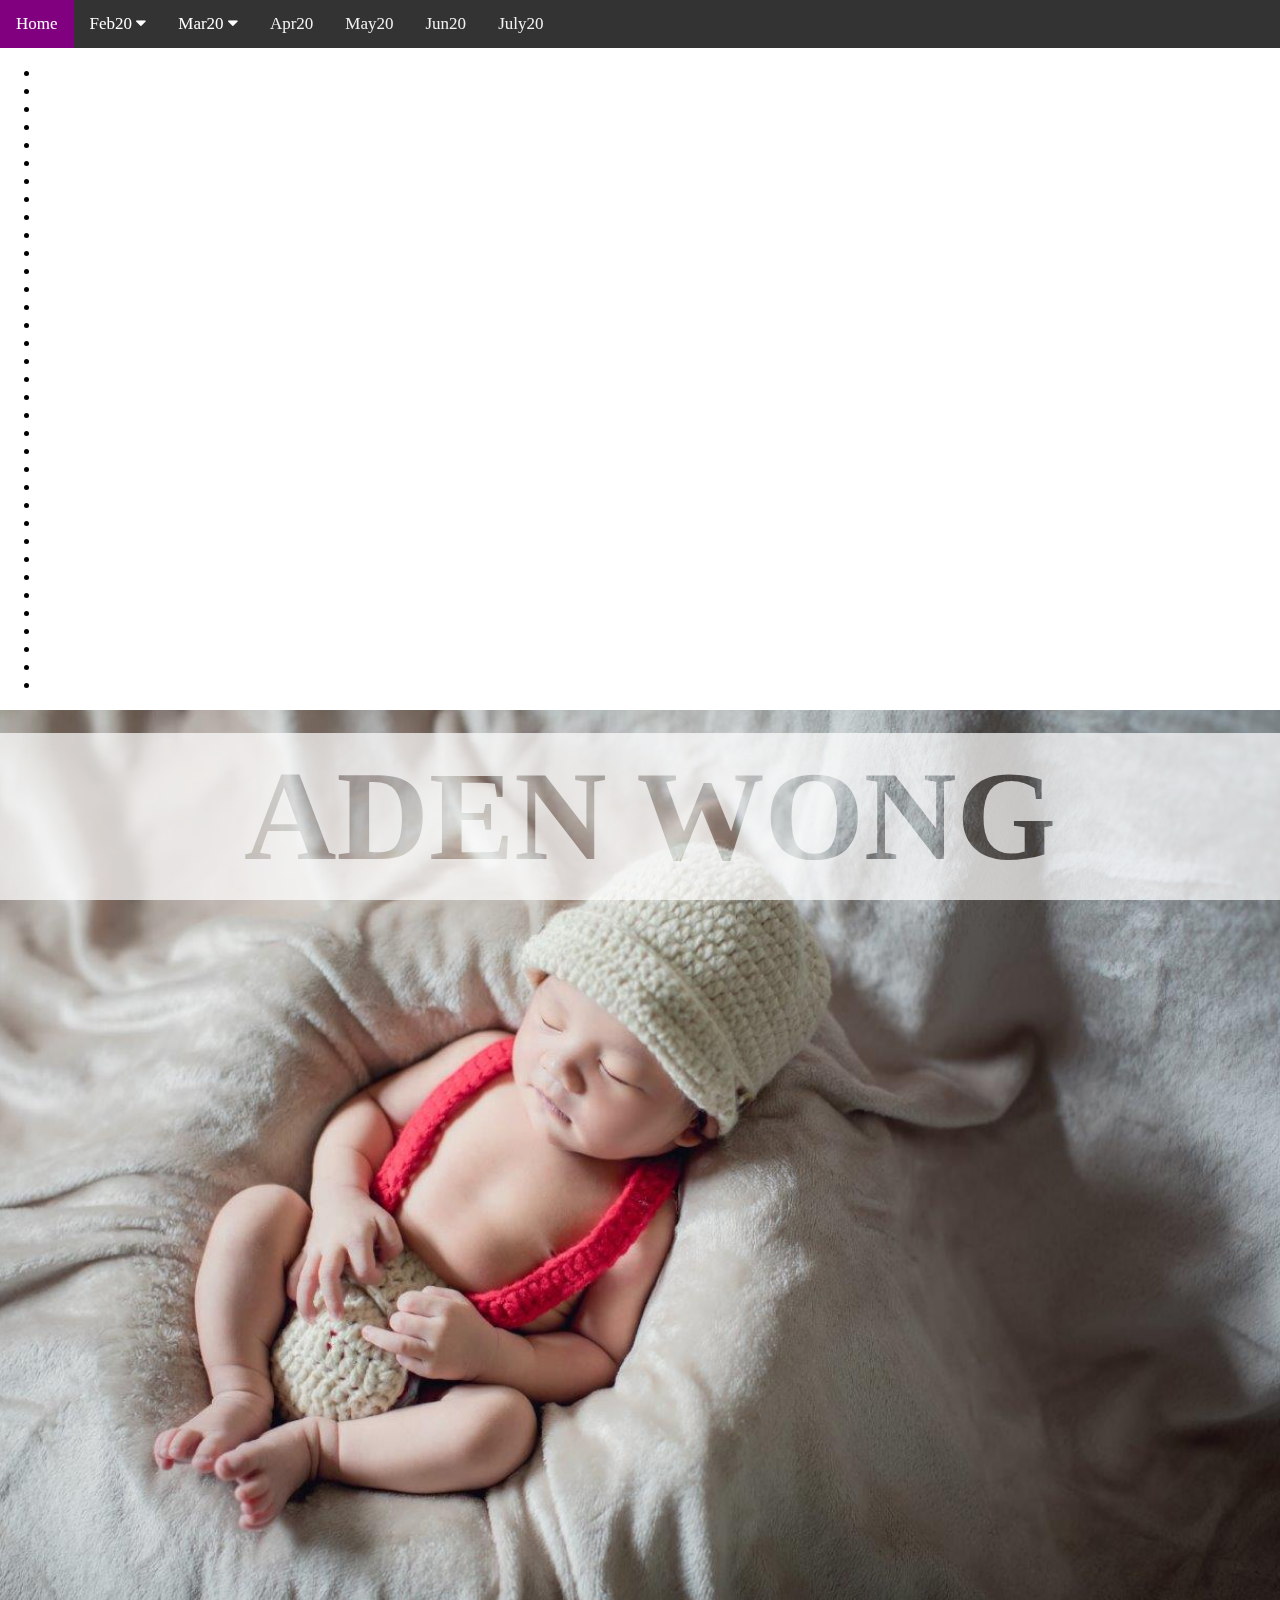
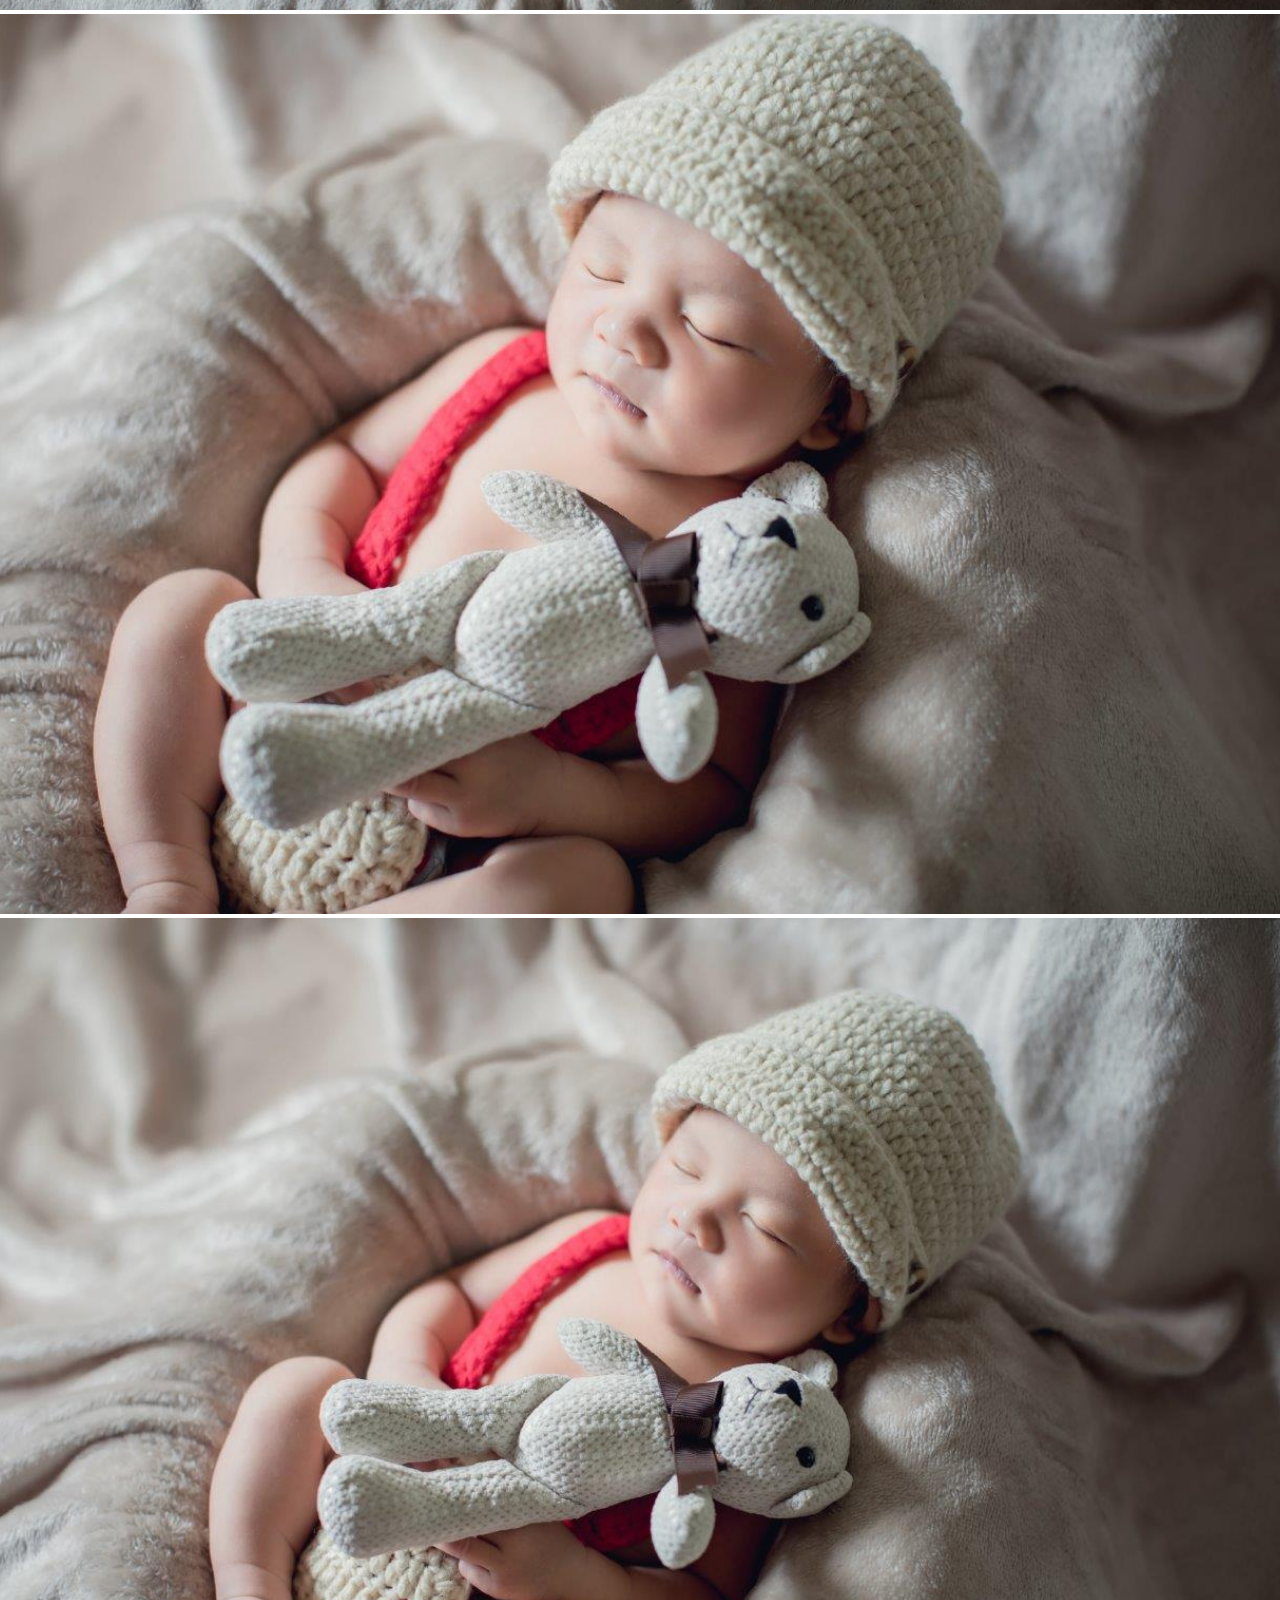
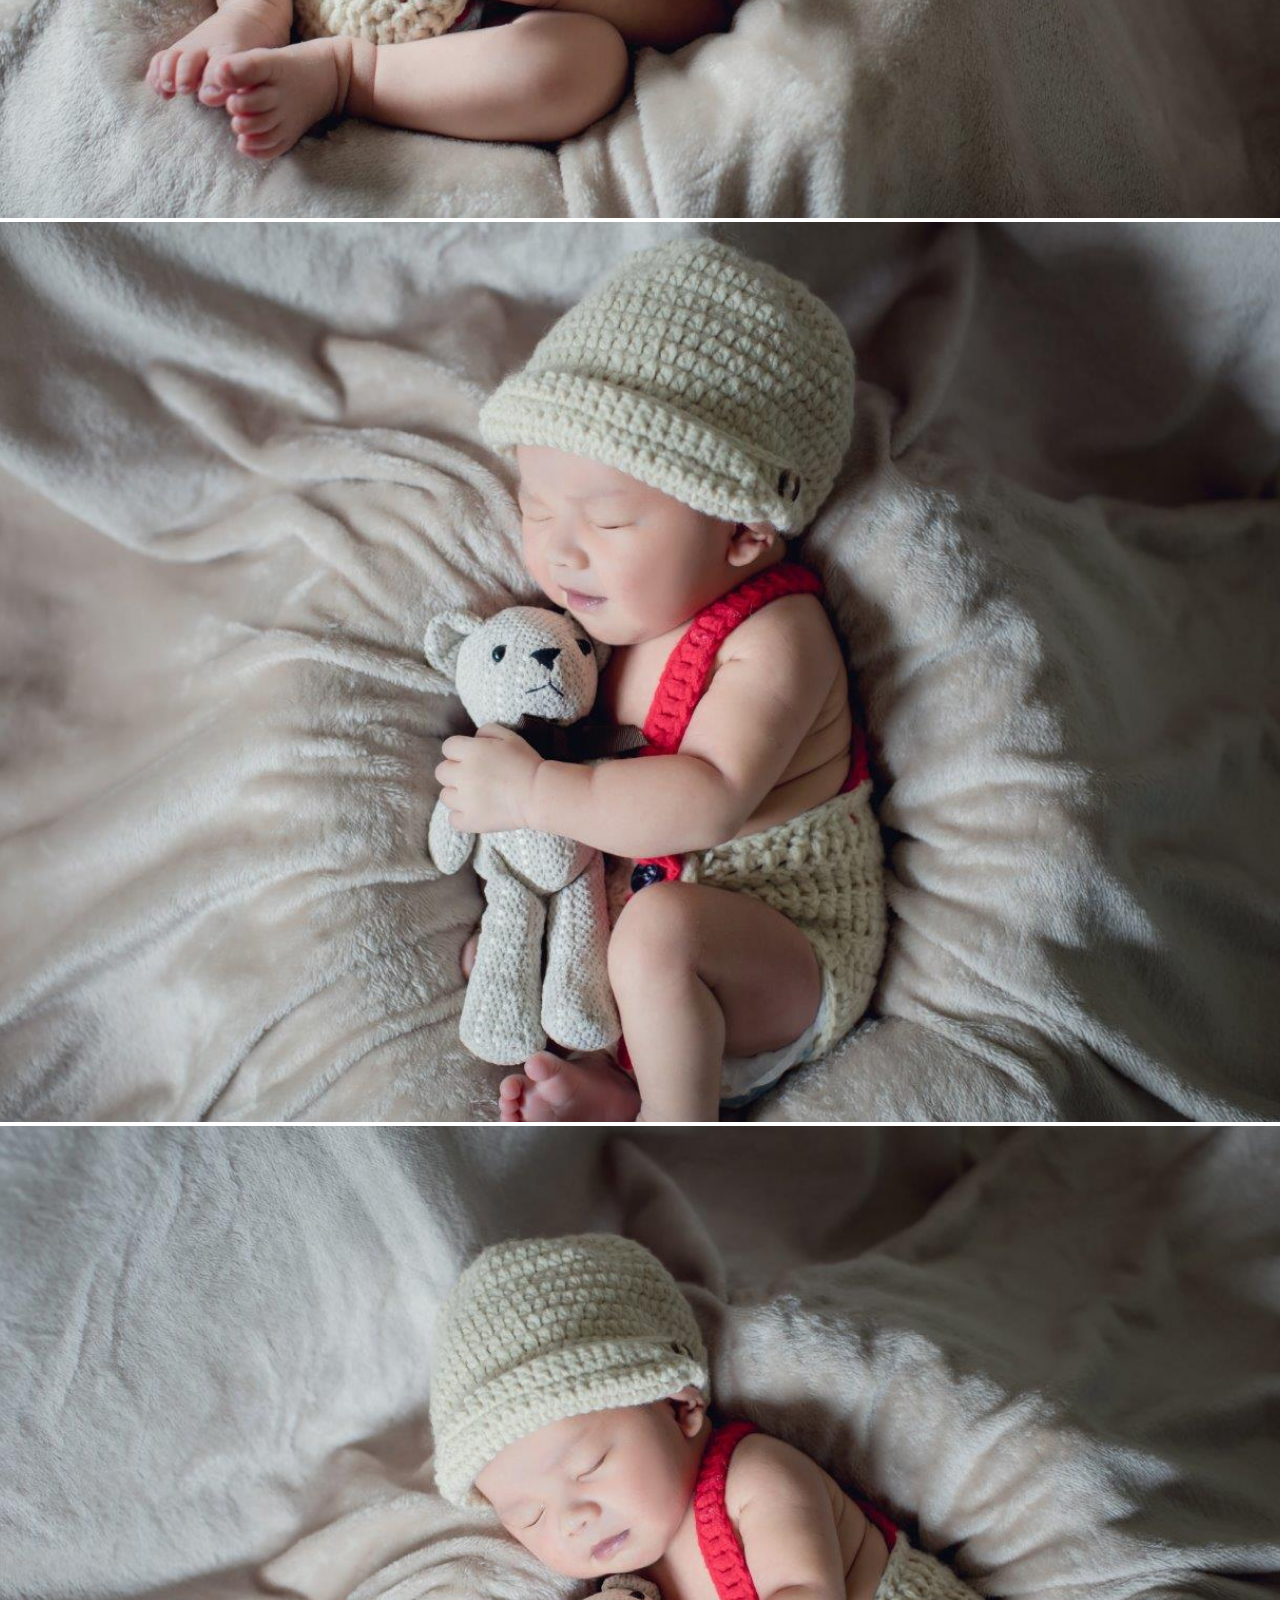
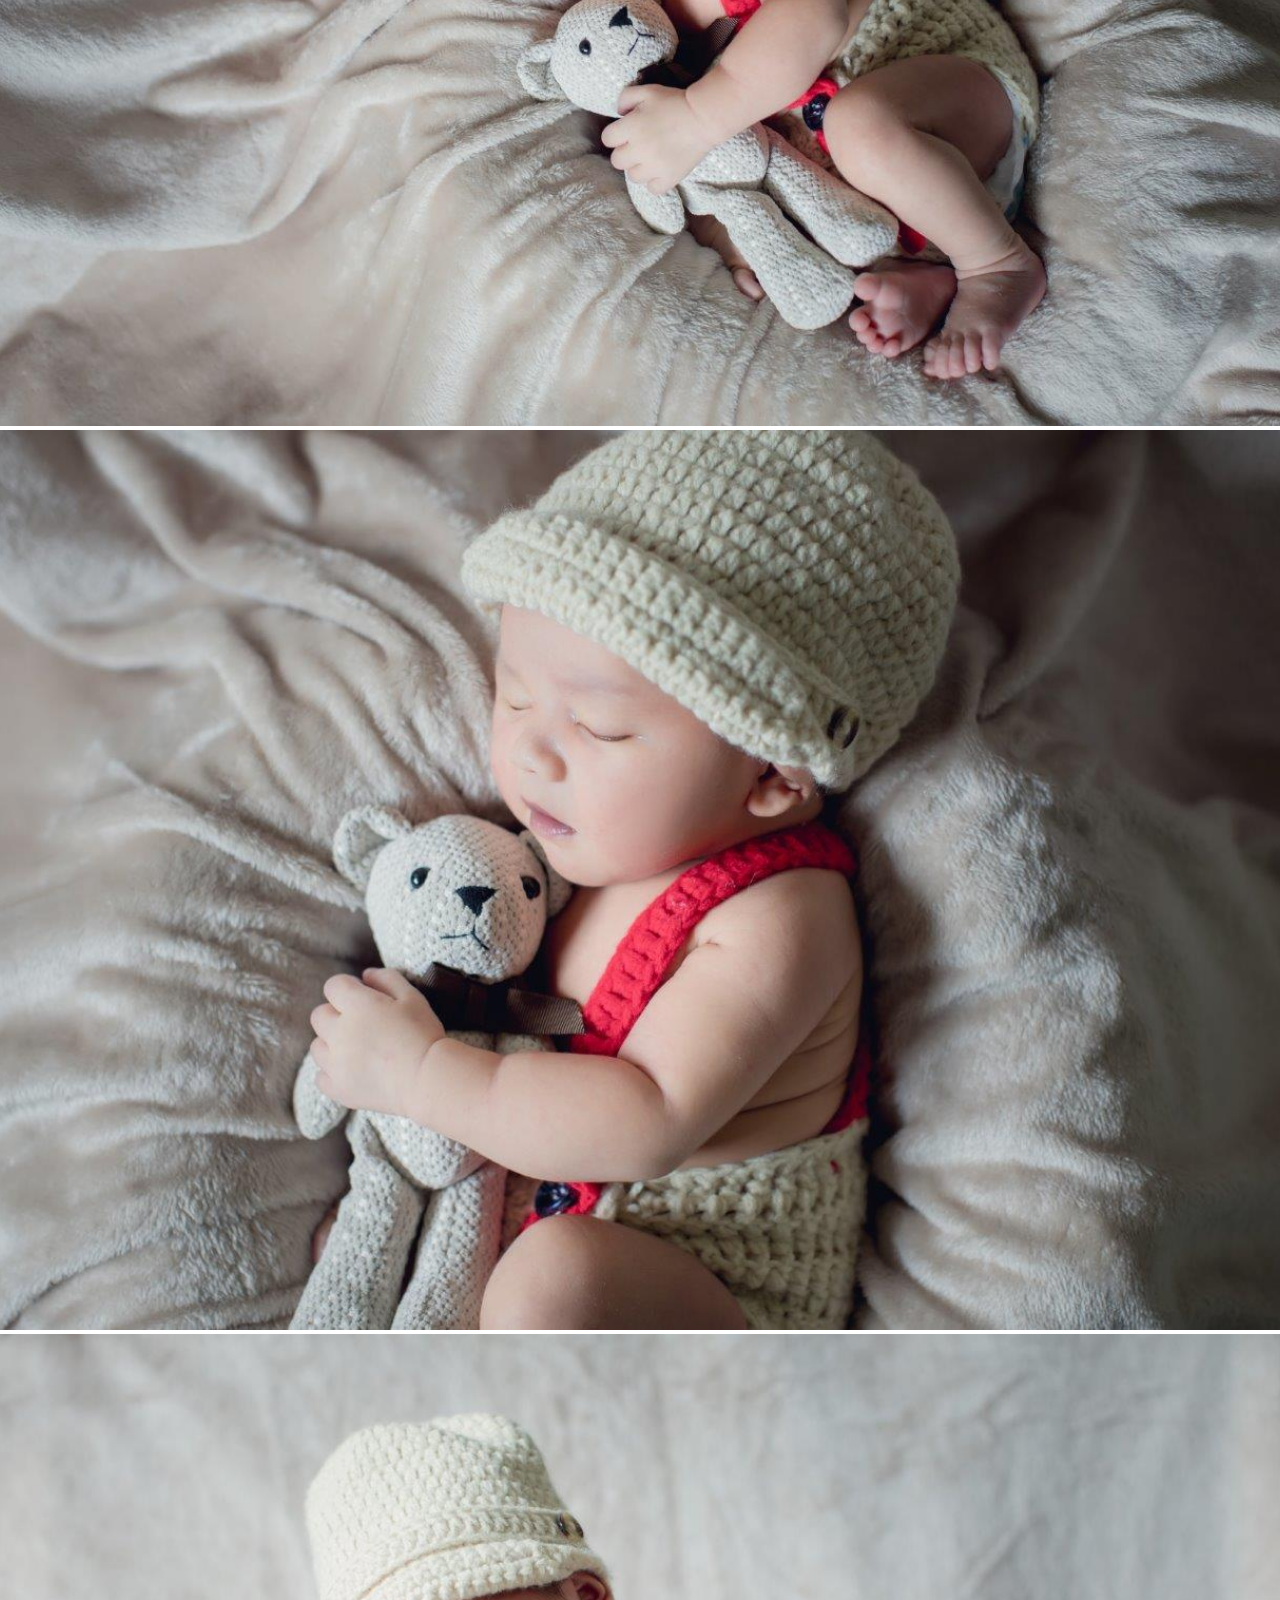
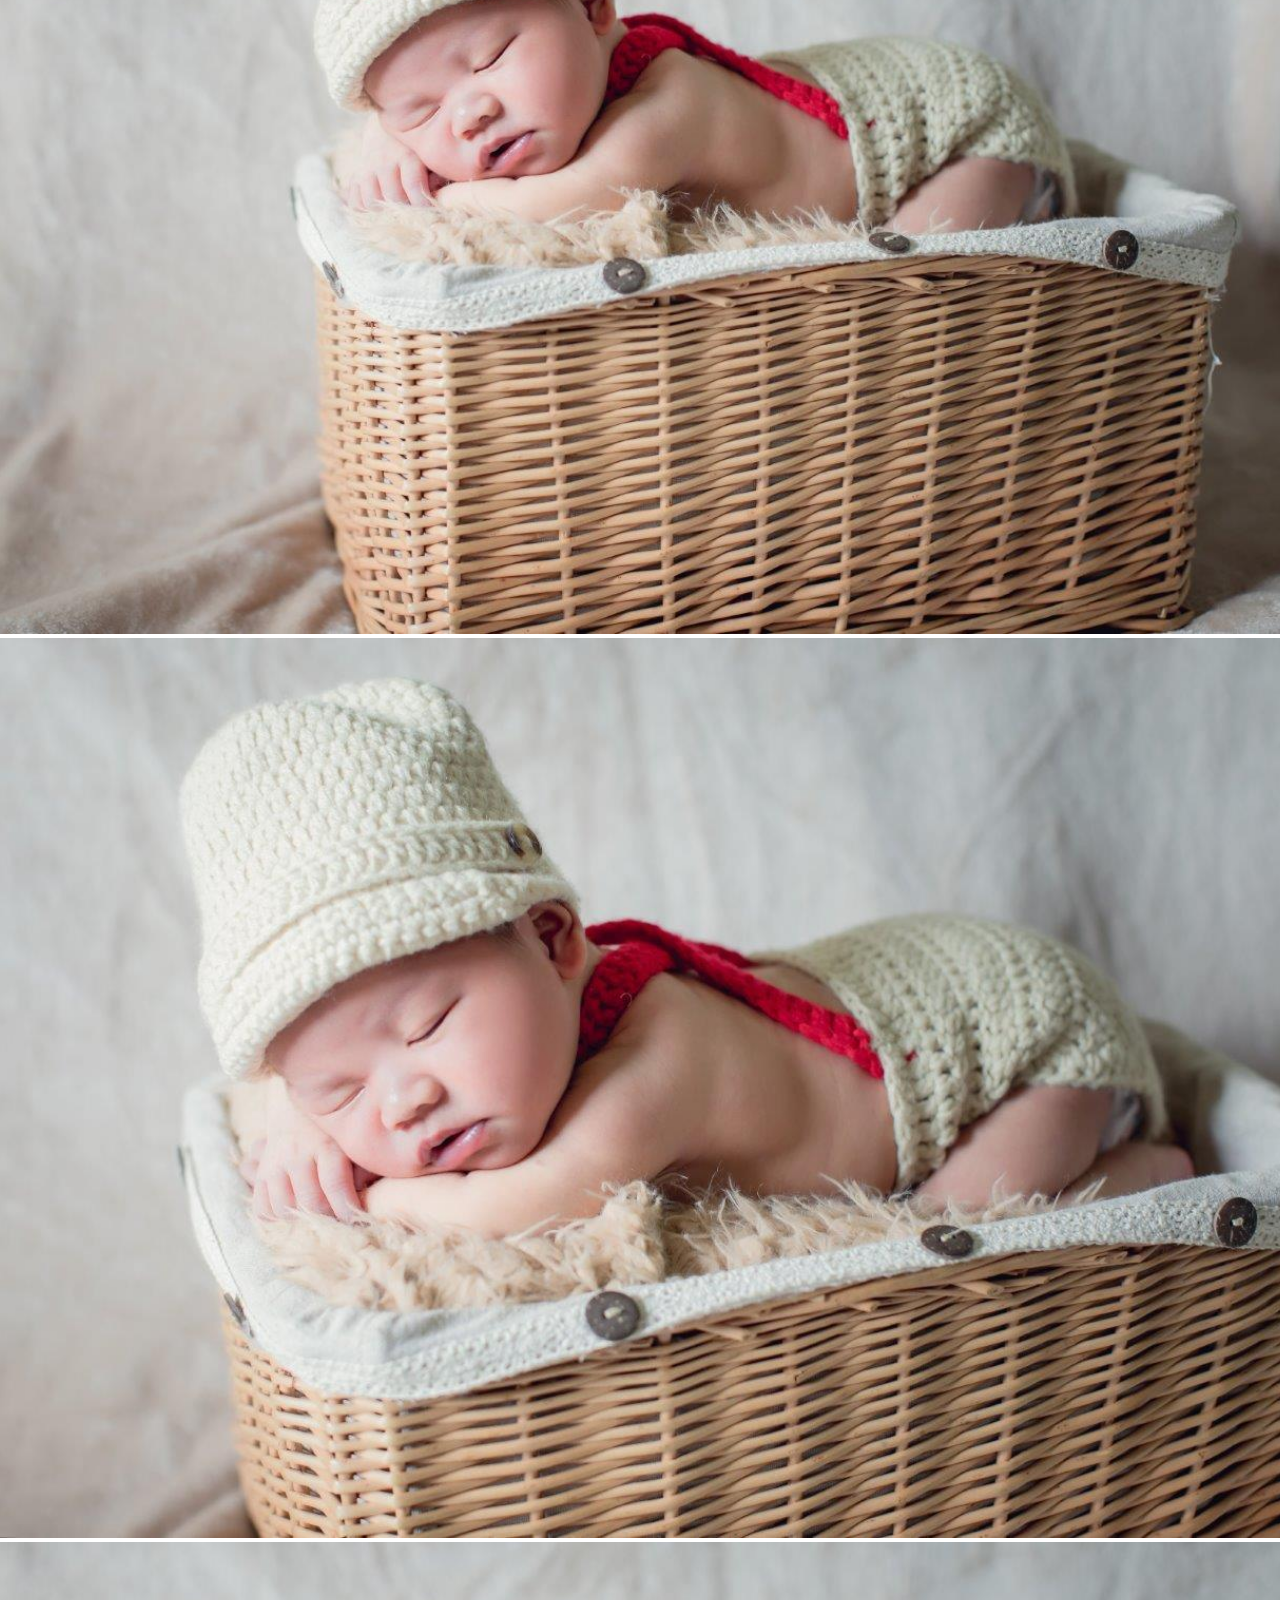
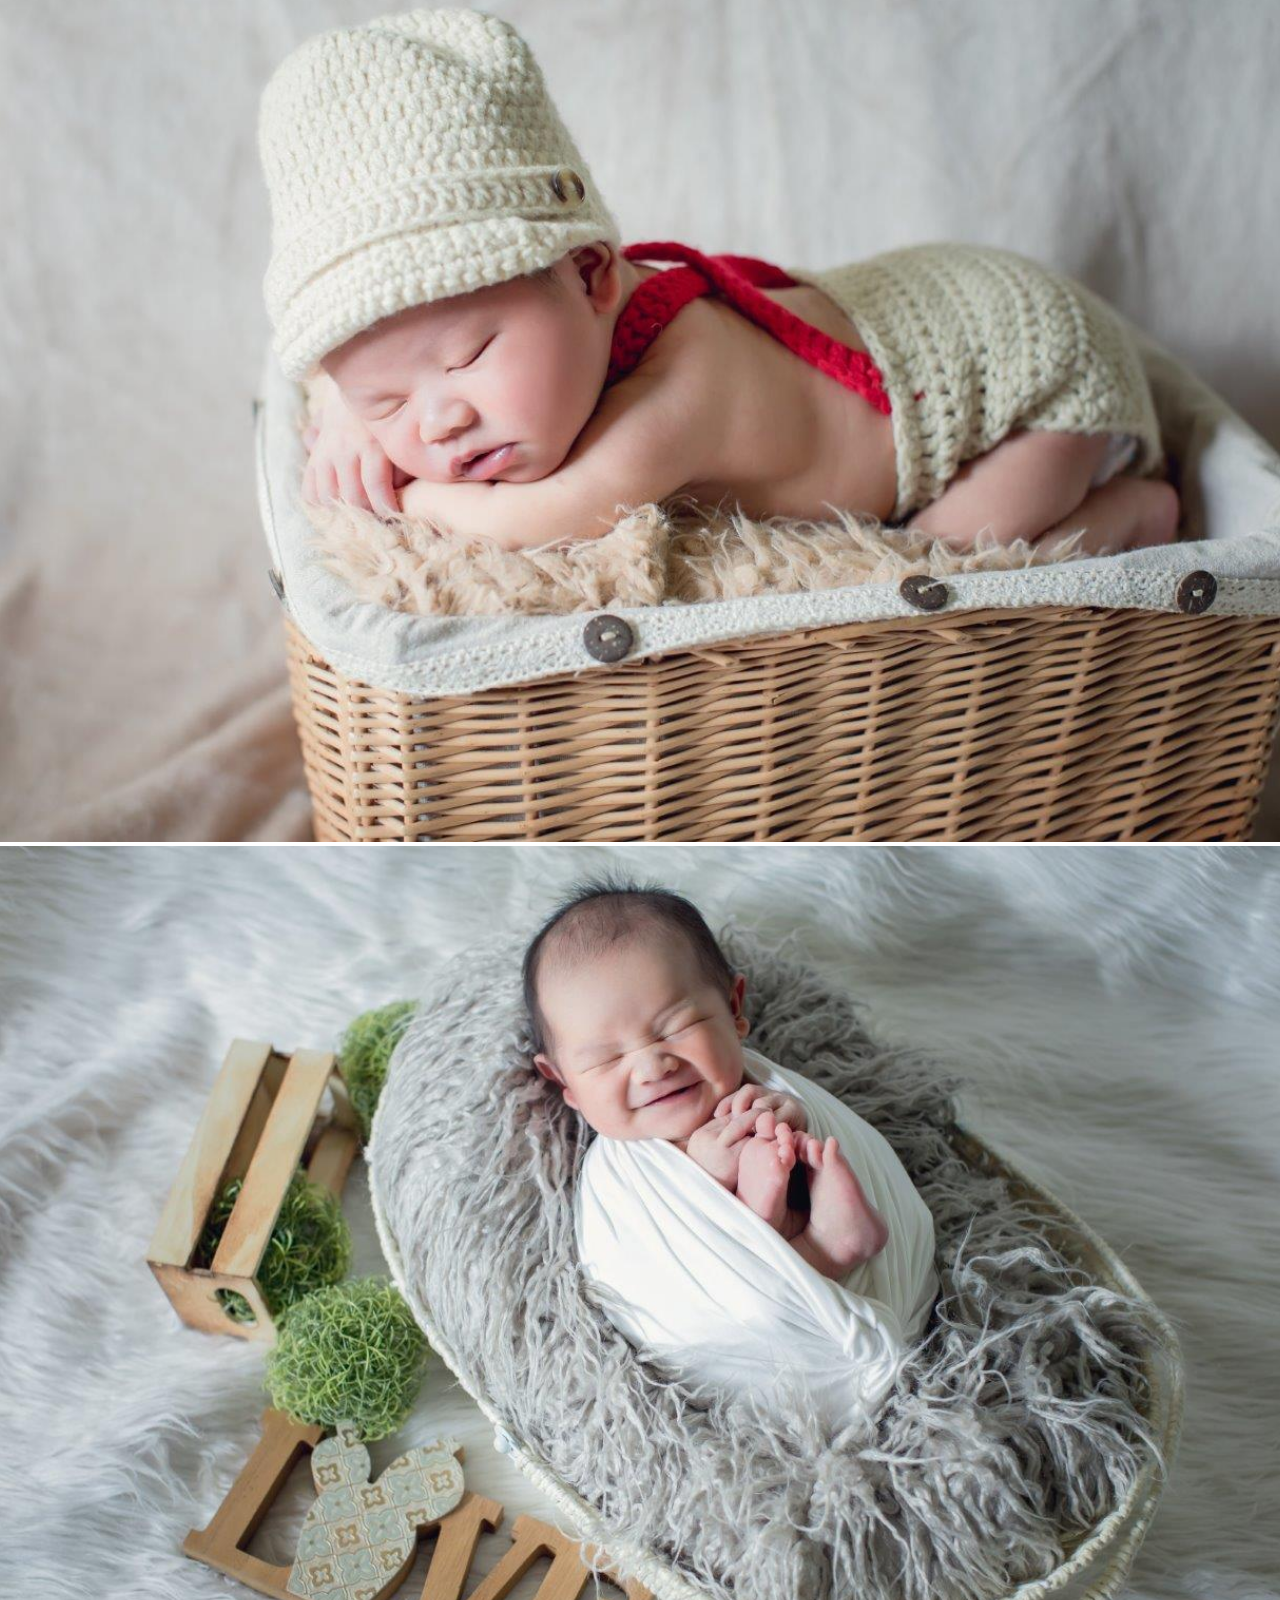
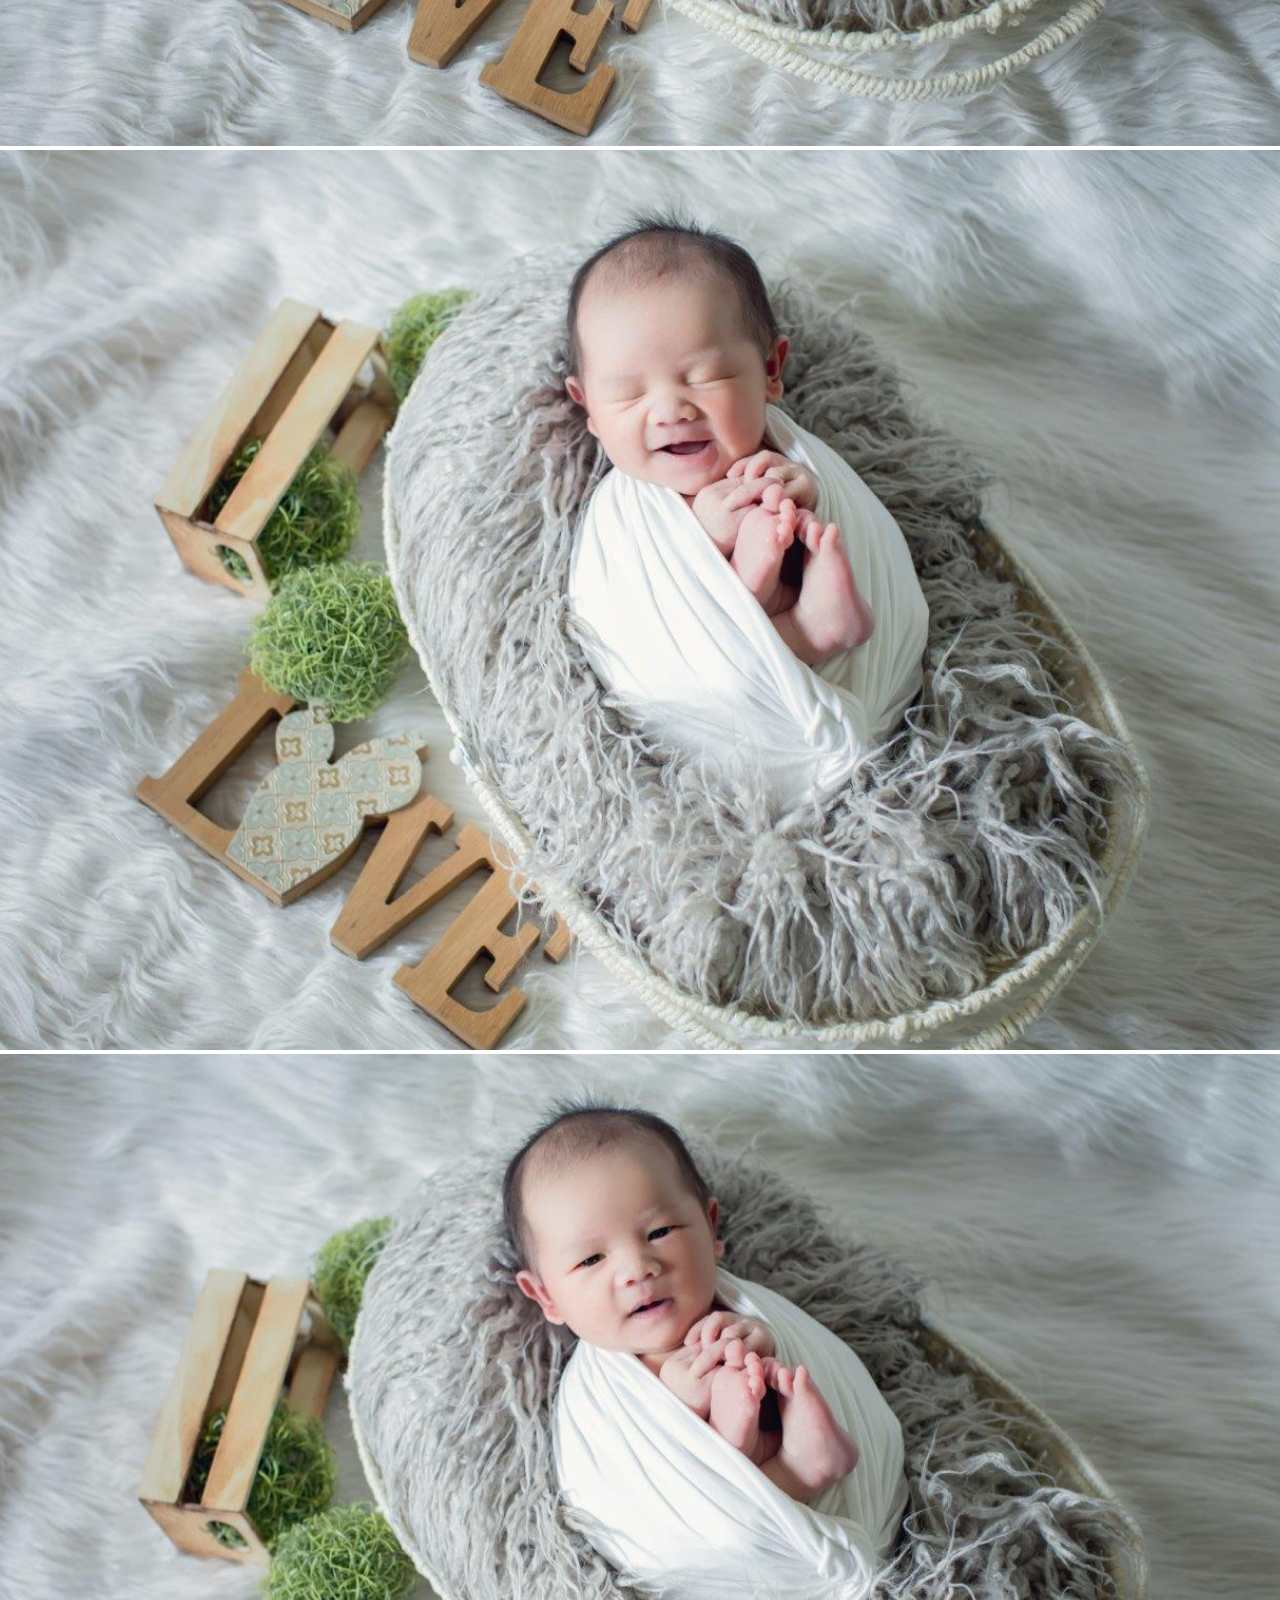
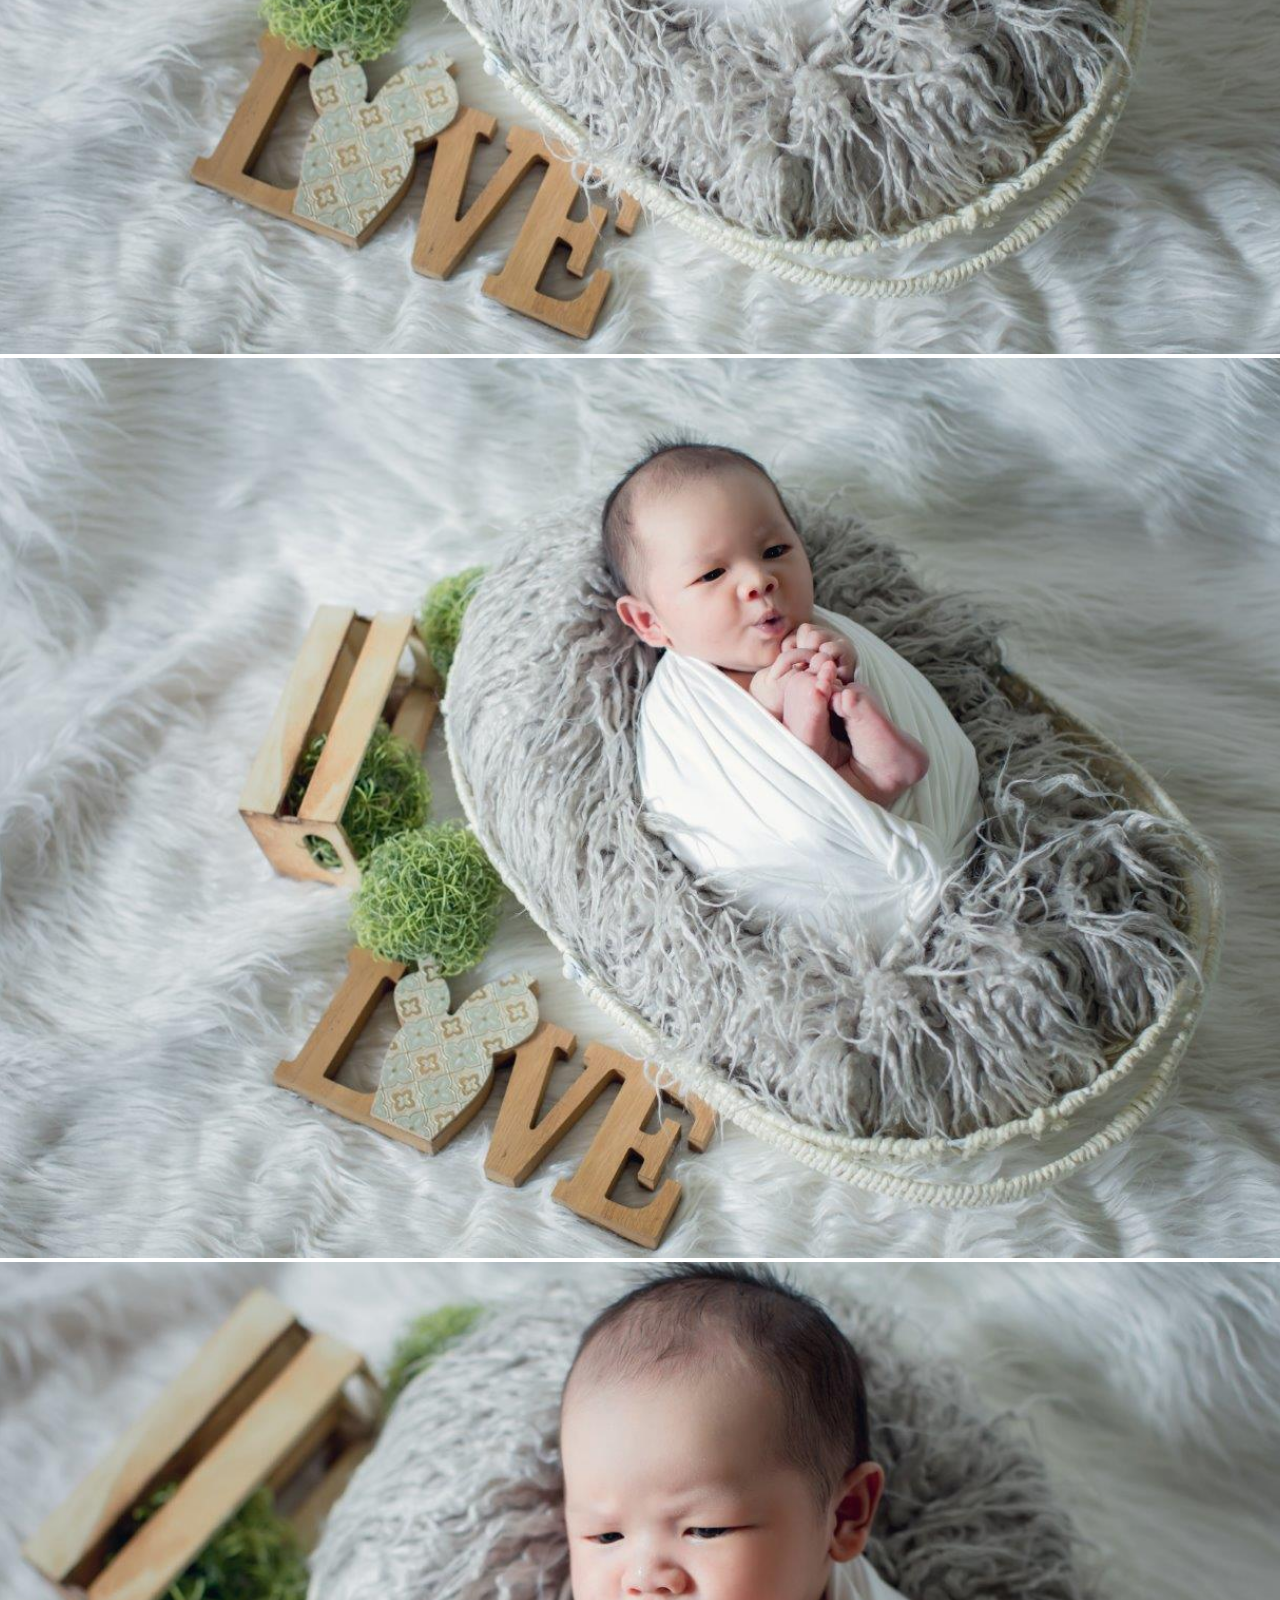
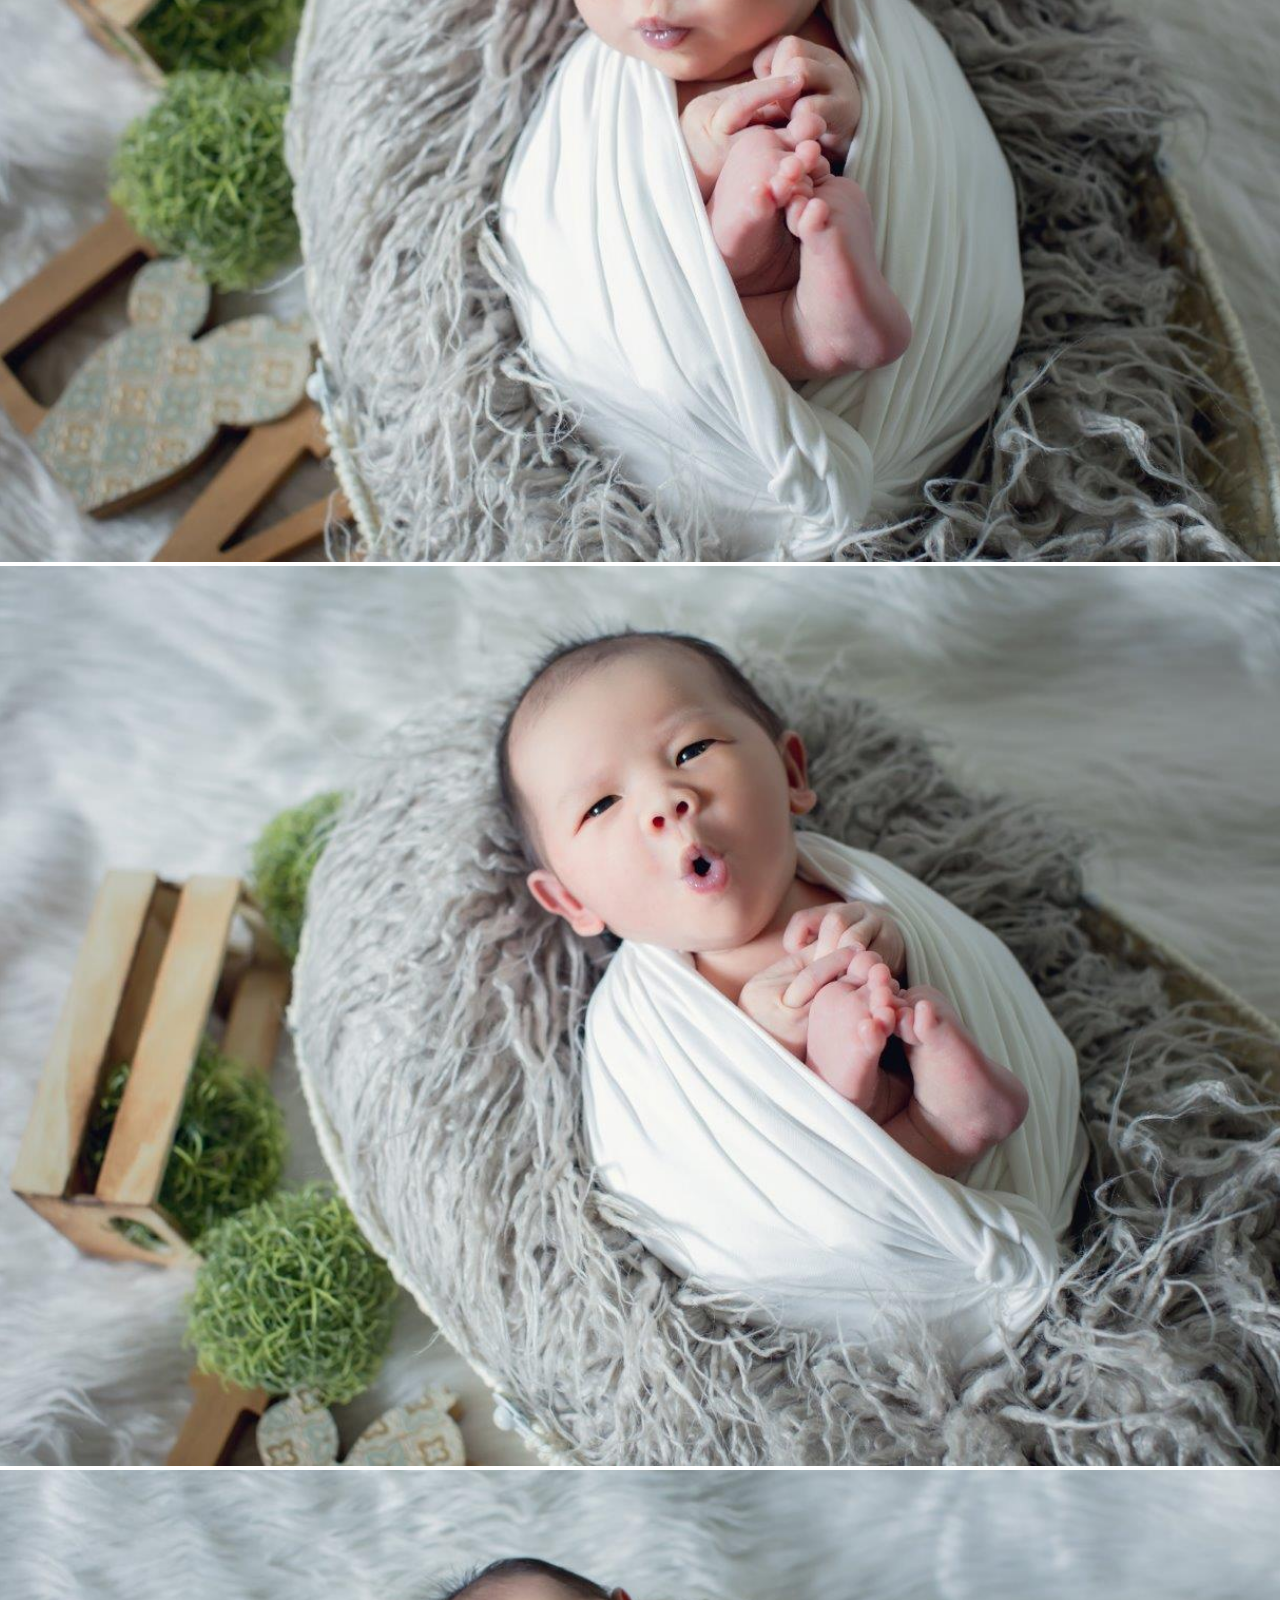
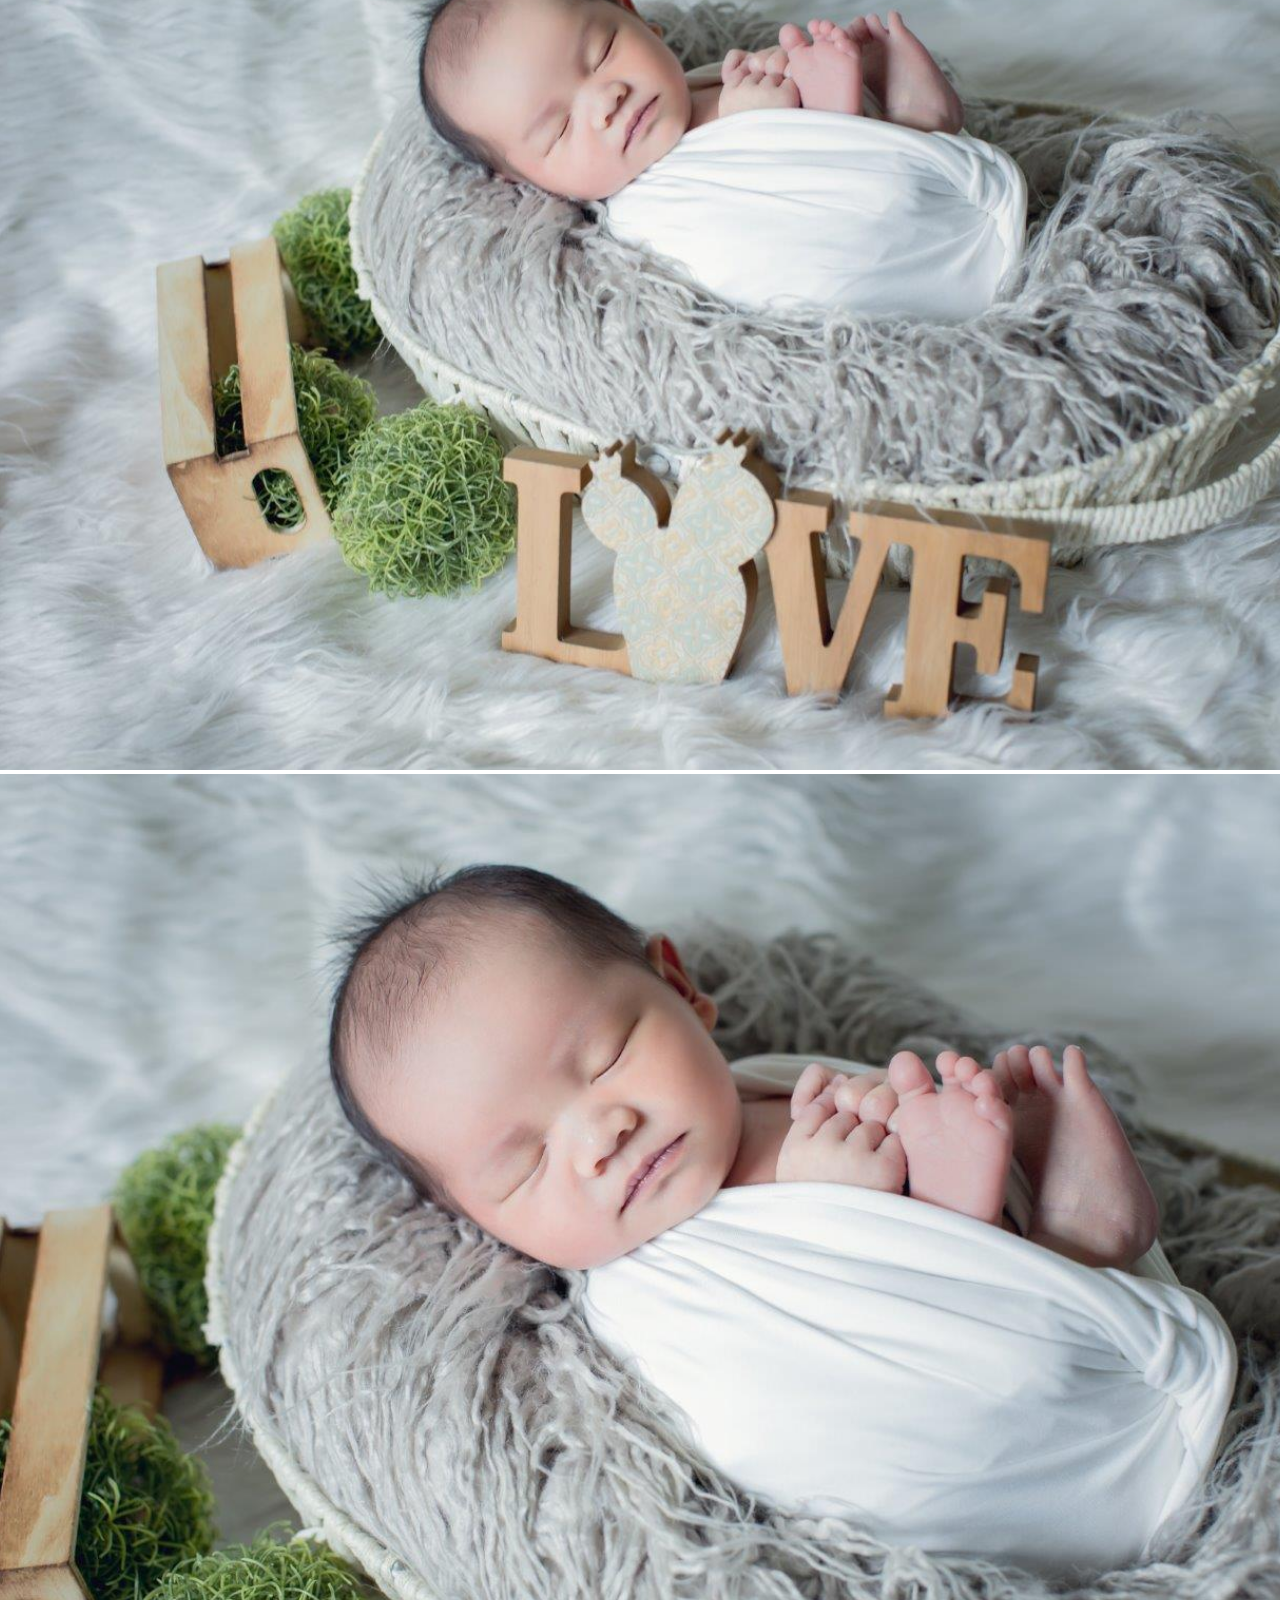
<file: index.html>
<!DOCTYPE html>
<html>
<head>
  <title>I am Aden Wong</title>
  <meta charset="utf-8">
  <meta name="viewport" content="width=device-width, initial-scale=1">
  <link rel="stylesheet" href="https://cdnjs.cloudflare.com/ajax/libs/font-awesome/4.7.0/css/font-awesome.min.css">
  <link href="https://stackpath.bootstrapcdn.com/bootstrap/4.5.0/css/bootstrap.min.css" rel="stylesheet" integrity="sha384-9aIt2nRpC12Uk9gS9baDl411NQApFmC26EwAOH8WgZl5MYYxFfc+NcPb1dKGj7Sk" crossorigin="anonymous">
  <link rel="stylesheet" href="css/main.css">
  <script src="https://ajax.googleapis.com/ajax/libs/jquery/3.5.1/jquery.min.js"></script>
  <script src="https://cdnjs.cloudflare.com/ajax/libs/popper.js/1.16.0/umd/popper.min.js"></script>
  <script src="https://stackpath.bootstrapcdn.com/bootstrap/4.5.0/js/bootstrap.min.js" integrity="sha384-OgVRvuATP1z7JjHLkuOU7Xw704+h835Lr+6QL9UvYjZE3Ipu6Tp75j7Bh/kR0JKI" crossorigin="anonymous"></script>
  <script src="js/main.js"></script>
</head>

<body>
  <section id="topMenuBar"></section>
  <div>
    <div class="center-text">ADEN WONG</div>
    <div id="myCarousel" class="carousel slide" data-ride="carousel">

      <!-- Indicators -->
      <ul class="carousel-indicators">
        <li data-target="#myCarousel" data-slide-to="0" class="active"></li>
        <li data-target="#myCarousel" data-slide-to="1"></li>
        <li data-target="#myCarousel" data-slide-to="2"></li>
        <li data-target="#myCarousel" data-slide-to="3"></li>
        <li data-target="#myCarousel" data-slide-to="4"></li>
        <li data-target="#myCarousel" data-slide-to="5"></li>
        <li data-target="#myCarousel" data-slide-to="6"></li>
        <li data-target="#myCarousel" data-slide-to="7"></li>
        <li data-target="#myCarousel" data-slide-to="8"></li>
        <li data-target="#myCarousel" data-slide-to="9"></li>
        <li data-target="#myCarousel" data-slide-to="10"></li>
        <li data-target="#myCarousel" data-slide-to="11"></li>
        <li data-target="#myCarousel" data-slide-to="12"></li>
        <li data-target="#myCarousel" data-slide-to="13"></li>
        <li data-target="#myCarousel" data-slide-to="14"></li>
        <li data-target="#myCarousel" data-slide-to="15"></li>
        <li data-target="#myCarousel" data-slide-to="16"></li>
        <li data-target="#myCarousel" data-slide-to="17"></li>
        <li data-target="#myCarousel" data-slide-to="18"></li>
        <li data-target="#myCarousel" data-slide-to="19"></li>
        <li data-target="#myCarousel" data-slide-to="20"></li>
        <li data-target="#myCarousel" data-slide-to="21"></li>
        <li data-target="#myCarousel" data-slide-to="22"></li>
        <li data-target="#myCarousel" data-slide-to="23"></li>
        <li data-target="#myCarousel" data-slide-to="24"></li>
        <li data-target="#myCarousel" data-slide-to="25"></li>
        <li data-target="#myCarousel" data-slide-to="26"></li>
        <li data-target="#myCarousel" data-slide-to="27"></li>
        <li data-target="#myCarousel" data-slide-to="28"></li>
        <li data-target="#myCarousel" data-slide-to="29"></li>
        <li data-target="#myCarousel" data-slide-to="30"></li>
        <li data-target="#myCarousel" data-slide-to="31"></li>
        <li data-target="#myCarousel" data-slide-to="32"></li>
        <li data-target="#myCarousel" data-slide-to="33"></li>
        <li data-target="#myCarousel" data-slide-to="34"></li>
      </ul>

      <!-- The slideshow -->
      <div class="carousel-inner">
        <div class="carousel-item active">
          <img class="d-flex align-items-center justify-content-center" src="images_1280x1024/IMG_8255.jpg" alt="Aden Wong">
        </div>
        <div class="carousel-item">
          <img class="d-flex align-items-center justify-content-center" src="images_1280x1024/IMG_8266.jpg" alt="Aden Wong">
          <!-- <img class="d-block w-100" src="images_1280x1024/IMG_8266.jpg" alt="Aden Wong"> -->
        </div>
        <div class="carousel-item">
          <img class="d-flex align-items-center justify-content-center" src="images_1280x1024/IMG_8268.jpg" alt="Aden Wong">
        </div>
        <div class="carousel-item">
          <img class="d-flex align-items-center justify-content-center" src="images_1280x1024/IMG_8279.jpg" alt="Aden Wong">
        </div>
        <div class="carousel-item">
          <img class="d-flex align-items-center justify-content-center" src="images_1280x1024/IMG_8281.jpg" alt="Aden Wong">
        </div>
        <div class="carousel-item">
          <img class="d-flex align-items-center justify-content-center" src="images_1280x1024/IMG_8287.jpg" alt="Aden Wong">
        </div>
        <div class="carousel-item">
          <img class="d-flex align-items-center justify-content-center" src="images_1280x1024/IMG_8295.jpg" alt="Aden Wong">
        </div>
        <div class="carousel-item">
          <img class="d-flex align-items-center justify-content-center" src="images_1280x1024/IMG_8297.jpg" alt="Aden Wong">
        </div>
        <div class="carousel-item">
          <img class="d-flex align-items-center justify-content-center" src="images_1280x1024/IMG_8300.jpg" alt="Aden Wong">
        </div>
        <div class="carousel-item">
          <img class="d-flex align-items-center justify-content-center" src="images_1280x1024/IMG_8302.jpg" alt="Aden Wong">
        </div>
        <div class="carousel-item">
          <img class="d-flex align-items-center justify-content-center" src="images_1280x1024/IMG_8303.jpg" alt="Aden Wong">
        </div>
        <div class="carousel-item">
          <img class="d-flex align-items-center justify-content-center" src="images_1280x1024/IMG_8307.jpg" alt="Aden Wong">
        </div>
        <div class="carousel-item">
          <img class="d-flex align-items-center justify-content-center" src="images_1280x1024/IMG_8314.jpg" alt="Aden Wong">
        </div>
        <div class="carousel-item">
          <img class="d-flex align-items-center justify-content-center" src="images_1280x1024/IMG_8316.jpg" alt="Aden Wong">
        </div>
        <div class="carousel-item">
          <img class="d-flex align-items-center justify-content-center" src="images_1280x1024/IMG_8317.jpg" alt="Aden Wong">
        </div>
        <div class="carousel-item">
          <img class="d-flex align-items-center justify-content-center" src="images_1280x1024/IMG_8319.jpg" alt="Aden Wong">
        </div>
        <div class="carousel-item">
          <img class="d-flex align-items-center justify-content-center" src="images_1280x1024/IMG_8323.jpg" alt="Aden Wong">
        </div>
        <div class="carousel-item">
          <img class="d-flex align-items-center justify-content-center" src="images_1280x1024/IMG_8326.jpg" alt="Aden Wong">
        </div>
        <div class="carousel-item">
          <img class="d-flex align-items-center justify-content-center" src="images_1280x1024/IMG_8333.jpg" alt="Aden Wong">
        </div>
        <div class="carousel-item">
          <img class="d-flex align-items-center justify-content-center" src="images_1280x1024/IMG_8338.jpg" alt="Aden Wong">
        </div>
        <div class="carousel-item">
          <img class="d-flex align-items-center justify-content-center" src="images_1280x1024/IMG_8346.jpg" alt="Aden Wong">
        </div>
        <div class="carousel-item">
          <img class="d-flex align-items-center justify-content-center" src="images_1280x1024/IMG_8351.jpg" alt="Aden Wong">
        </div>
        <div class="carousel-item">
          <img class="d-flex align-items-center justify-content-center" src="images_1280x1024/IMG_8358.jpg" alt="Aden Wong">
        </div>
        <div class="carousel-item">
          <img class="d-flex align-items-center justify-content-center" src="images_1280x1024/IMG_8379.jpg" alt="Aden Wong">
        </div>
        <div class="carousel-item">
          <img class="d-flex align-items-center justify-content-center" src="images_1280x1024/IMG_8382.jpg" alt="Aden Wong">
        </div>
        <div class="carousel-item">
          <img class="d-flex align-items-center justify-content-center" src="images_1280x1024/IMG_8387.jpg" alt="Aden Wong">
        </div>
        <div class="carousel-item">
          <img class="d-flex align-items-center justify-content-center" src="images_1280x1024/IMG_8394.jpg" alt="Aden Wong">
        </div>
        <div class="carousel-item">
          <img class="d-flex align-items-center justify-content-center" src="images_1280x1024/IMG_8396.jpg" alt="Aden Wong">
        </div>
        <div class="carousel-item">
          <img class="d-flex align-items-center justify-content-center" src="images_1280x1024/IMG_8402.jpg" alt="Aden Wong">
        </div>
        <div class="carousel-item">
          <img class="d-flex align-items-center justify-content-center" src="images_1280x1024/IMG_8403.jpg" alt="Aden Wong">
        </div>
        <div class="carousel-item">
          <img class="d-flex align-items-center justify-content-center" src="images_1280x1024/IMG_8412.jpg" alt="Aden Wong">
        </div>
        <div class="carousel-item">
          <img class="d-flex align-items-center justify-content-center" src="images_1280x1024/IMG_8418.jpg" alt="Aden Wong">
        </div>
        <div class="carousel-item">
          <img class="d-flex align-items-center justify-content-center" src="images_1280x1024/IMG_8419.jpg" alt="Aden Wong">
        </div>
        <div class="carousel-item">
          <img class="d-flex align-items-center justify-content-center" src="images_1280x1024/IMG_8427.jpg" alt="Aden Wong">
        </div>
        <div class="carousel-item">
          <img class="d-flex align-items-center justify-content-center" src="images_1280x1024/IMG_8435.jpg" alt="Aden Wong">
        </div>
      </div>

      <!-- Left and right controls -->
      <a class="carousel-control-prev" href="#myCarousel" data-slide="prev">
        <span class="carousel-control-prev-icon"></span>
      </a>
      <a class="carousel-control-next" href="#myCarousel" data-slide="next">
        <span class="carousel-control-next-icon"></span>
      </a>
    </div>
  </div>
</body>
</html>
</file>
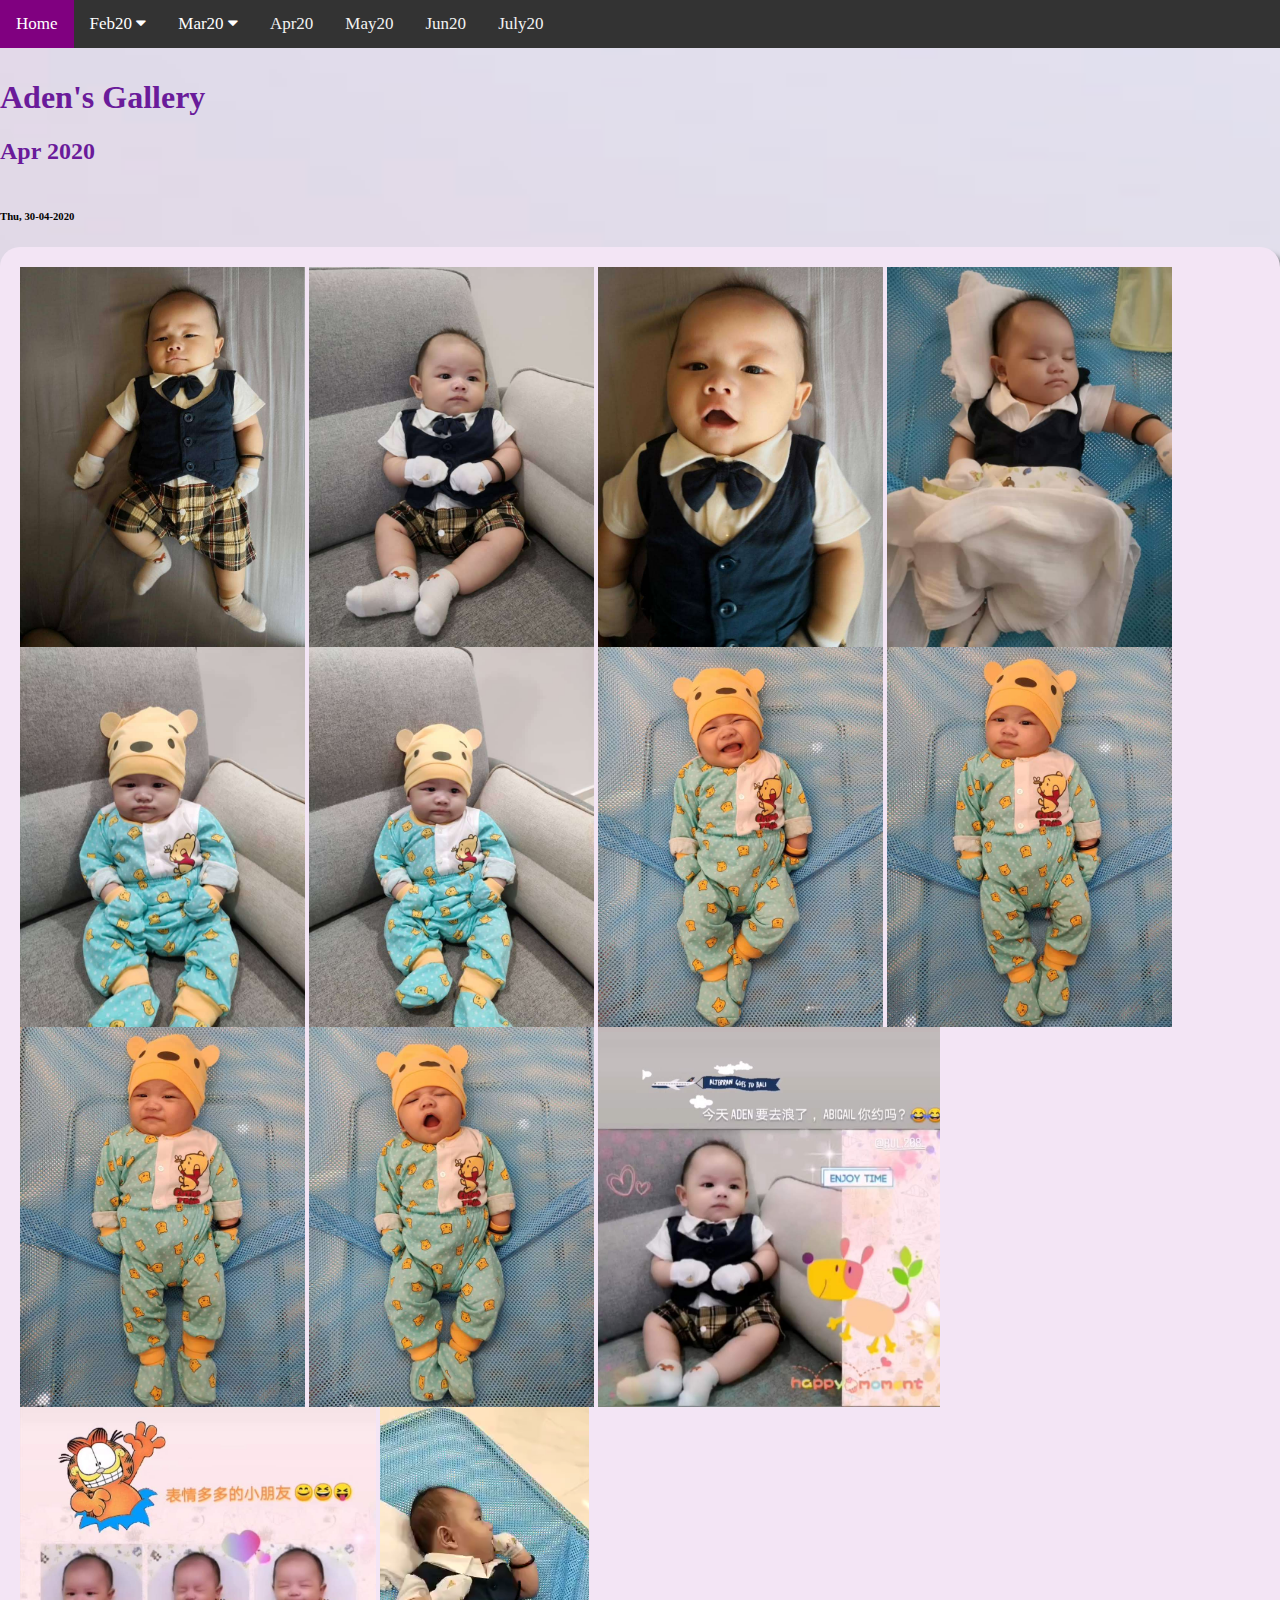
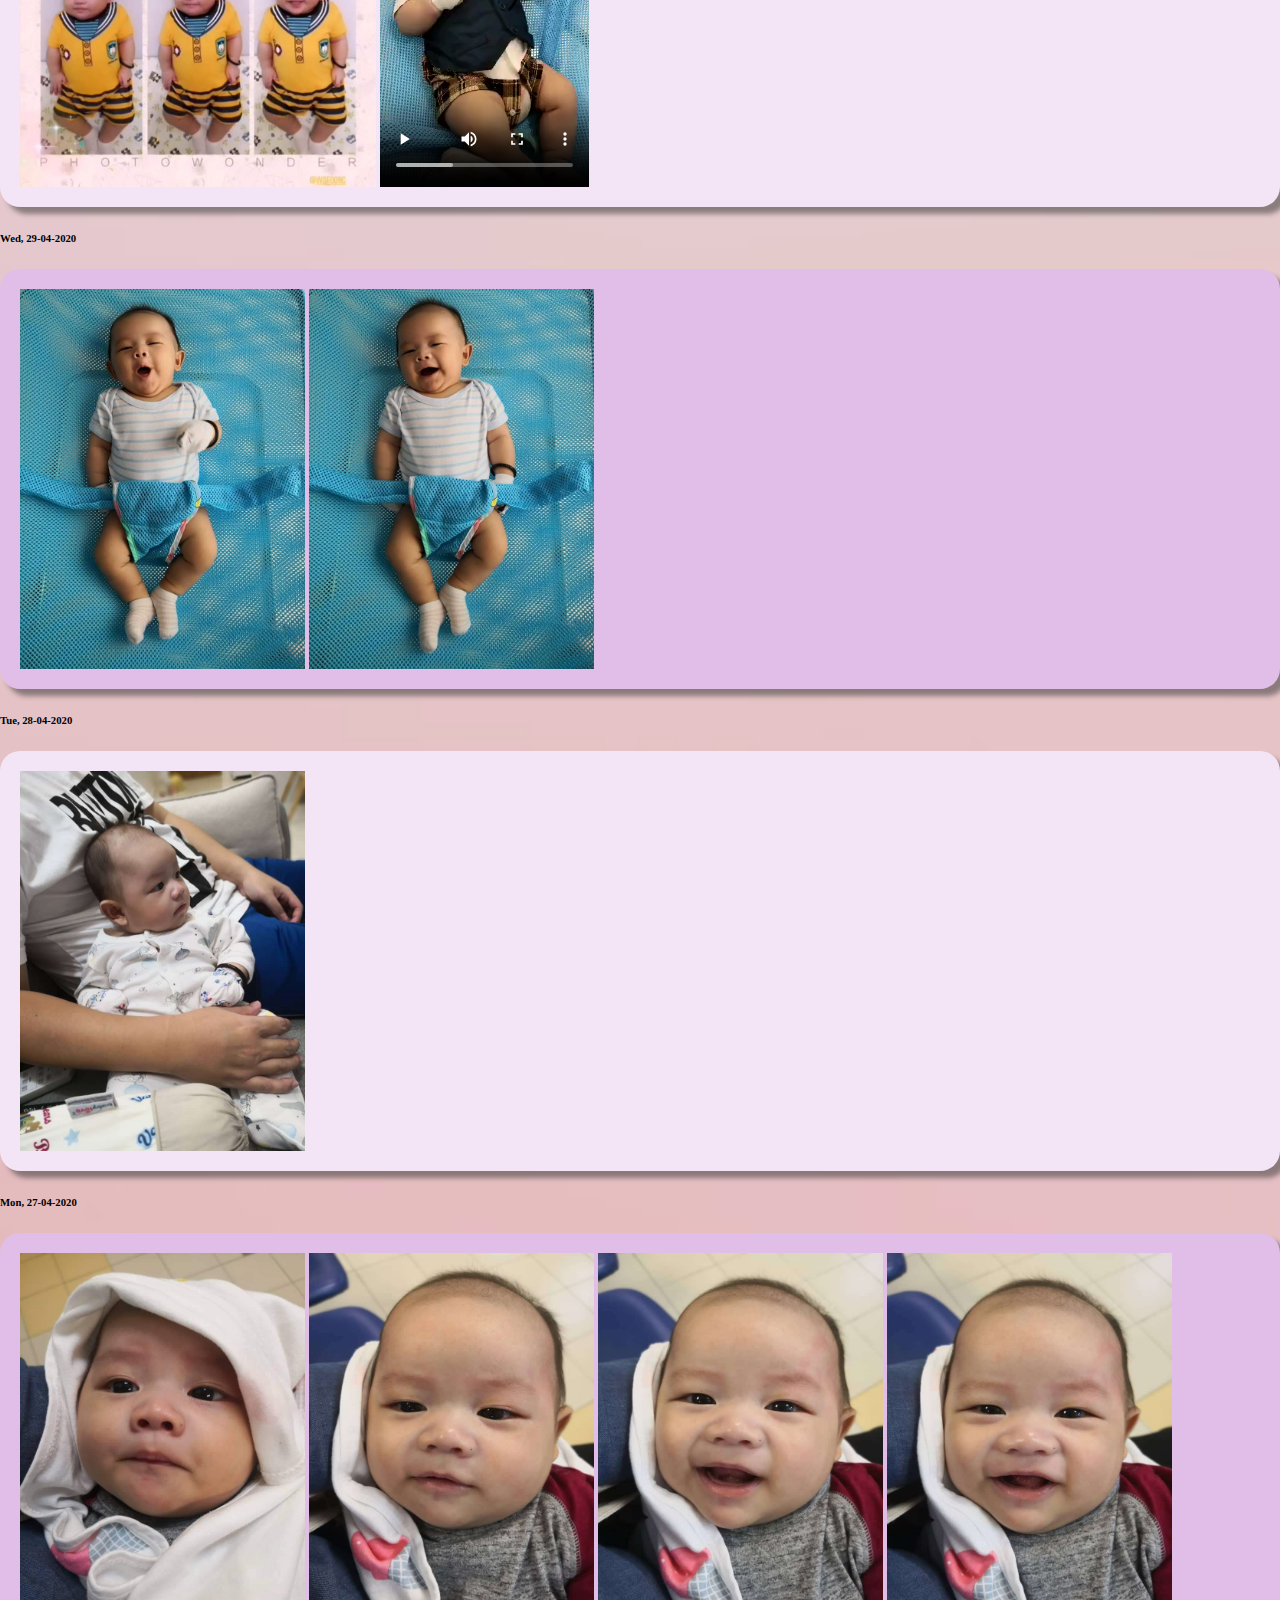
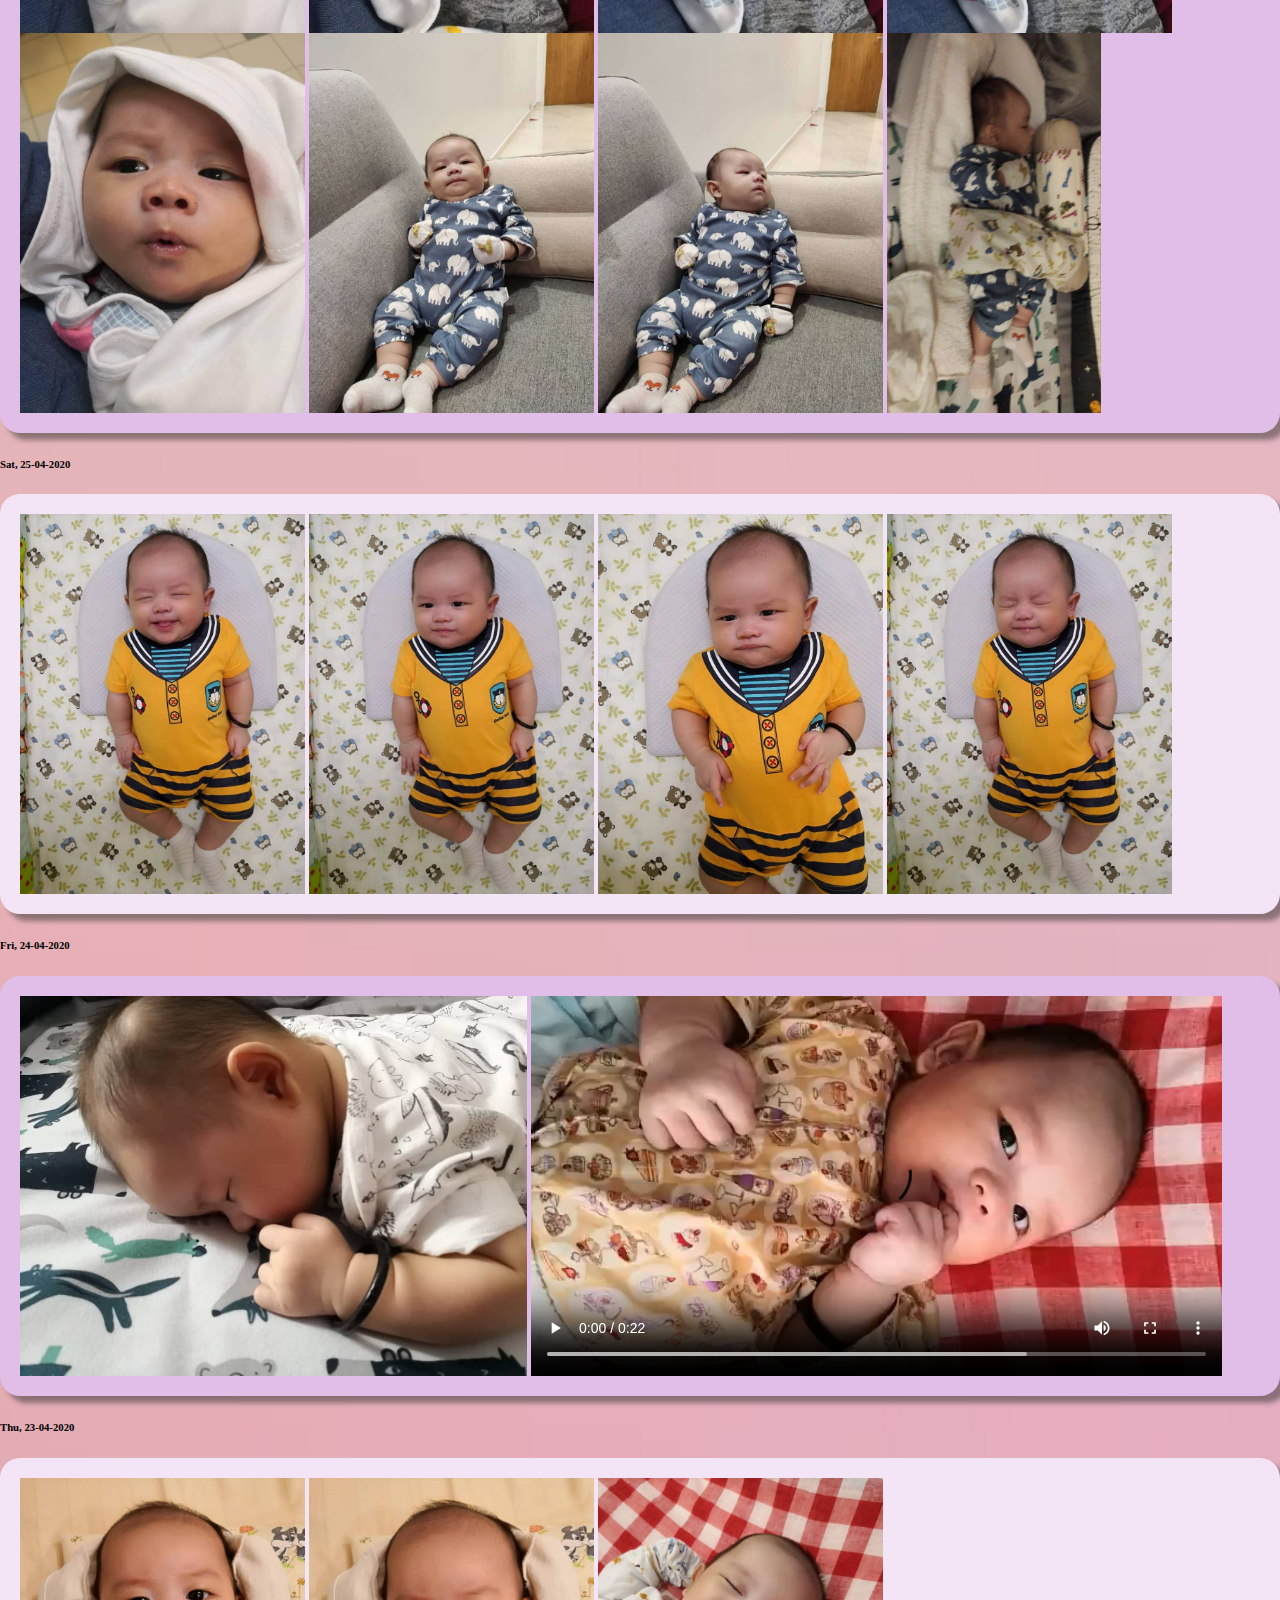
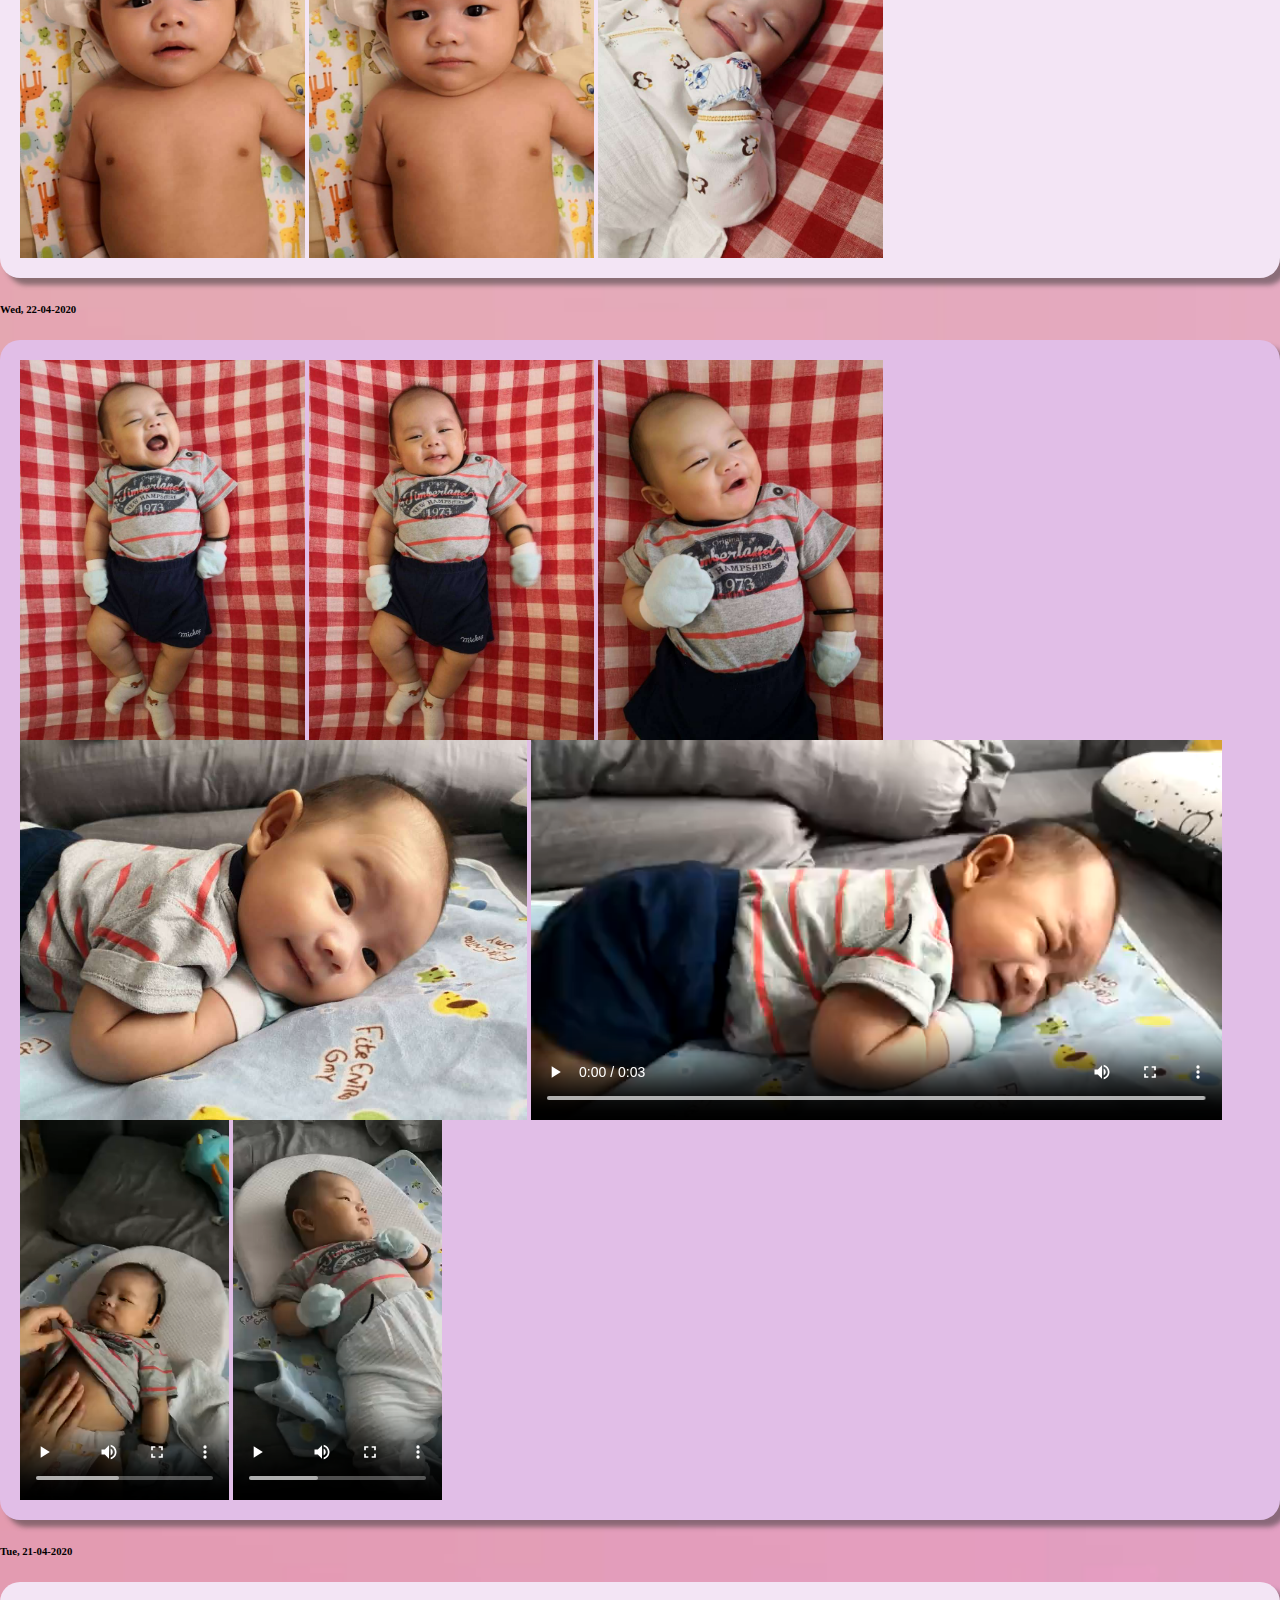
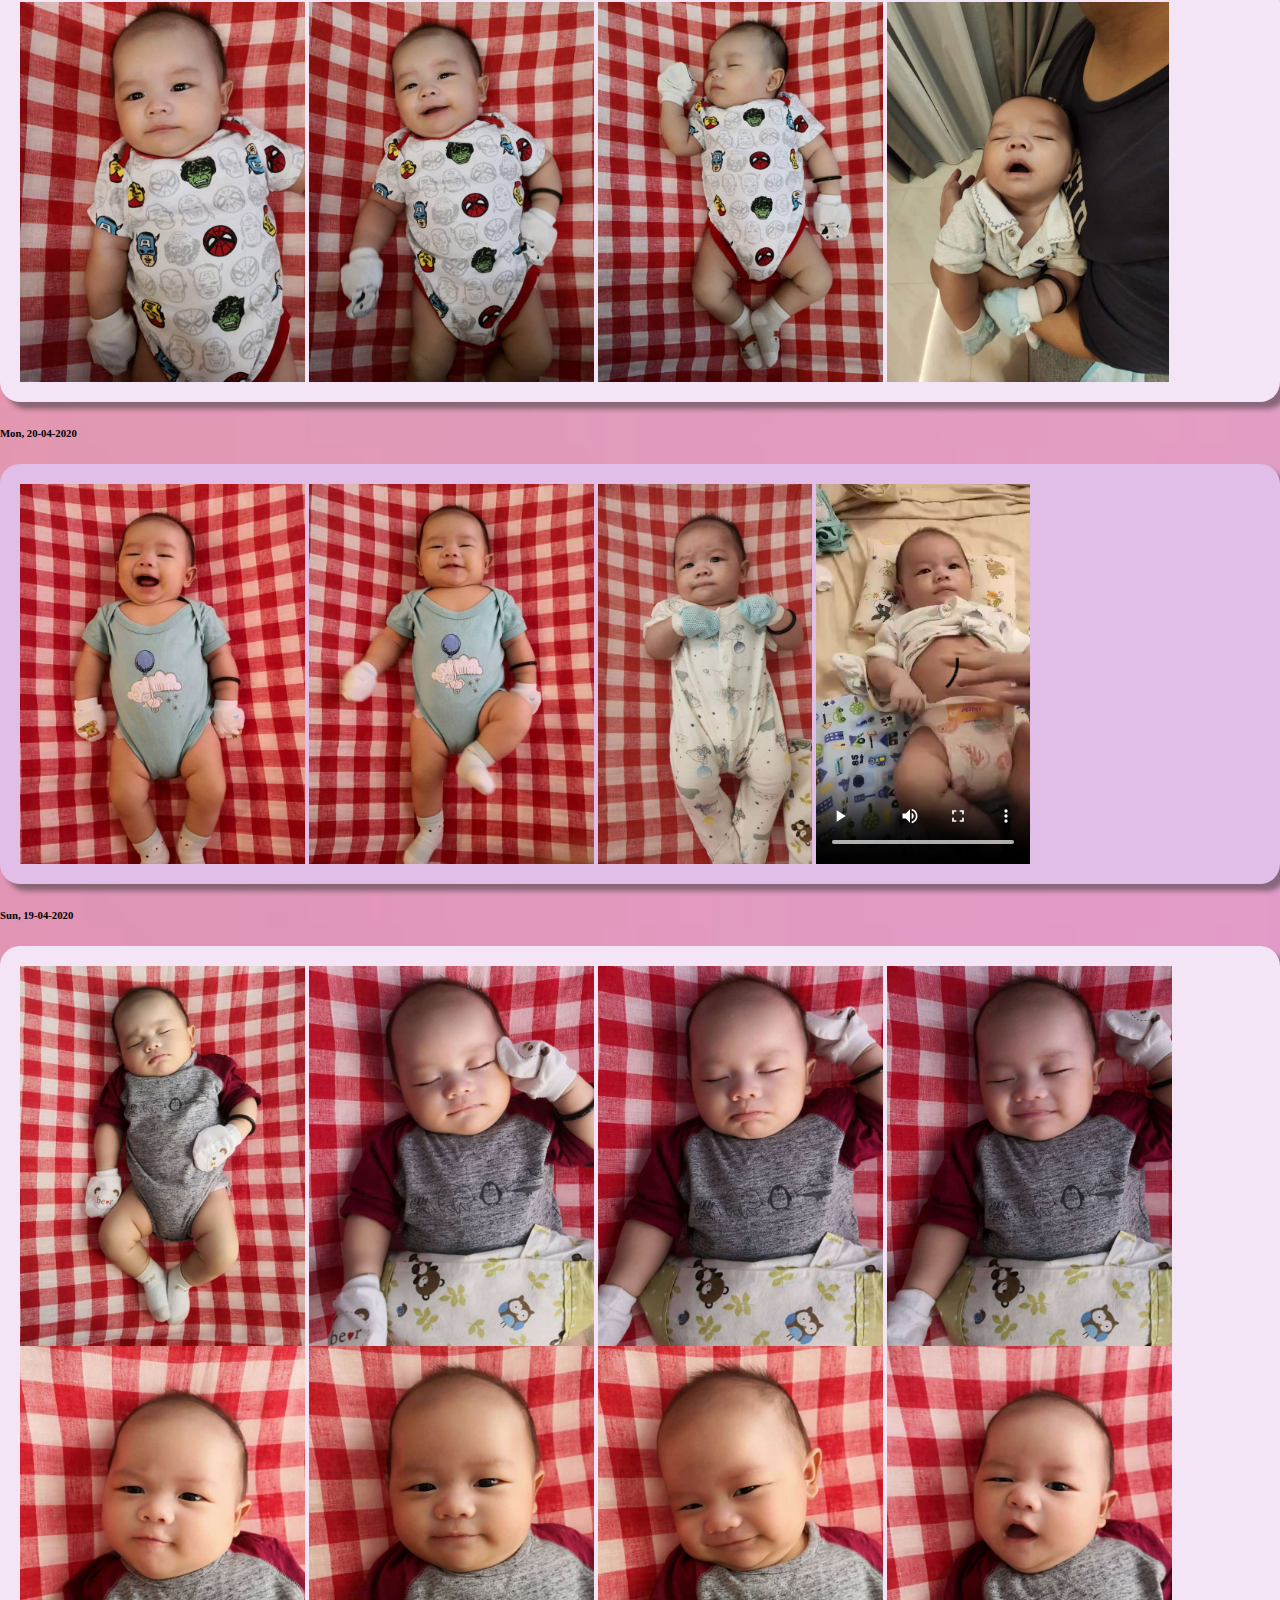
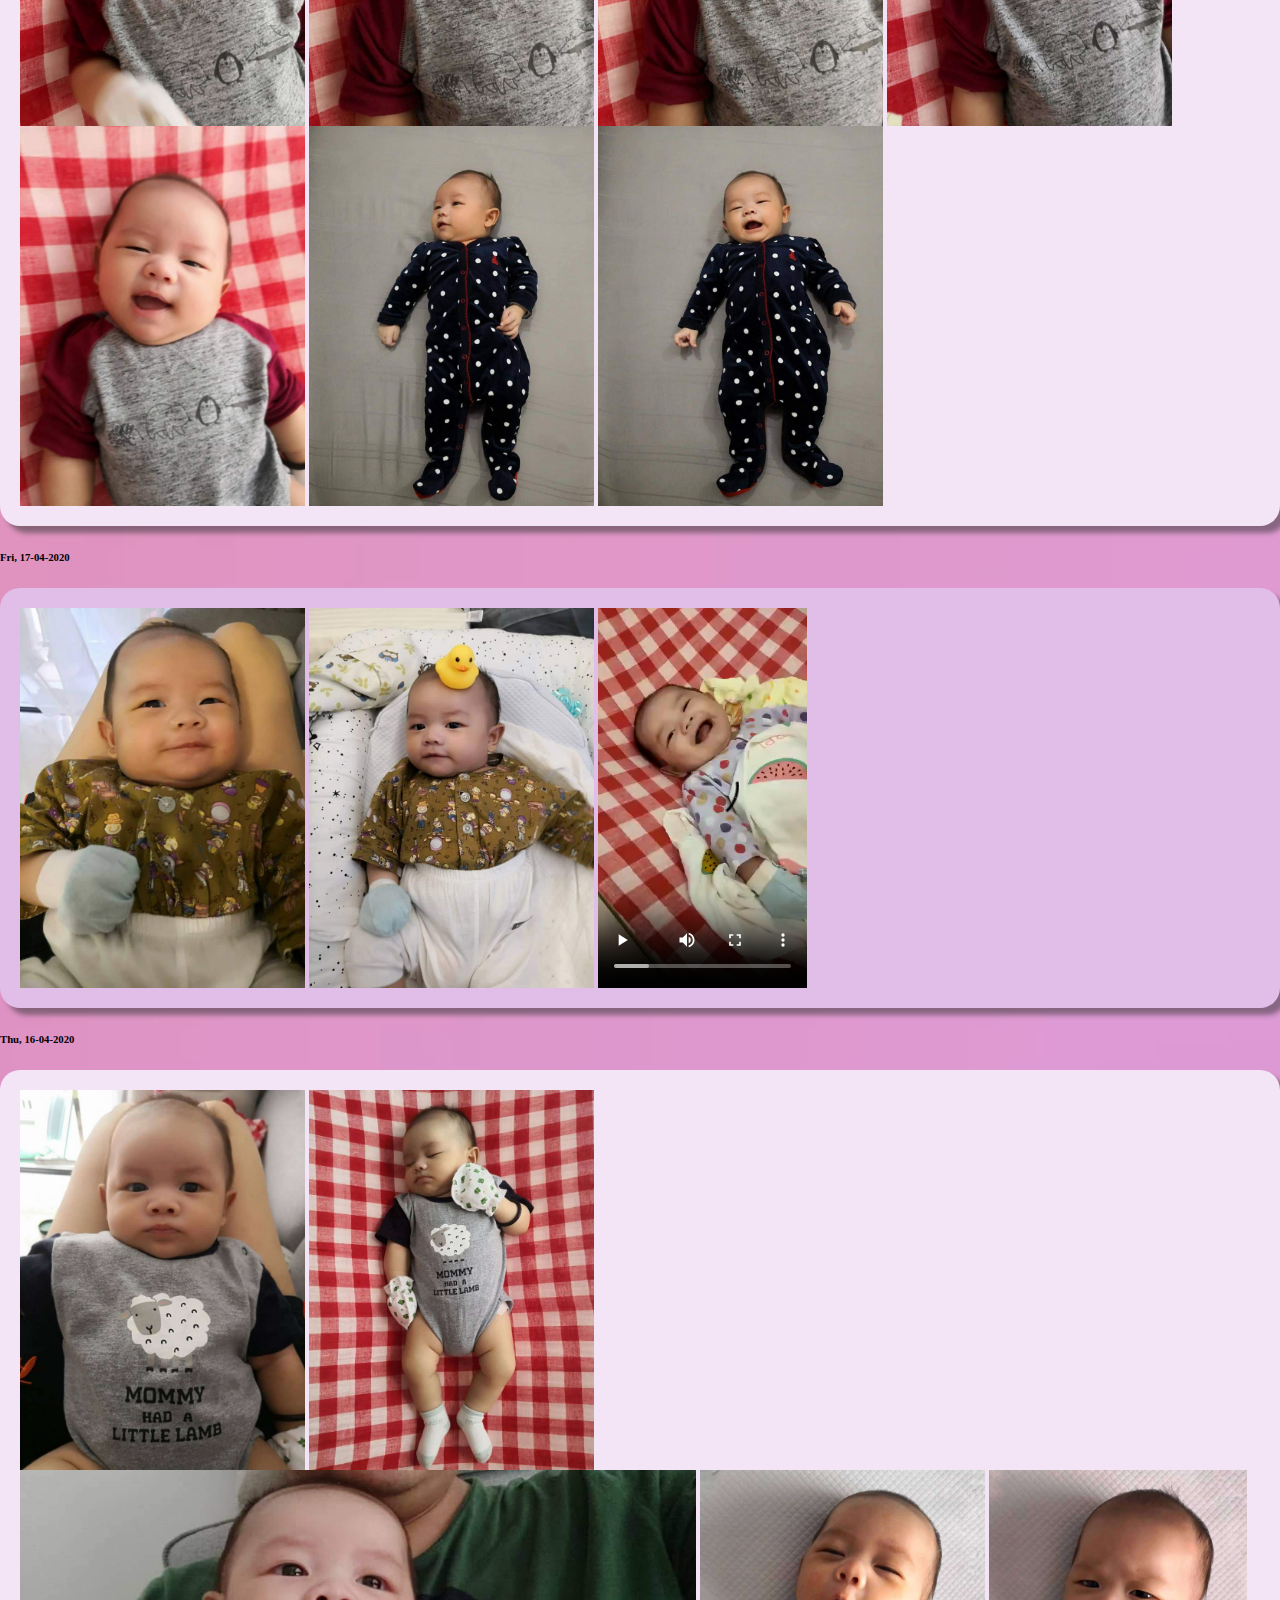
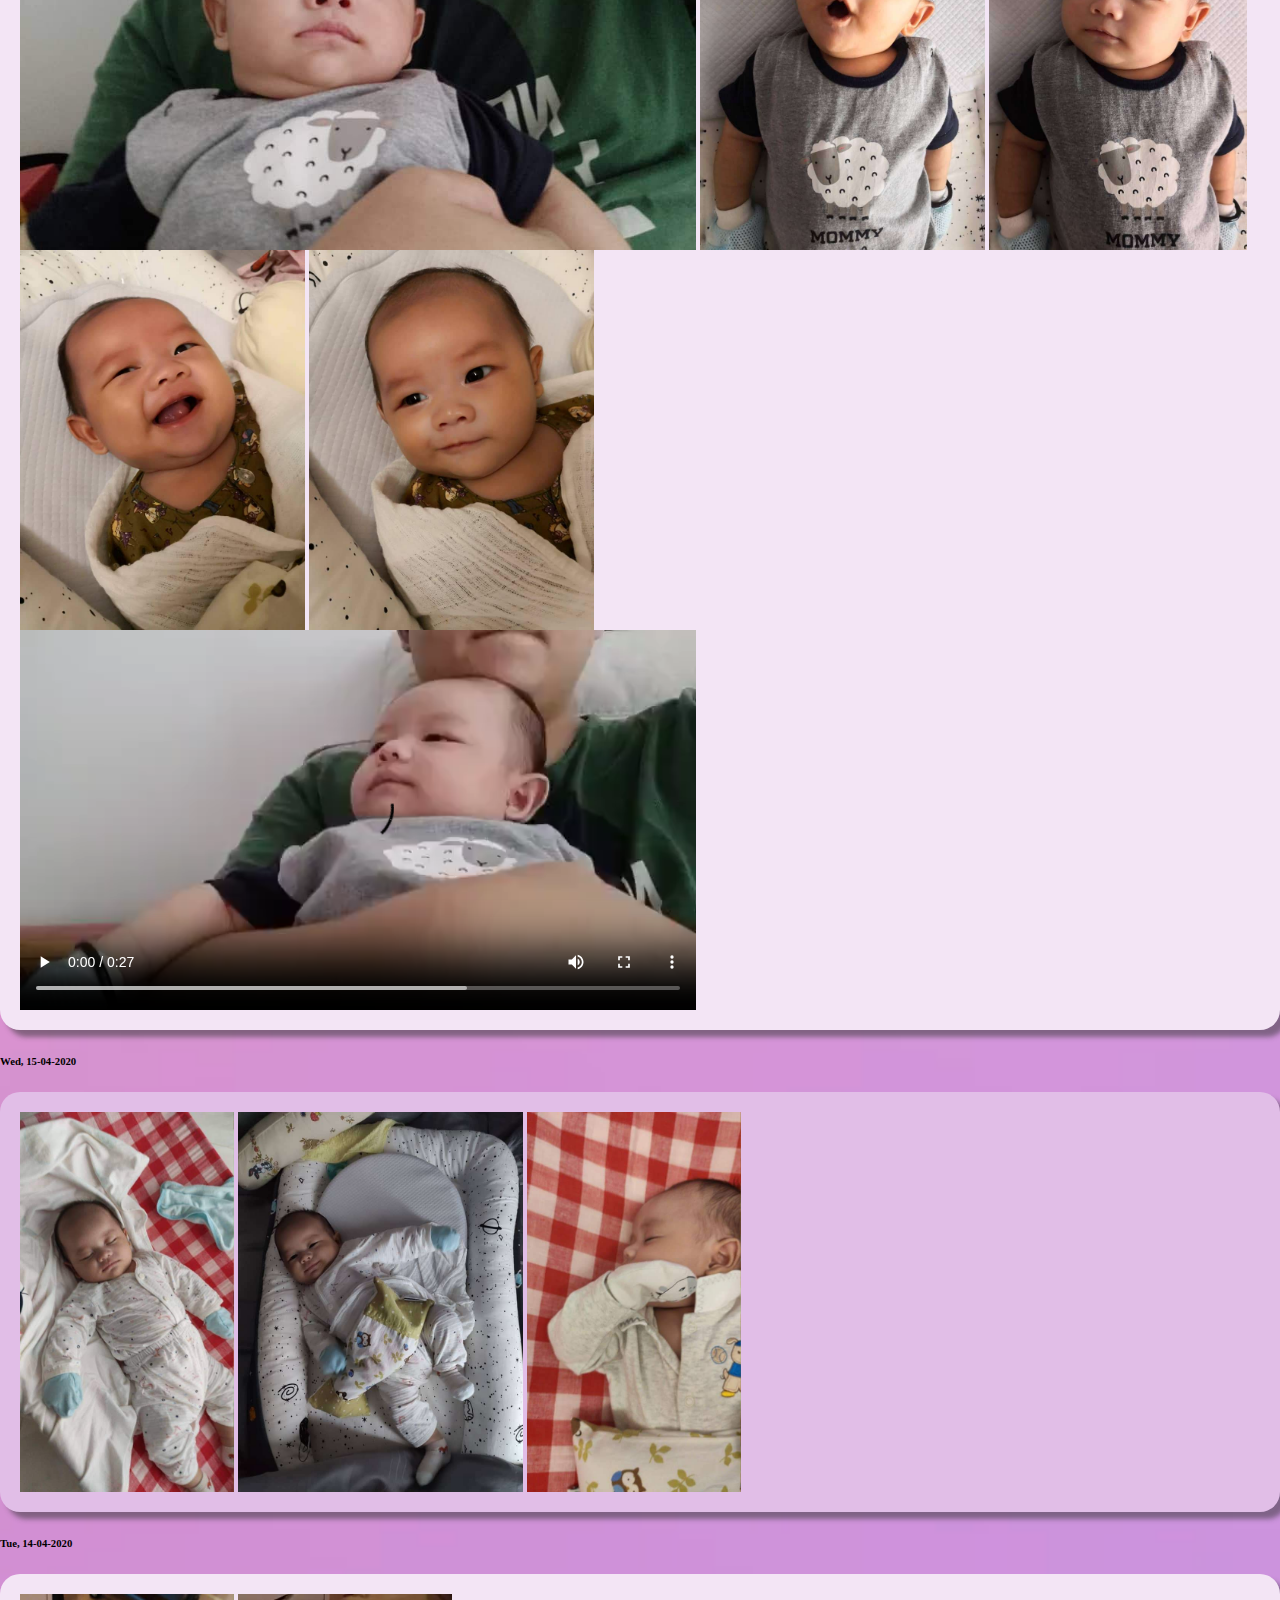
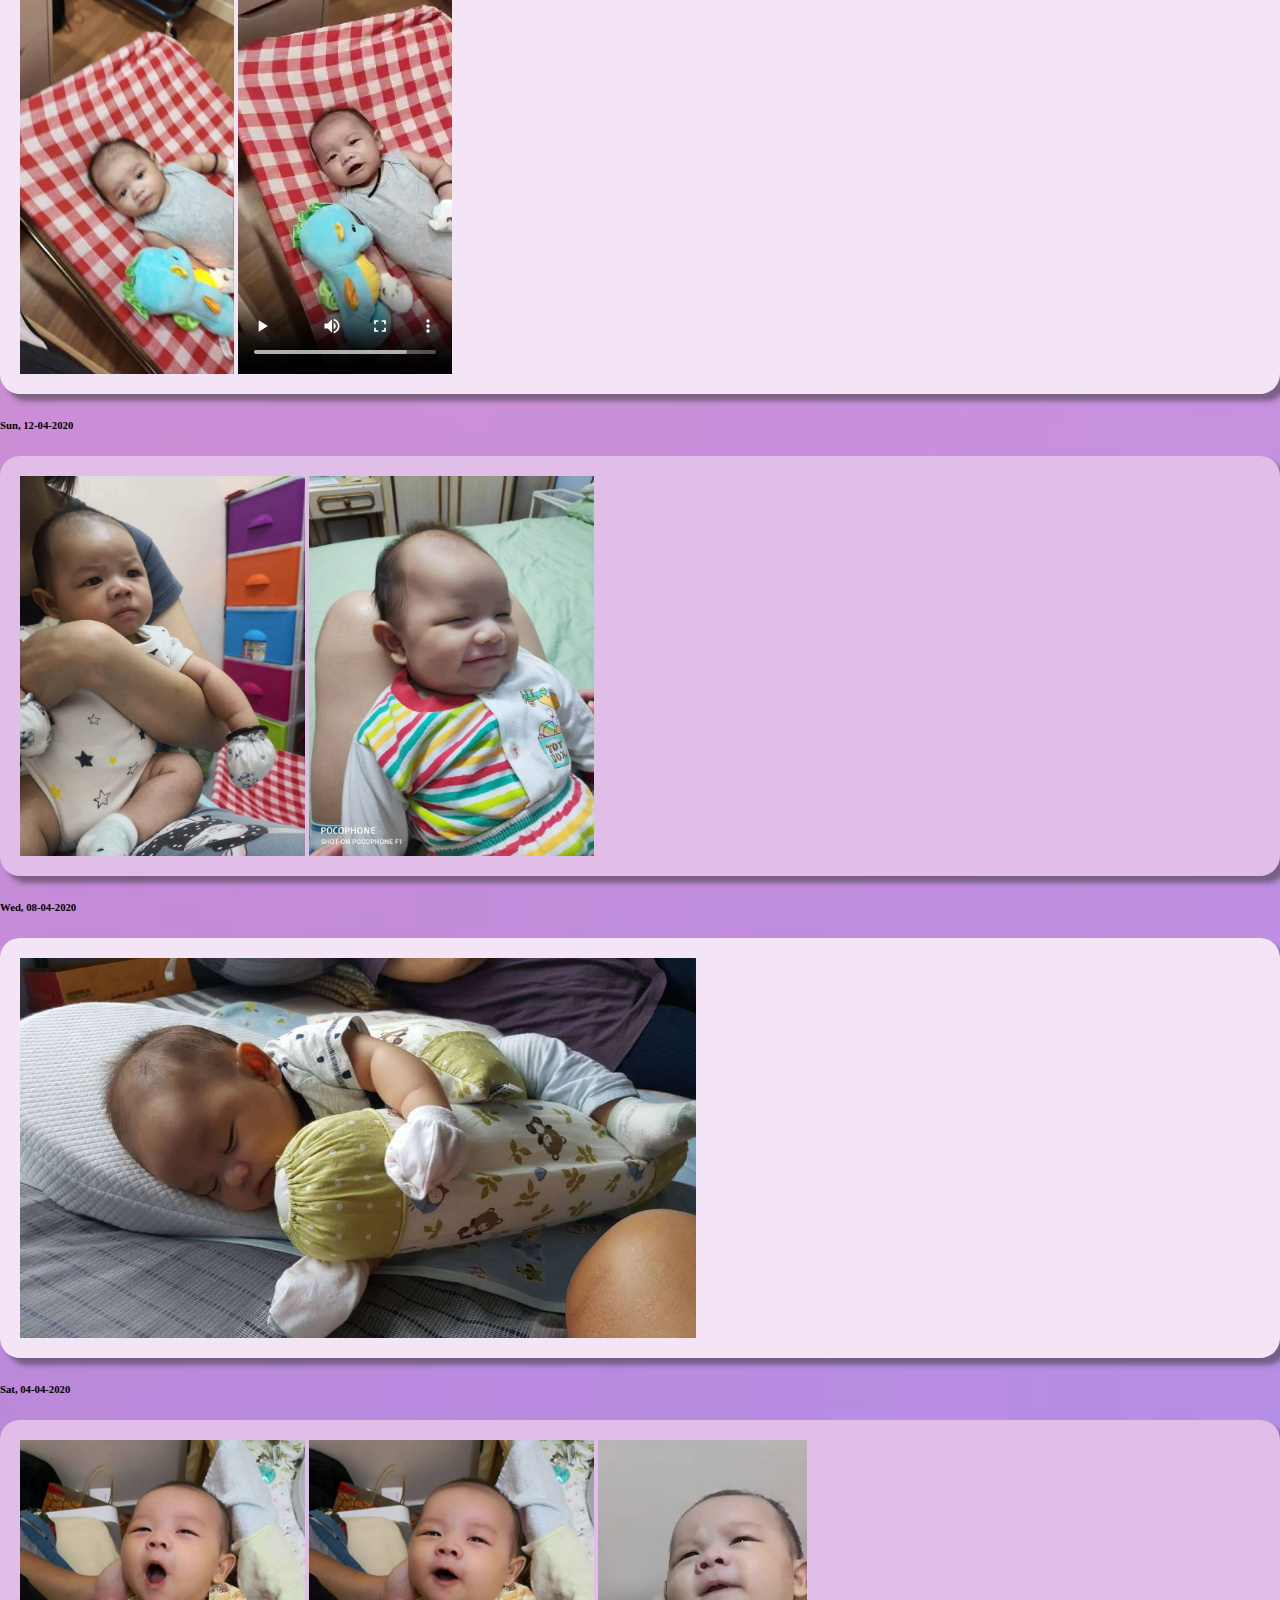
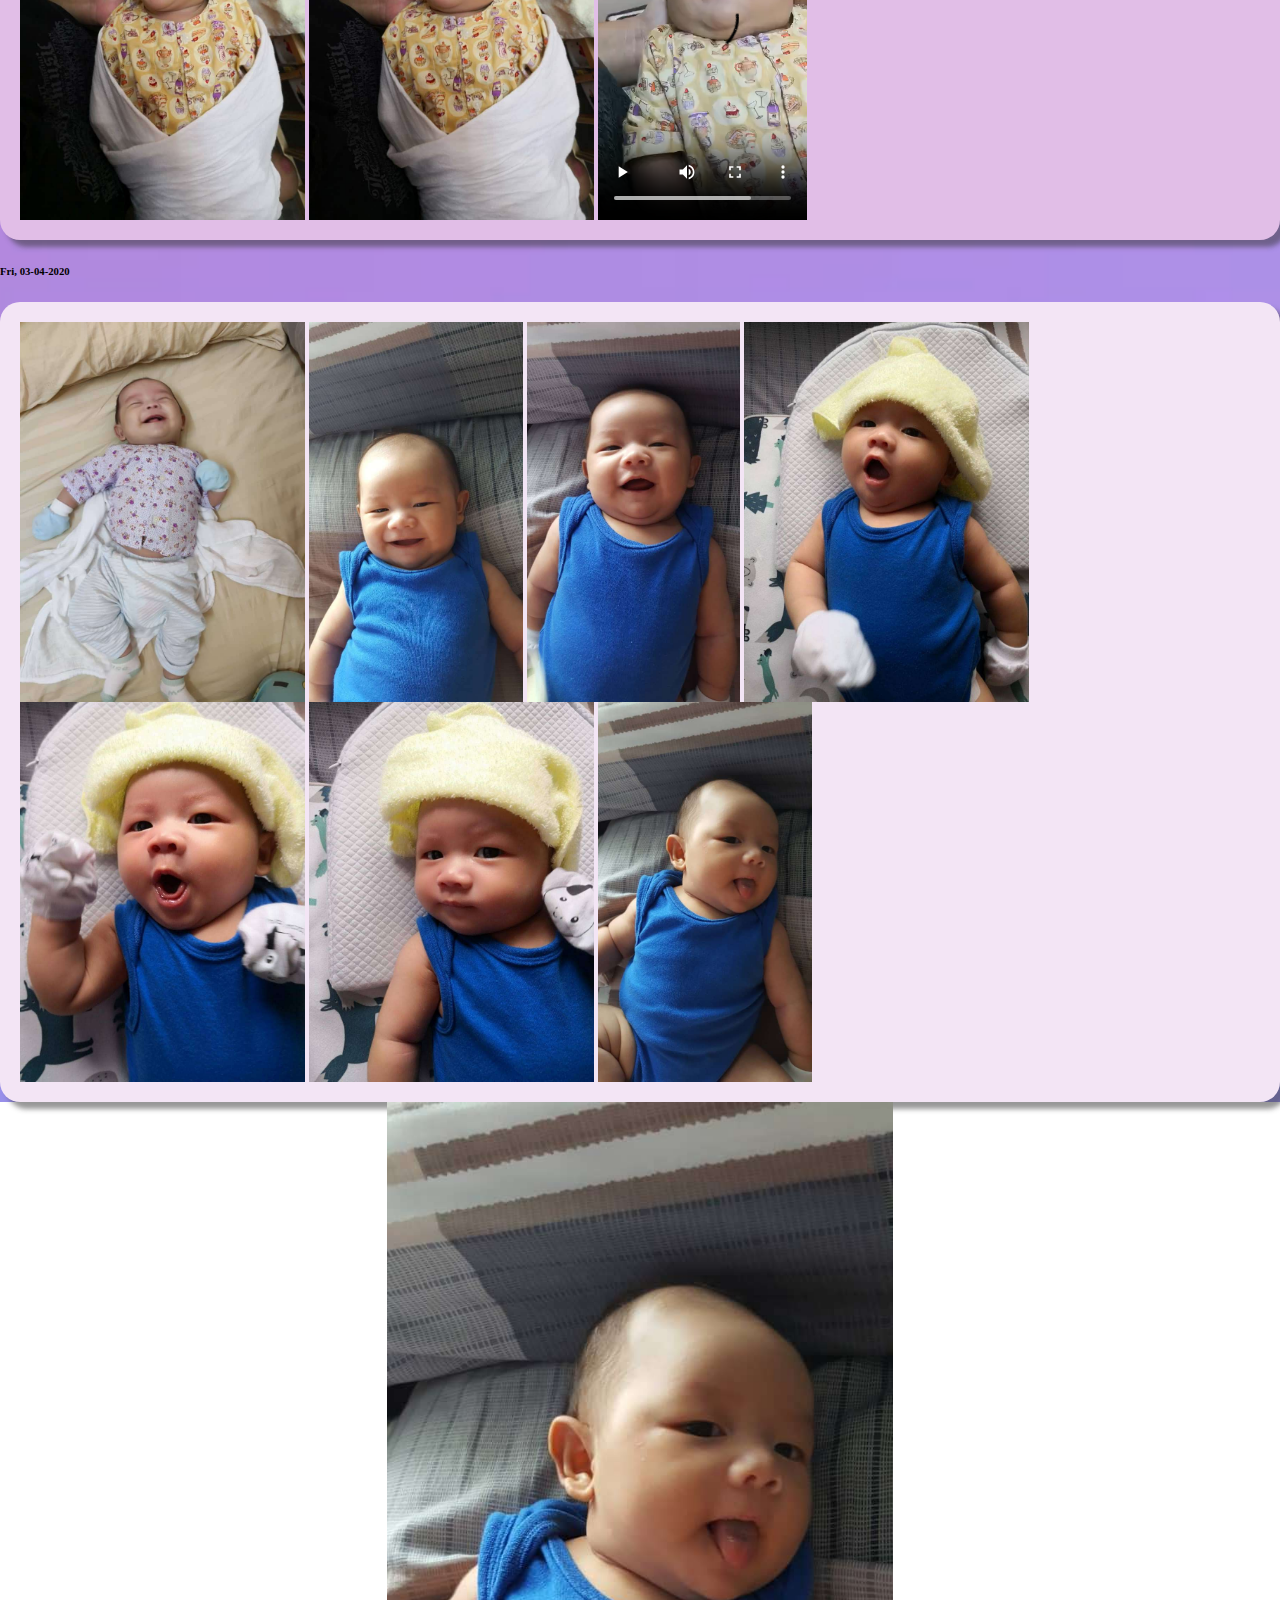
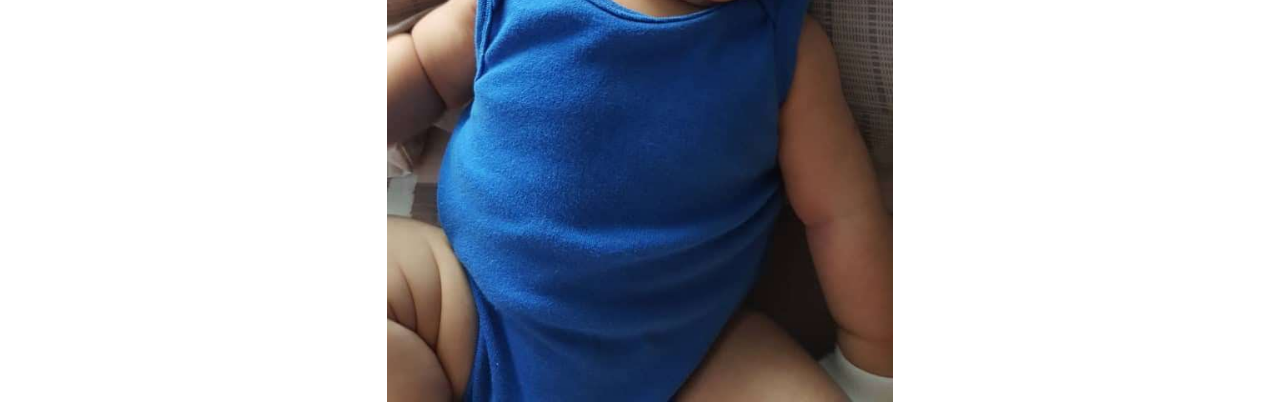
<file: apr20.html>
<!DOCTYPE html>
<html>
<head>
  <title>Aden's Gallery - Apr20</title>
  <meta charset="utf-8">
  <meta name="viewport" content="width=device-width, initial-scale=1">
  <link rel="stylesheet" href="https://cdnjs.cloudflare.com/ajax/libs/font-awesome/4.7.0/css/font-awesome.min.css">
  <link href="https://stackpath.bootstrapcdn.com/bootstrap/4.5.0/css/bootstrap.min.css" rel="stylesheet" integrity="sha384-9aIt2nRpC12Uk9gS9baDl411NQApFmC26EwAOH8WgZl5MYYxFfc+NcPb1dKGj7Sk" crossorigin="anonymous">
  <link rel="stylesheet" href="css/main.css">
  <script src="https://ajax.googleapis.com/ajax/libs/jquery/3.5.1/jquery.min.js"></script>
  <script src="https://cdnjs.cloudflare.com/ajax/libs/popper.js/1.16.0/umd/popper.min.js"></script>
  <script src="https://stackpath.bootstrapcdn.com/bootstrap/4.5.0/js/bootstrap.min.js" integrity="sha384-OgVRvuATP1z7JjHLkuOU7Xw704+h835Lr+6QL9UvYjZE3Ipu6Tp75j7Bh/kR0JKI" crossorigin="anonymous"></script>
  <script src="js/main.js"></script>
</head>
<body>
  <section id="topMenuBar"></section>
  <div class="container-fluid bg-wisteria">
    <div class="text-center">
      <div id="swing-header">
        <h1>Aden's Gallery</h1>
        <h2>Apr 2020</h2>
      </div>
    </div>
    <div>
      <h6>Thu, 30-04-2020</h6>
      <div class="container-odd">
        <img class="img-thumbnail img-thumb img-link" src="images/apr20/IMG-20200430-WA0002.jpg" alt="Aden Wong">
        <img class="img-thumbnail img-thumb img-link" src="images/apr20/IMG-20200430-WA0003.jpg" alt="Aden Wong">
        <img class="img-thumbnail img-thumb img-link" src="images/apr20/IMG-20200430-WA0004.jpg" alt="Aden Wong">
        <img class="img-thumbnail img-thumb img-link" src="images/apr20/IMG-20200430-WA0005.jpg" alt="Aden Wong">
        <img class="img-thumbnail img-thumb img-link" src="images/apr20/IMG-20200430-WA0007.jpg" alt="Aden Wong">
        <img class="img-thumbnail img-thumb img-link" src="images/apr20/IMG-20200430-WA0008.jpg" alt="Aden Wong">
        <img class="img-thumbnail img-thumb img-link" src="images/apr20/IMG-20200430-WA0009.jpg" alt="Aden Wong">
        <img class="img-thumbnail img-thumb img-link" src="images/apr20/IMG-20200430-WA0010.jpg" alt="Aden Wong">
        <img class="img-thumbnail img-thumb img-link" src="images/apr20/IMG-20200430-WA0011.jpg" alt="Aden Wong">
        <img class="img-thumbnail img-thumb img-link" src="images/apr20/IMG-20200430-WA0012.jpg" alt="Aden Wong">
        <img class="img-thumbnail img-thumb img-link" src="images/apr20/IMG_20200430_205029.jpg" alt="Aden Wong">
        <img class="img-thumbnail img-thumb img-link" src="images/apr20/IMG_20200430_205059.jpg" alt="Aden Wong">
        <video class="img-thumbnail img-thumb" controls>
          <source src="images/apr20/VID-20200430-WA0006.mp4" type="video/mp4">
            Your browser does not support HTML video.
          </video>
        </div>
      </div>

      <div>
        <h6>Wed, 29-04-2020</h6>
        <div class="container-even">
          <img class="img-thumbnail img-thumb img-link" src="images/apr20/IMG-20200429-WA0000.jpg" alt="Aden Wong">
          <img class="img-thumbnail img-thumb img-link" src="images/apr20/IMG-20200429-WA0004.jpg" alt="Aden Wong">
        </div>
      </div>

      <div>
        <h6>Tue, 28-04-2020</h6>
        <div class="container-odd">
          <img class="img-thumbnail img-thumb img-link" src="images/apr20/IMG-20200428-WA0001.jpg" alt="Aden Wong">
        </div>
      </div>

      <div>
        <h6>Mon, 27-04-2020</h6>
        <div class="container-even">
          <img class="img-thumbnail img-thumb img-link" src="images/apr20/IMG-20200427-WA0000.jpg" alt="Aden Wong">
          <img class="img-thumbnail img-thumb img-link" src="images/apr20/IMG-20200427-WA0001.jpg" alt="Aden Wong">
          <img class="img-thumbnail img-thumb img-link" src="images/apr20/IMG-20200427-WA0002.jpg" alt="Aden Wong">
          <img class="img-thumbnail img-thumb img-link" src="images/apr20/IMG-20200427-WA0006.jpg" alt="Aden Wong">
          <img class="img-thumbnail img-thumb img-link" src="images/apr20/IMG-20200427-WA0010.jpg" alt="Aden Wong">
          <img class="img-thumbnail img-thumb img-link" src="images/apr20/IMG-20200427-WA0011.jpg" alt="Aden Wong">
          <img class="img-thumbnail img-thumb img-link" src="images/apr20/IMG-20200427-WA0012.jpg" alt="Aden Wong">
          <img class="img-thumbnail img-thumb img-link" src="images/apr20/IMG-20200427-WA0014.jpg" alt="Aden Wong">
        </div>
      </div>

      <div>
        <h6>Sat, 25-04-2020</h6>
        <div class="container-odd">
          <img class="img-thumbnail img-thumb img-link" src="images/apr20/IMG-20200425-WA0003.jpg" alt="Aden Wong">
          <img class="img-thumbnail img-thumb img-link" src="images/apr20/IMG-20200425-WA0004.jpg" alt="Aden Wong">
          <img class="img-thumbnail img-thumb img-link" src="images/apr20/IMG-20200425-WA0005.jpg" alt="Aden Wong">
          <img class="img-thumbnail img-thumb img-link" src="images/apr20/IMG-20200425-WA0006.jpg" alt="Aden Wong">
        </div>
      </div>

      <div>
        <h6>Fri, 24-04-2020</h6>
        <div class="container-even">
          <img class="img-thumbnail img-thumb img-link" src="images/apr20/IMG-20200424-WA0001.jpg" alt="Aden Wong">
          <video class="img-thumbnail img-thumb" controls>
            <source src="images/apr20/VID-20200424-WA0000.mp4" type="video/mp4">
              Your browser does not support HTML video.
            </video>
          </div>
        </div>

        <div>
          <h6>Thu, 23-04-2020</h6>
          <div class="container-odd">
            <img class="img-thumbnail img-thumb img-link" src="images/apr20/IMG-20200423-WA0017.jpg" alt="Aden Wong">
            <img class="img-thumbnail img-thumb img-link" src="images/apr20/IMG-20200423-WA0018.jpg" alt="Aden Wong">
            <img class="img-thumbnail img-thumb img-link" src="images/apr20/IMG-20200423-WA0019.jpg" alt="Aden Wong">
          </div>
        </div>

        <div>
          <h6>Wed, 22-04-2020</h6>
          <div class="container-even">
            <img class="img-thumbnail img-thumb img-link" src="images/apr20/IMG-20200422-WA0003.jpg" alt="Aden Wong">
            <img class="img-thumbnail img-thumb img-link" src="images/apr20/IMG-20200422-WA0004.jpg" alt="Aden Wong">
            <img class="img-thumbnail img-thumb img-link" src="images/apr20/IMG-20200422-WA0005.jpg" alt="Aden Wong">
            <img class="img-thumbnail img-thumb img-link" src="images/apr20/IMG-20200422-WA0006.jpg" alt="Aden Wong">
            <video class="img-thumbnail img-thumb" controls>
              <source src="images/apr20/VID-20200422-WA0008.mp4" type="video/mp4">
                Your browser does not support HTML video.
              </video>
              <video class="img-thumbnail img-thumb" controls>
                <source src="images/apr20/VID-20200422-WA0009.mp4" type="video/mp4">
                  Your browser does not support HTML video.
                </video>
                <video class="img-thumbnail img-thumb" controls>
                  <source src="images/apr20/VID-20200422-WA0010.mp4" type="video/mp4">
                    Your browser does not support HTML video.
                  </video>
                </div>
              </div>

              <div>
                <h6>Tue, 21-04-2020</h6>
                <div class="container-odd">
                  <img class="img-thumbnail img-thumb img-link" src="images/apr20/IMG-20200421-WA0000.jpg" alt="Aden Wong">
                  <img class="img-thumbnail img-thumb img-link" src="images/apr20/IMG-20200421-WA0001.jpg" alt="Aden Wong">
                  <img class="img-thumbnail img-thumb img-link" src="images/apr20/IMG-20200421-WA0002.jpg" alt="Aden Wong">
                  <img class="img-thumbnail img-thumb img-link" src="images/apr20/IMG-20200421-WA0006.jpg" alt="Aden Wong">
                </div>
              </div>

              <div>
                <h6>Mon, 20-04-2020</h6>
                <div class="container-even">
                  <img class="img-thumbnail img-thumb img-link" src="images/apr20/IMG-20200420-WA0000.jpg" alt="Aden Wong">
                  <img class="img-thumbnail img-thumb img-link" src="images/apr20/IMG-20200420-WA0002.jpg" alt="Aden Wong">
                  <img class="img-thumbnail img-thumb img-link" src="images/apr20/IMG-20200420-WA0014.jpg" alt="Aden Wong">
                  <video class="img-thumbnail img-thumb" controls>
                    <source src="images/apr20/VID-20200420-WA0018.mp4" type="video/mp4">
                      Your browser does not support HTML video.
                    </video>
                  </div>
                </div>

                <div>
                  <h6>Sun, 19-04-2020</h6>
                  <div class="container-odd">
                    <img class="img-thumbnail img-thumb img-link" src="images/apr20/IMG-20200419-WA0003.jpg" alt="Aden Wong">
                    <img class="img-thumbnail img-thumb img-link" src="images/apr20/IMG-20200419-WA0004.jpg" alt="Aden Wong">
                    <img class="img-thumbnail img-thumb img-link" src="images/apr20/IMG-20200419-WA0005.jpg" alt="Aden Wong">
                    <img class="img-thumbnail img-thumb img-link" src="images/apr20/IMG-20200419-WA0006.jpg" alt="Aden Wong">
                    <img class="img-thumbnail img-thumb img-link" src="images/apr20/IMG-20200419-WA0007.jpg" alt="Aden Wong">
                    <img class="img-thumbnail img-thumb img-link" src="images/apr20/IMG-20200419-WA0008.jpg" alt="Aden Wong">
                    <img class="img-thumbnail img-thumb img-link" src="images/apr20/IMG-20200419-WA0009.jpg" alt="Aden Wong">
                    <img class="img-thumbnail img-thumb img-link" src="images/apr20/IMG-20200419-WA0010.jpg" alt="Aden Wong">
                    <img class="img-thumbnail img-thumb img-link" src="images/apr20/IMG-20200419-WA0011.jpg" alt="Aden Wong">
                    <img class="img-thumbnail img-thumb img-link" src="images/apr20/IMG-20200419-WA0013.jpg" alt="Aden Wong">
                    <img class="img-thumbnail img-thumb img-link" src="images/apr20/IMG-20200419-WA0014.jpg" alt="Aden Wong">
                  </div>
                </div>

                <div>
                  <h6>Fri, 17-04-2020</h6>
                  <div class="container-even">
                    <img class="img-thumbnail img-thumb img-link" src="images/apr20/IMG-20200417-WA0000.jpg" alt="Aden Wong">
                    <img class="img-thumbnail img-thumb img-link" src="images/apr20/IMG-20200417-WA0001.jpg" alt="Aden Wong">
                    <video class="img-thumbnail img-thumb" controls>
                      <source src="images/apr20/VID-20200417-WA0002.mp4" type="video/mp4">
                        Your browser does not support HTML video.
                      </video>
                    </div>
                  </div>

                  <div>
                    <h6>Thu, 16-04-2020</h6>
                    <div class="container-odd">
                      <img class="img-thumbnail img-thumb img-link" src="images/apr20/IMG-20200416-WA0000.jpg" alt="Aden Wong">
                      <img class="img-thumbnail img-thumb img-link" src="images/apr20/IMG-20200416-WA0001.jpg" alt="Aden Wong">
                      <img class="img-thumbnail img-thumb img-link" src="images/apr20/IMG-20200416-WA0002.jpg" alt="Aden Wong">
                      <img class="img-thumbnail img-thumb img-link" src="images/apr20/IMG-20200416-WA0015.jpg" alt="Aden Wong">
                      <img class="img-thumbnail img-thumb img-link" src="images/apr20/IMG-20200416-WA0016.jpg" alt="Aden Wong">
                      <img class="img-thumbnail img-thumb img-link" src="images/apr20/IMG-20200416-WA0017.jpg" alt="Aden Wong">
                      <img class="img-thumbnail img-thumb img-link" src="images/apr20/IMG-20200416-WA0018.jpg" alt="Aden Wong">
                      <video class="img-thumbnail img-thumb" controls>
                        <source src="images/apr20/VID-20200416-WA0004.mp4" type="video/mp4">
                          Your browser does not support HTML video.
                        </video>
                      </div>
                    </div>

                    <div>
                      <h6>Wed, 15-04-2020</h6>
                      <div class="container-even">
                        <img class="img-thumbnail img-thumb img-link" src="images/apr20/IMG-20200415-WA0001.jpg" alt="Aden Wong">
                        <img class="img-thumbnail img-thumb img-link" src="images/apr20/IMG-20200415-WA0006.jpg" alt="Aden Wong">
                        <img class="img-thumbnail img-thumb img-link" src="images/apr20/IMG-20200415-WA0014.jpg" alt="Aden Wong">
                      </div>
                    </div>

                    <div>
                      <h6>Tue, 14-04-2020</h6>
                      <div class="container-odd">
                        <img class="img-thumbnail img-thumb img-link" src="images/apr20/IMG-20200414-WA0002.jpg" alt="Aden Wong">
                        <video class="img-thumbnail img-thumb" controls>
                          <source src="images/apr20/VID-20200414-WA0008.mp4" type="video/mp4">
                            Your browser does not support HTML video.
                          </video>
                        </div>
                      </div>

                      <div>
                        <h6>Sun, 12-04-2020</h6>
                        <div class="container-even">
                          <img class="img-thumbnail img-thumb img-link" src="images/apr20/IMG-20200412-WA0003.jpg" alt="Aden Wong">
                          <img class="img-thumbnail img-thumb img-link" src="images/apr20/IMG-20200412-WA0004.jpg" alt="Aden Wong">
                        </div>
                      </div>

                      <div>
                        <h6>Wed, 08-04-2020</h6>
                        <div class="container-odd">
                          <img class="img-thumbnail img-thumb img-link" src="images/apr20/IMG-20200408-WA0002.jpg" alt="Aden Wong">
                        </div>
                      </div>

                      <div>
                        <h6>Sat, 04-04-2020</h6>
                        <div class="container-even">
                          <img class="img-thumbnail img-thumb img-link" src="images/apr20/IMG-20200404-WA0000.jpg" alt="Aden Wong">
                          <img class="img-thumbnail img-thumb img-link" src="images/apr20/IMG-20200404-WA0001.jpg" alt="Aden Wong">
                          <video class="img-thumbnail img-thumb" controls>
                            <source src="images/apr20/VID-20200404-WA0002.mp4" type="video/mp4">
                              Your browser does not support HTML video.
                            </video>
                          </div>
                        </div>

                        <div>
                          <h6>Fri, 03-04-2020</h6>
                          <div class="container-odd">
                            <img class="img-thumbnail img-thumb img-link" src="images/apr20/IMG-20200403-WA0007.jpg" alt="Aden Wong">
                            <img class="img-thumbnail img-thumb img-link" src="images/apr20/IMG-20200403-WA0008.jpg" alt="Aden Wong">
                            <img class="img-thumbnail img-thumb img-link" src="images/apr20/IMG-20200403-WA0009.jpg" alt="Aden Wong">
                            <img class="img-thumbnail img-thumb img-link" src="images/apr20/IMG-20200403-WA0010.jpg" alt="Aden Wong">
                            <img class="img-thumbnail img-thumb img-link" src="images/apr20/IMG-20200403-WA0011.jpg" alt="Aden Wong">
                            <img class="img-thumbnail img-thumb img-link" src="images/apr20/IMG-20200403-WA0012.jpg" alt="Aden Wong">
                            <img class="img-thumbnail img-thumb img-link" src="images/apr20/IMG-20200403-WA0013.jpg" alt="Aden Wong">
                          </div>
                        </div>
                      </div>

                      <div id="imgmodal" class="modal fade" role="dialog">
                        <div class="modal-dialog" style="max-width: 1280px;">
                          <div class="modal-content" style="border-style: none;"></div>
                          <img id="show-img" class="img-fluid center" style="max-height: 100vh" src="images/apr20/IMG-20200403-WA0013.jpg" alt="Aden Wong">
                        </div>
                      </div>

                      <a href="#" class="to-top">
                        <i class="fa fa-chevron-up"></i>
                      </a>
                    </body>
                    </html>
</file>
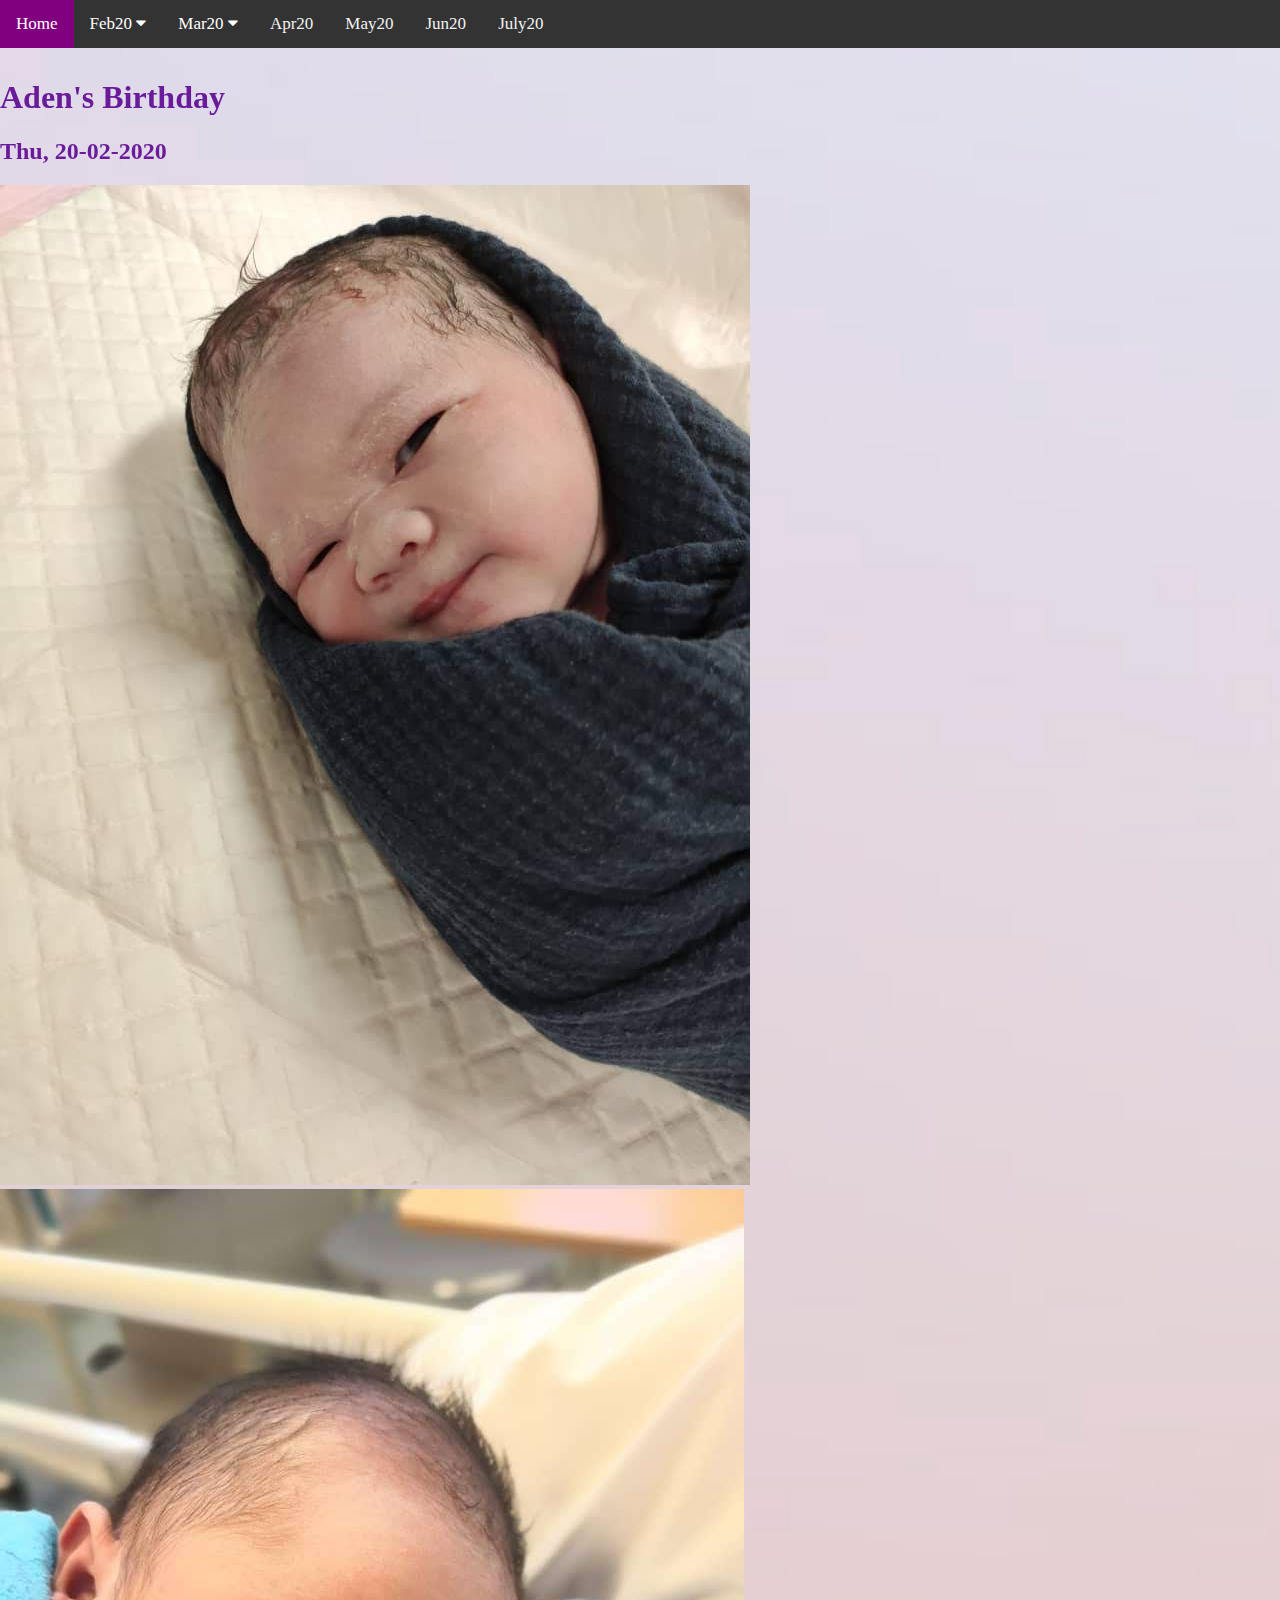
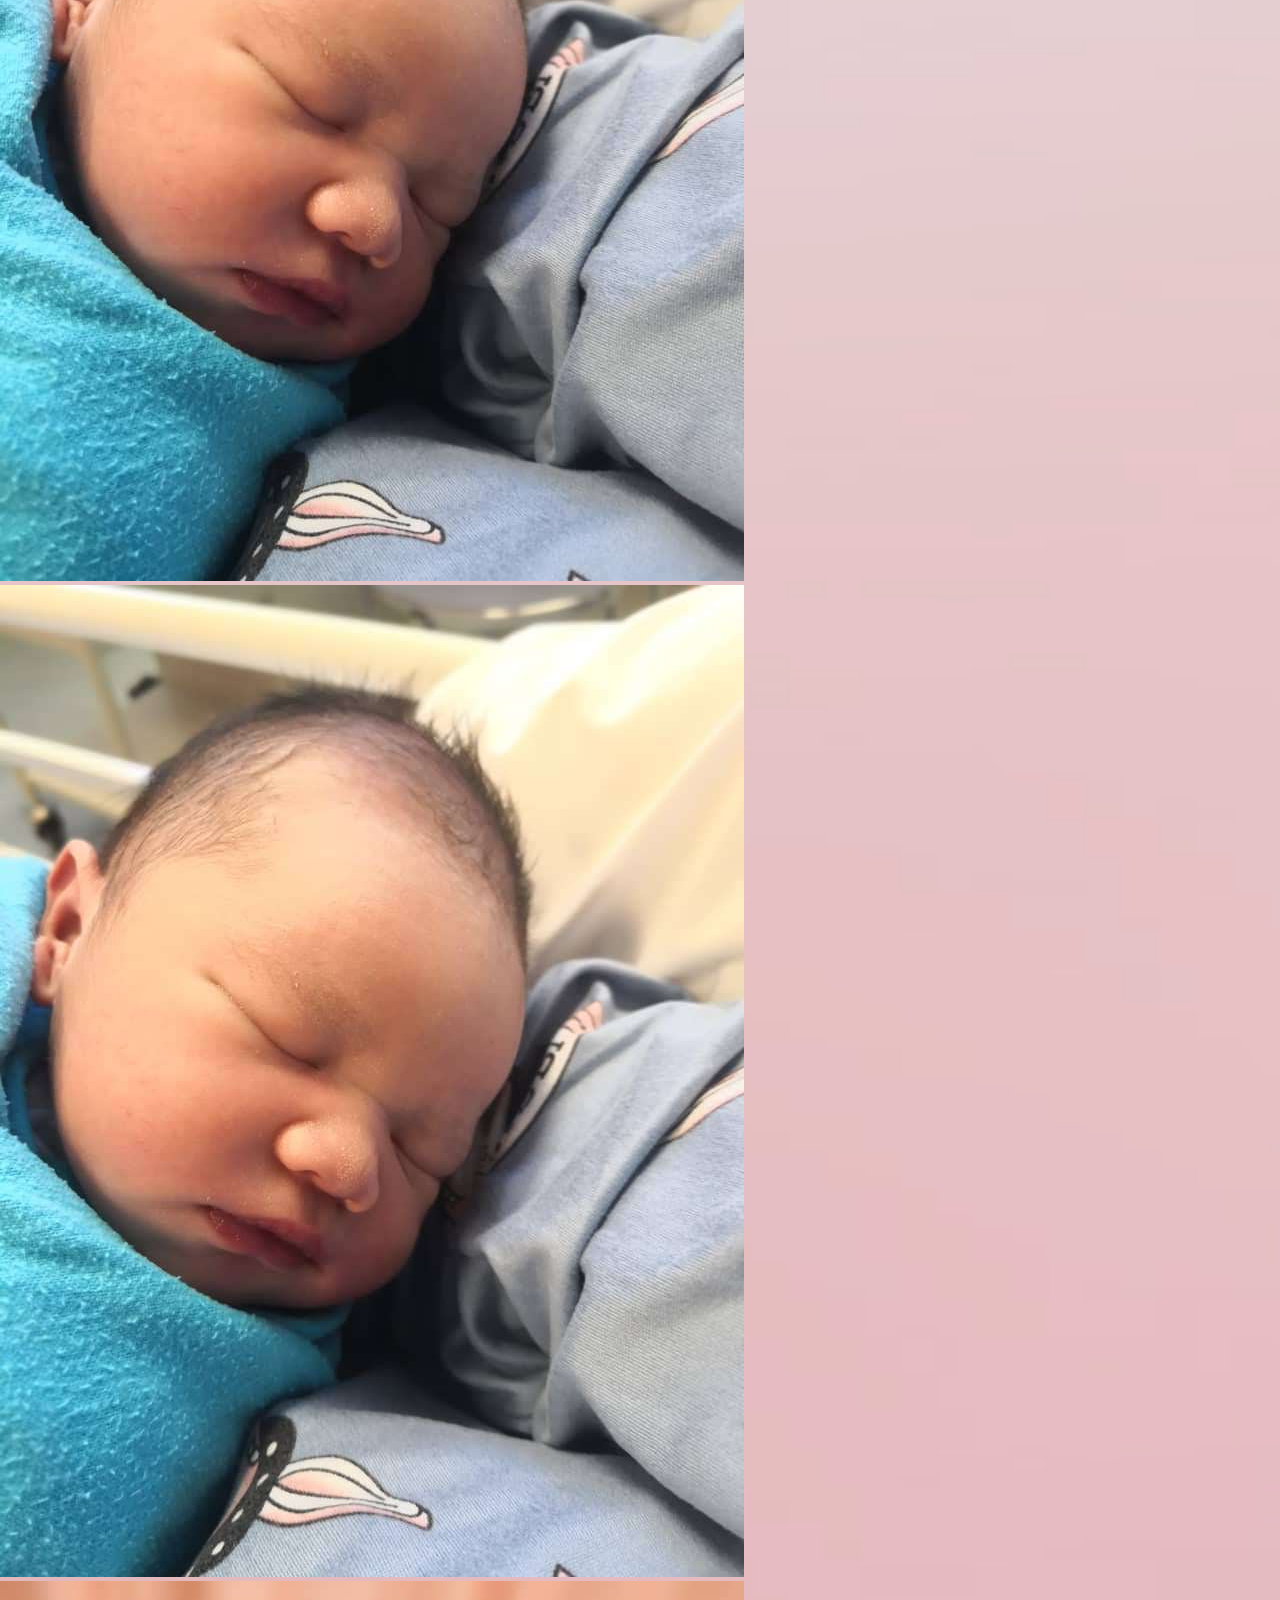
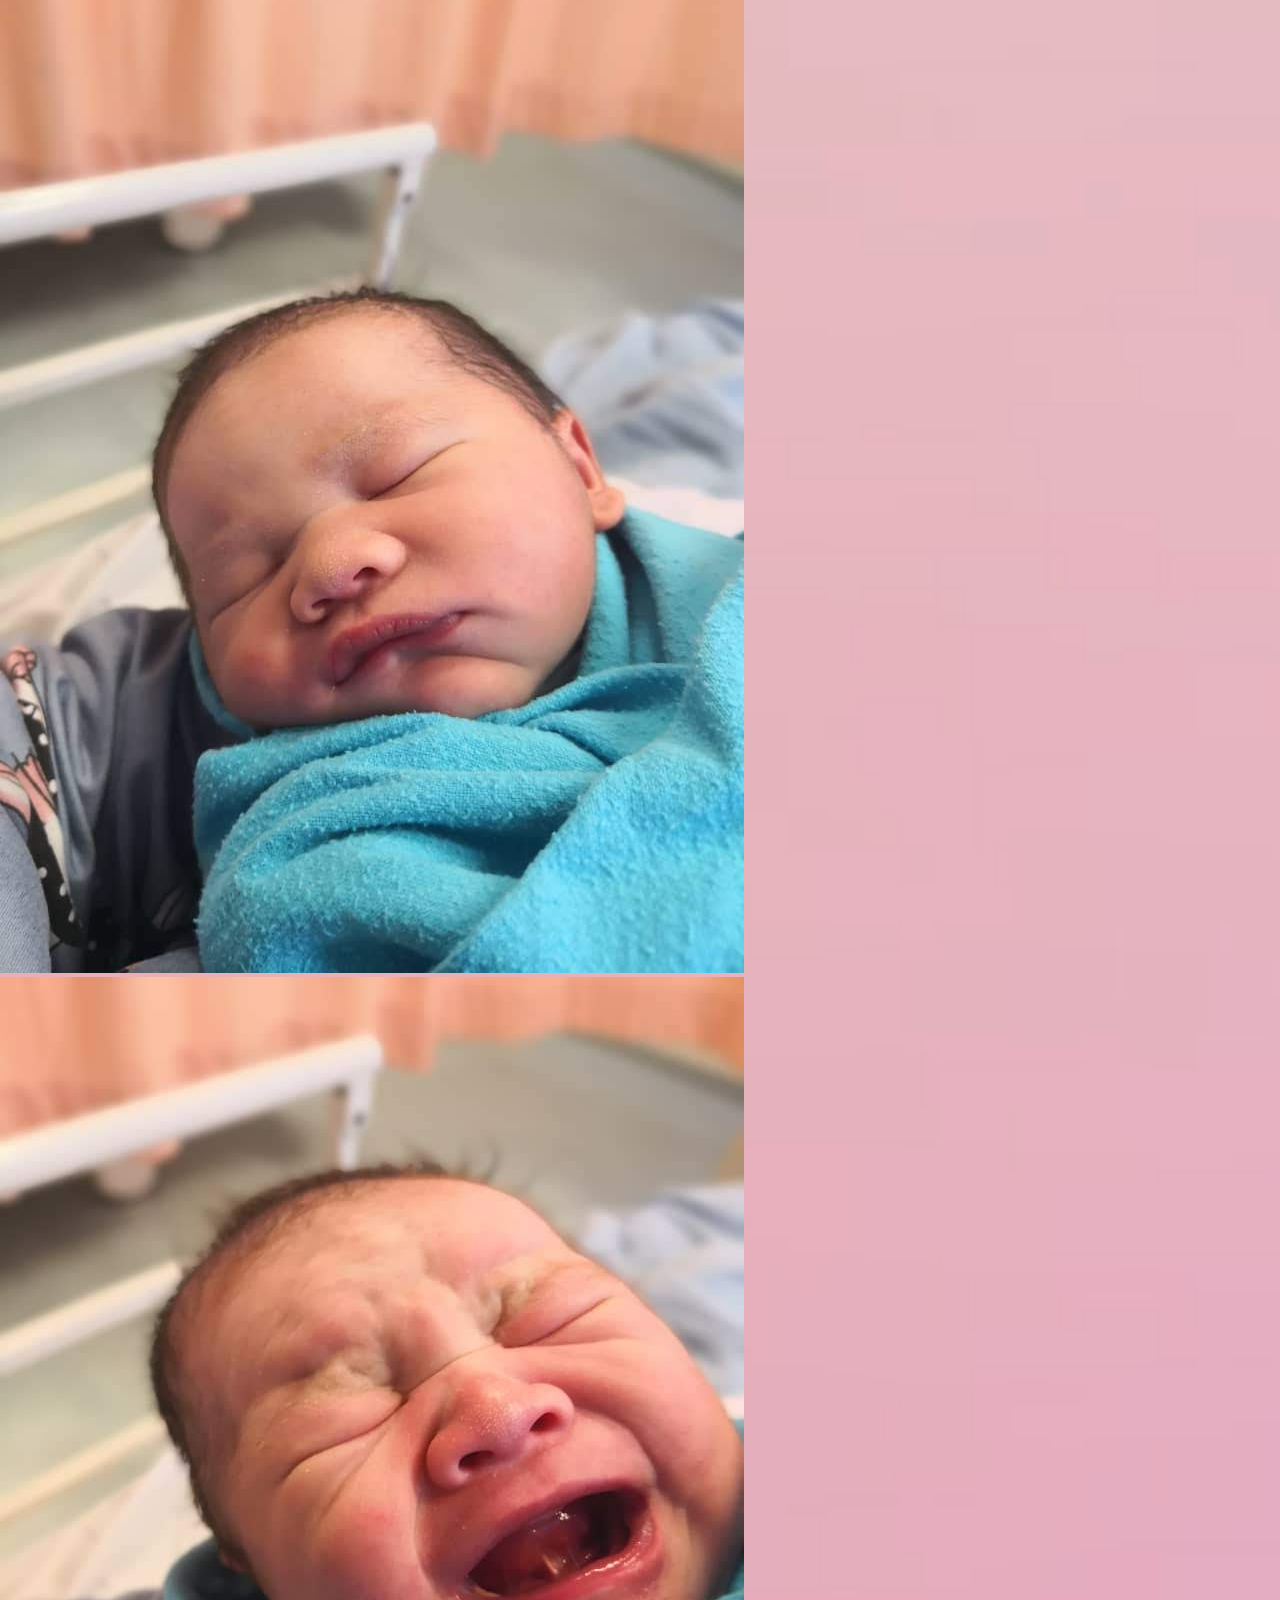
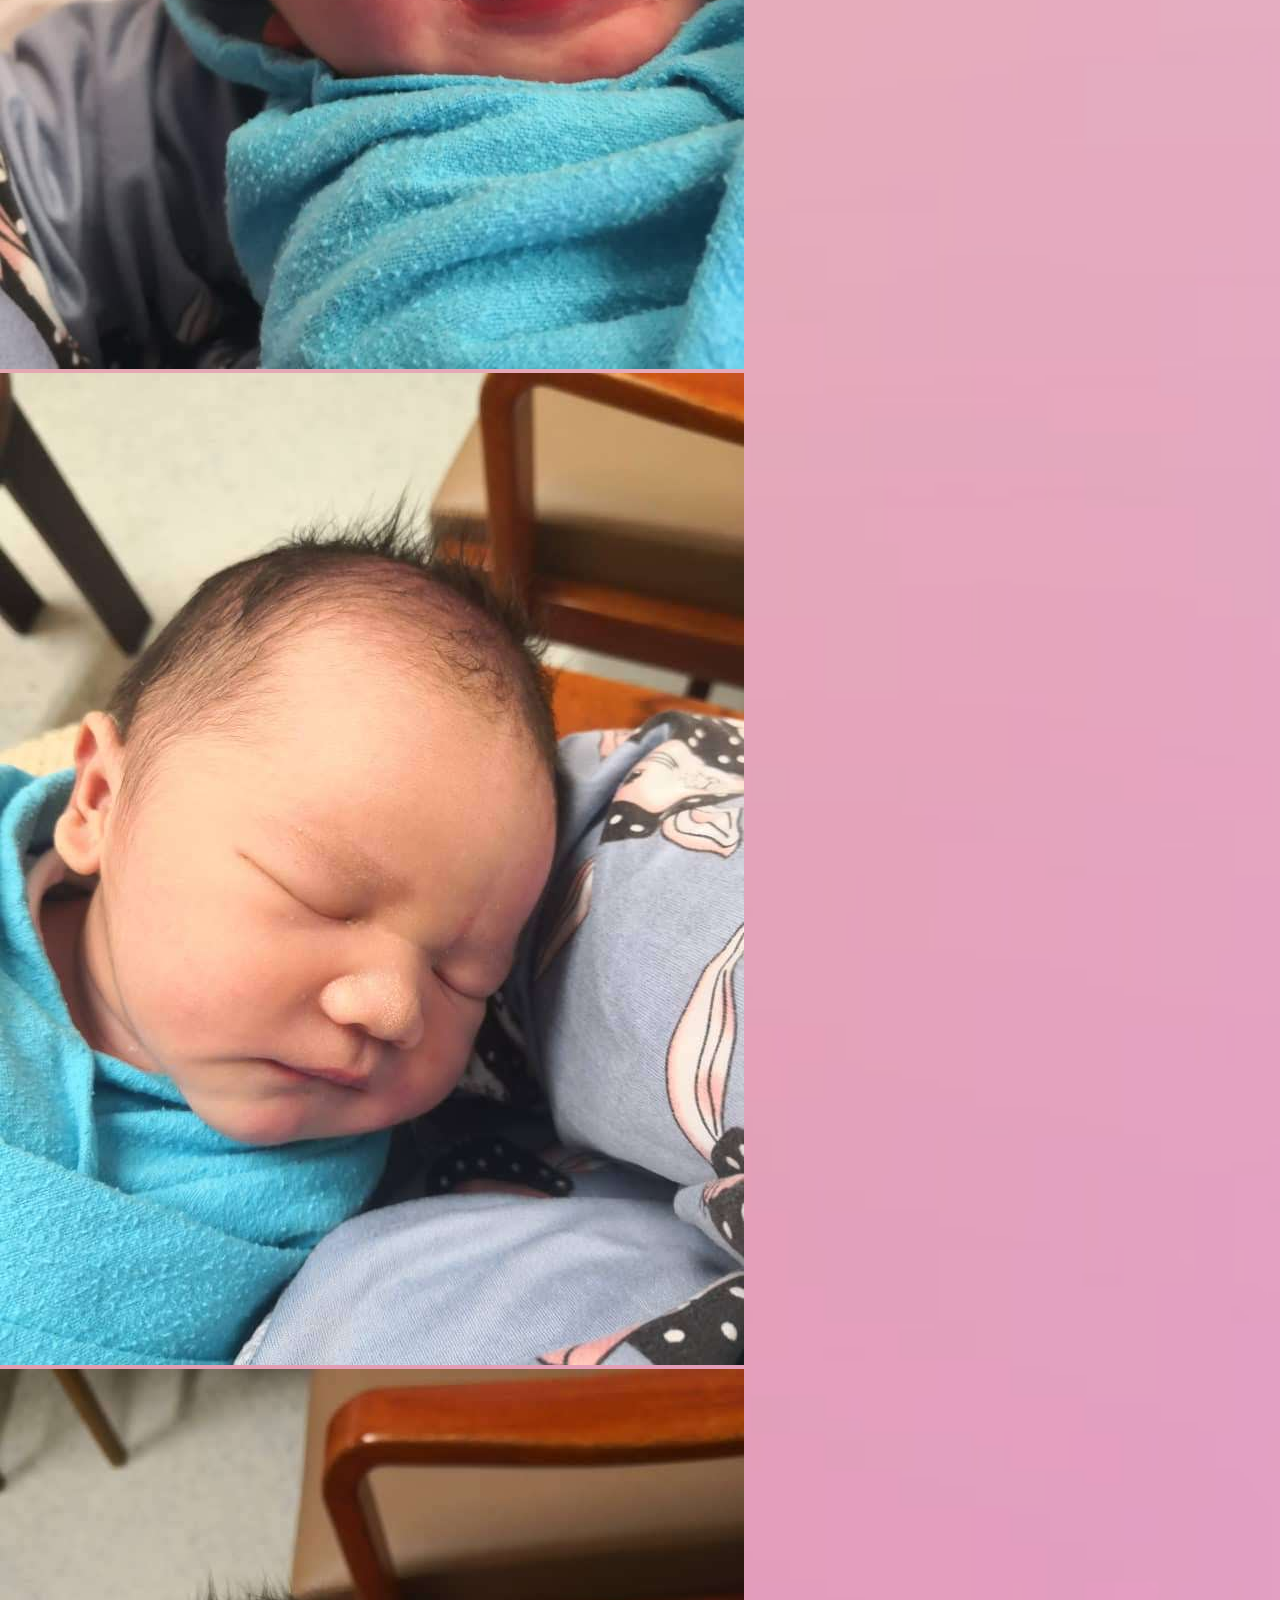
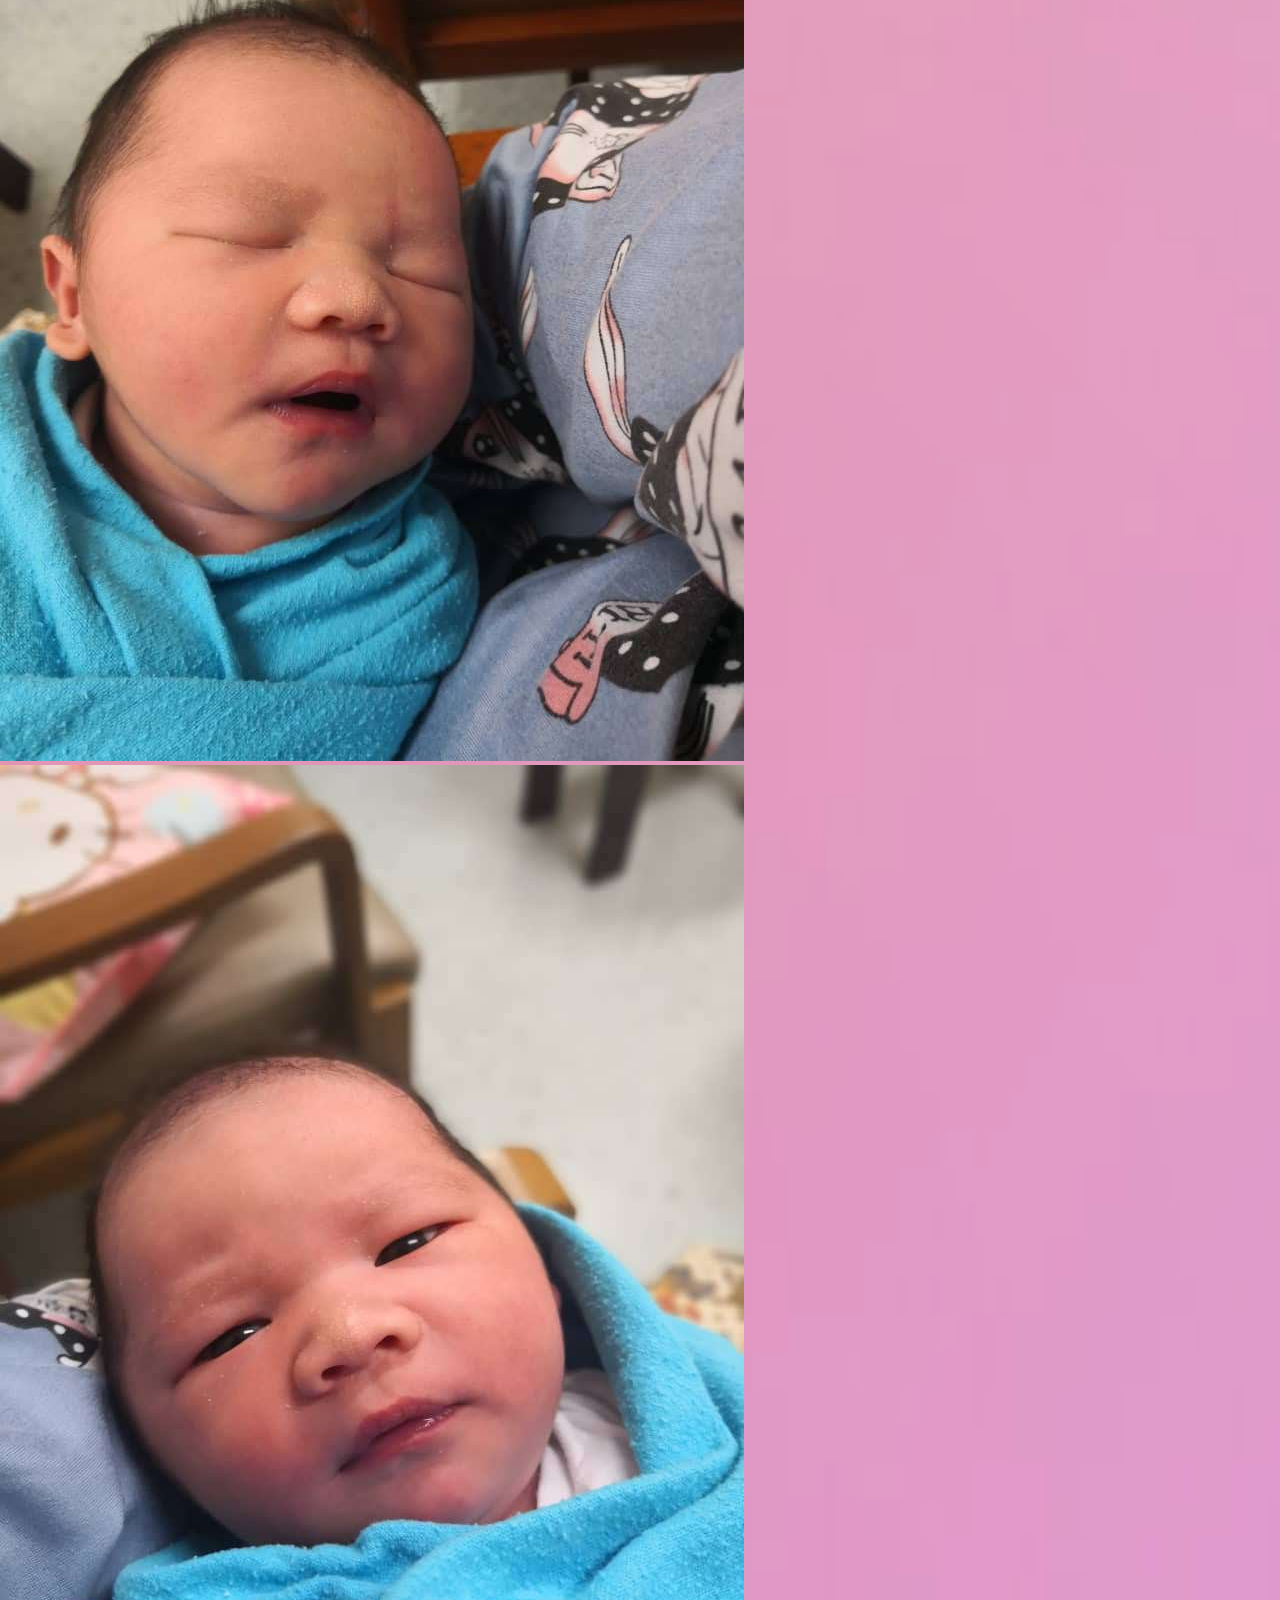
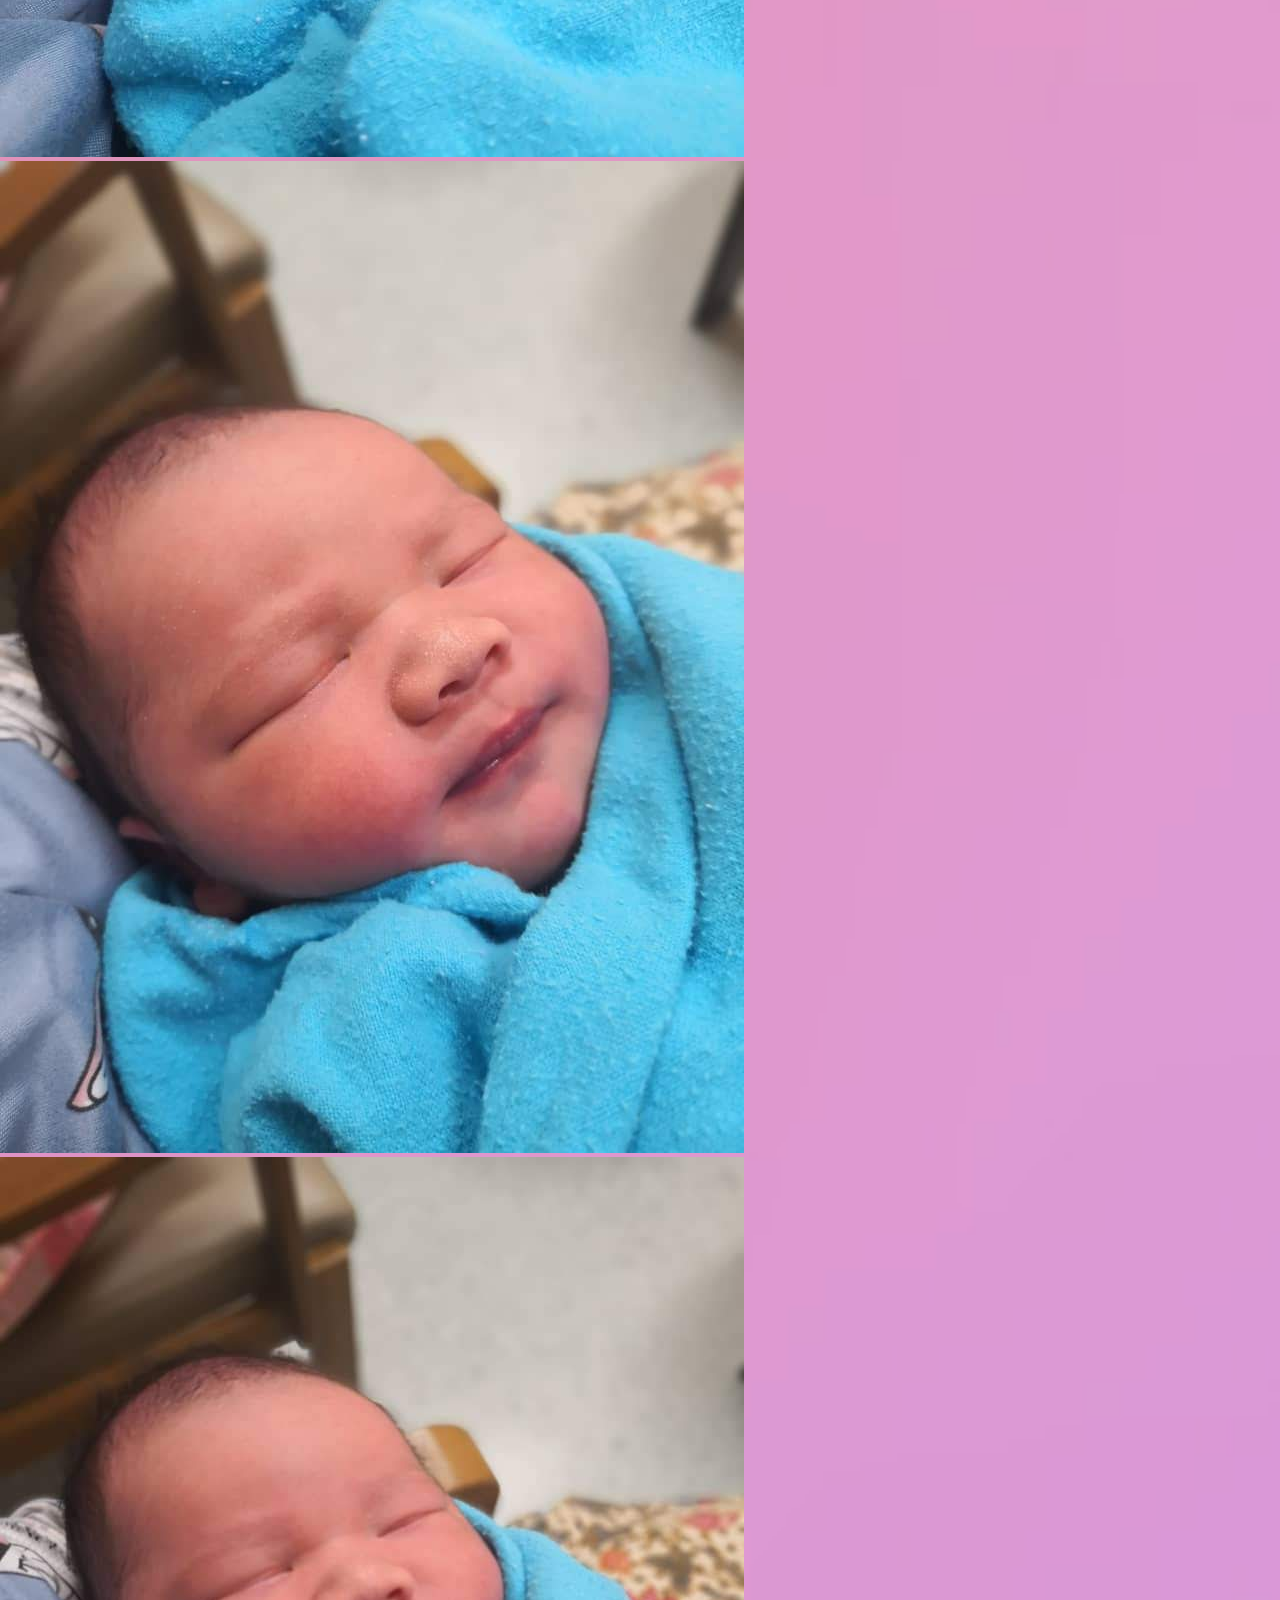
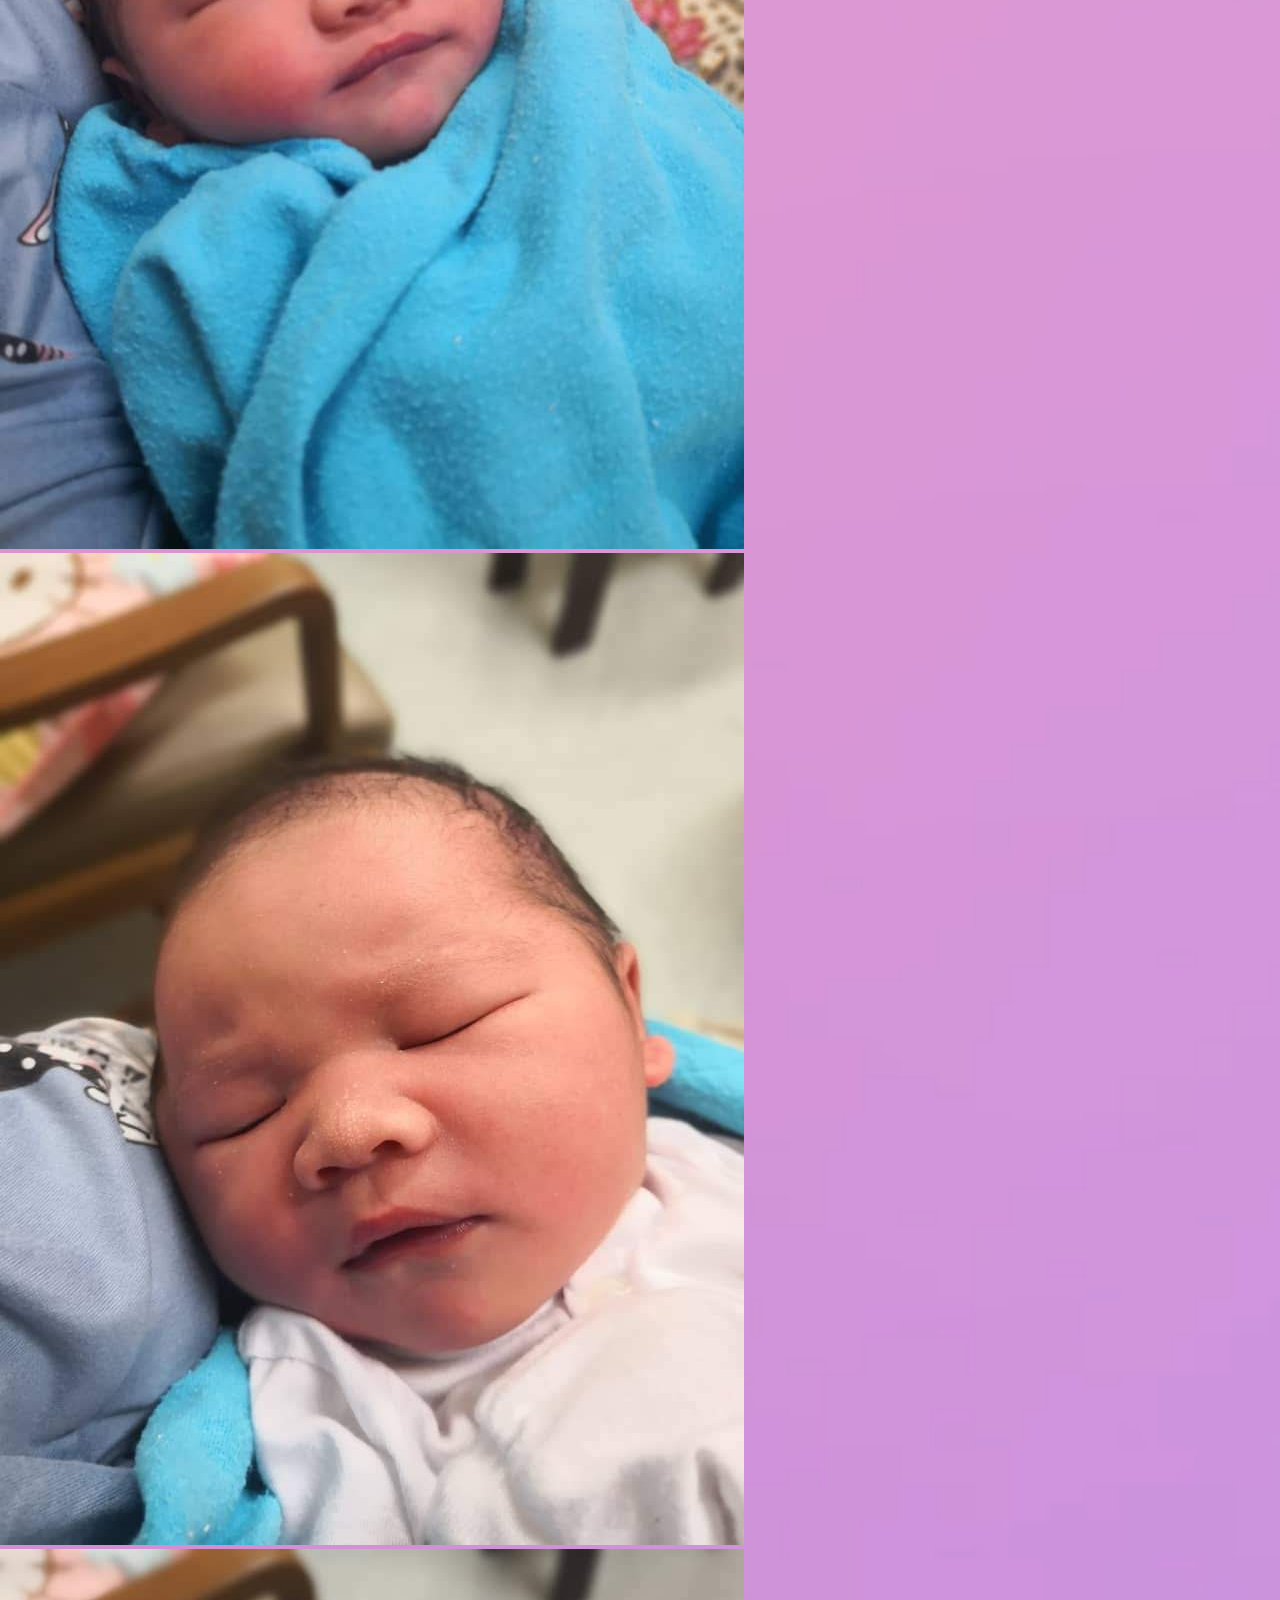
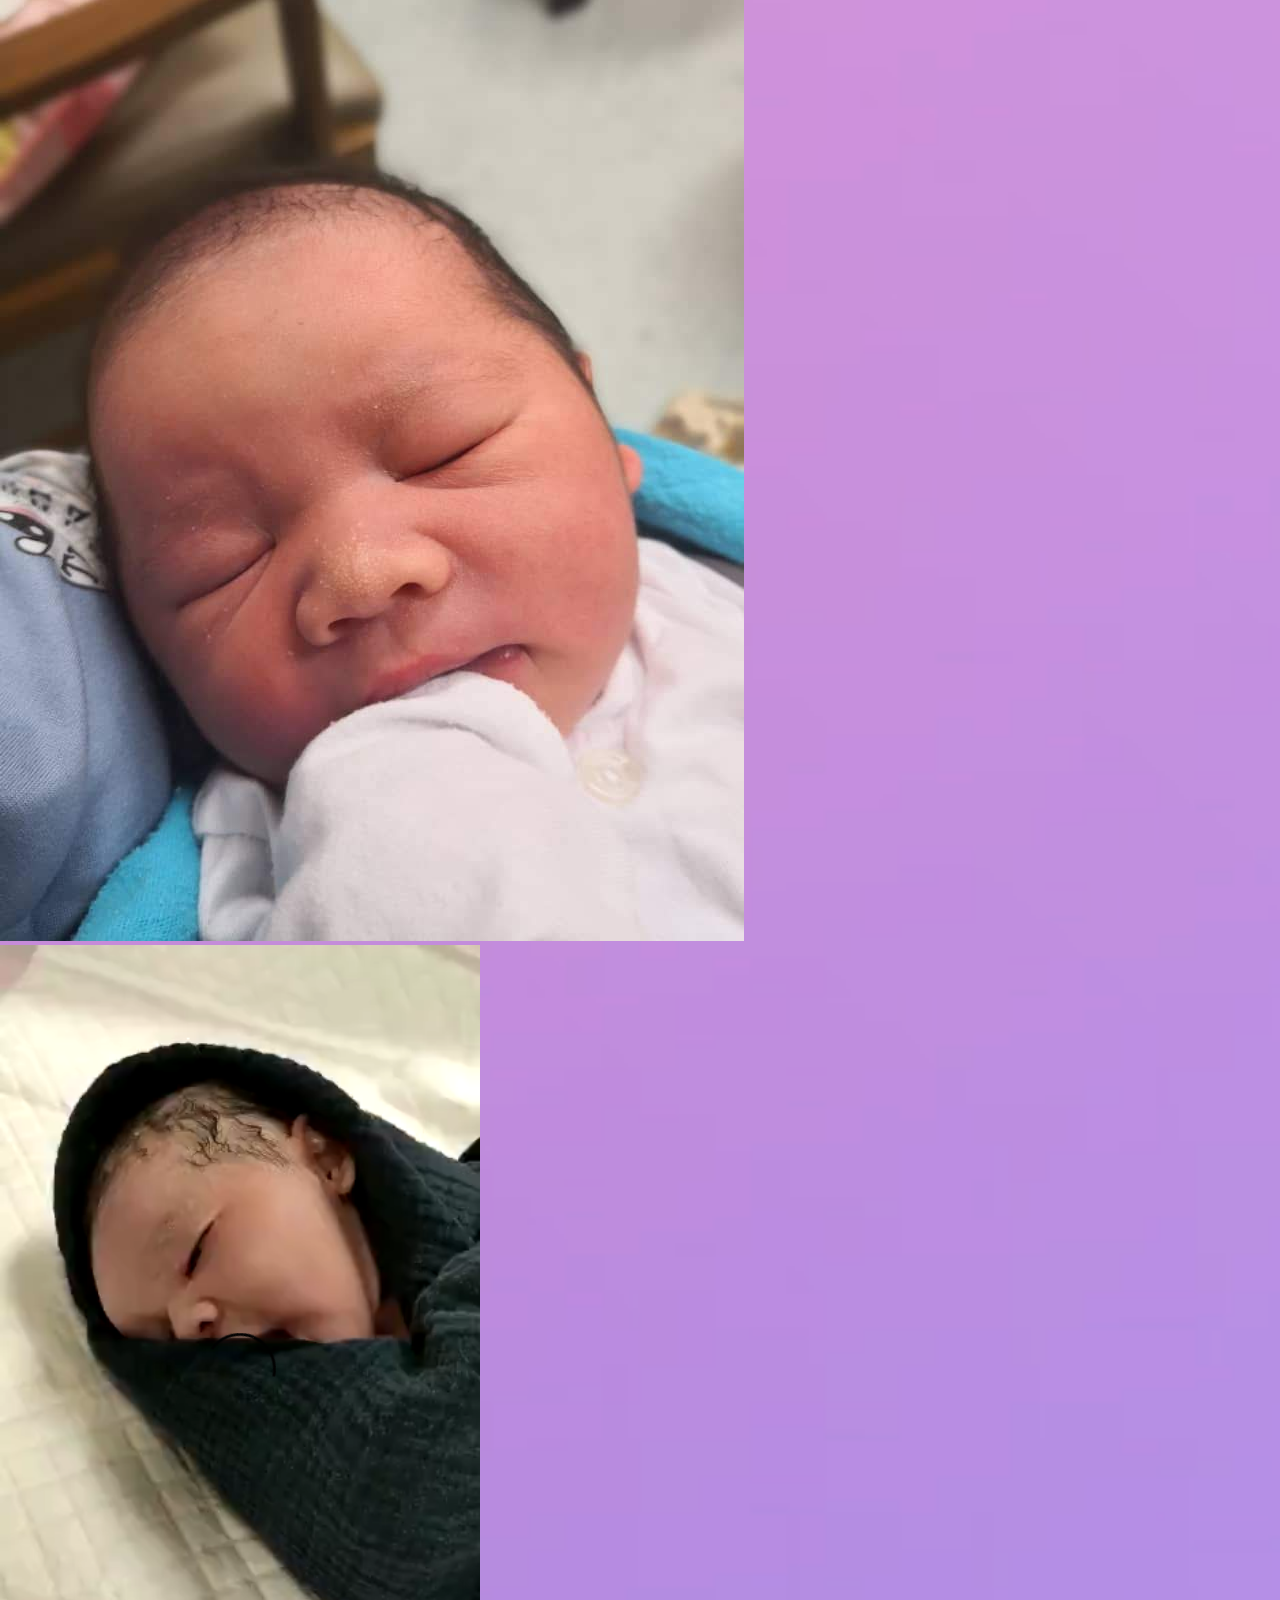
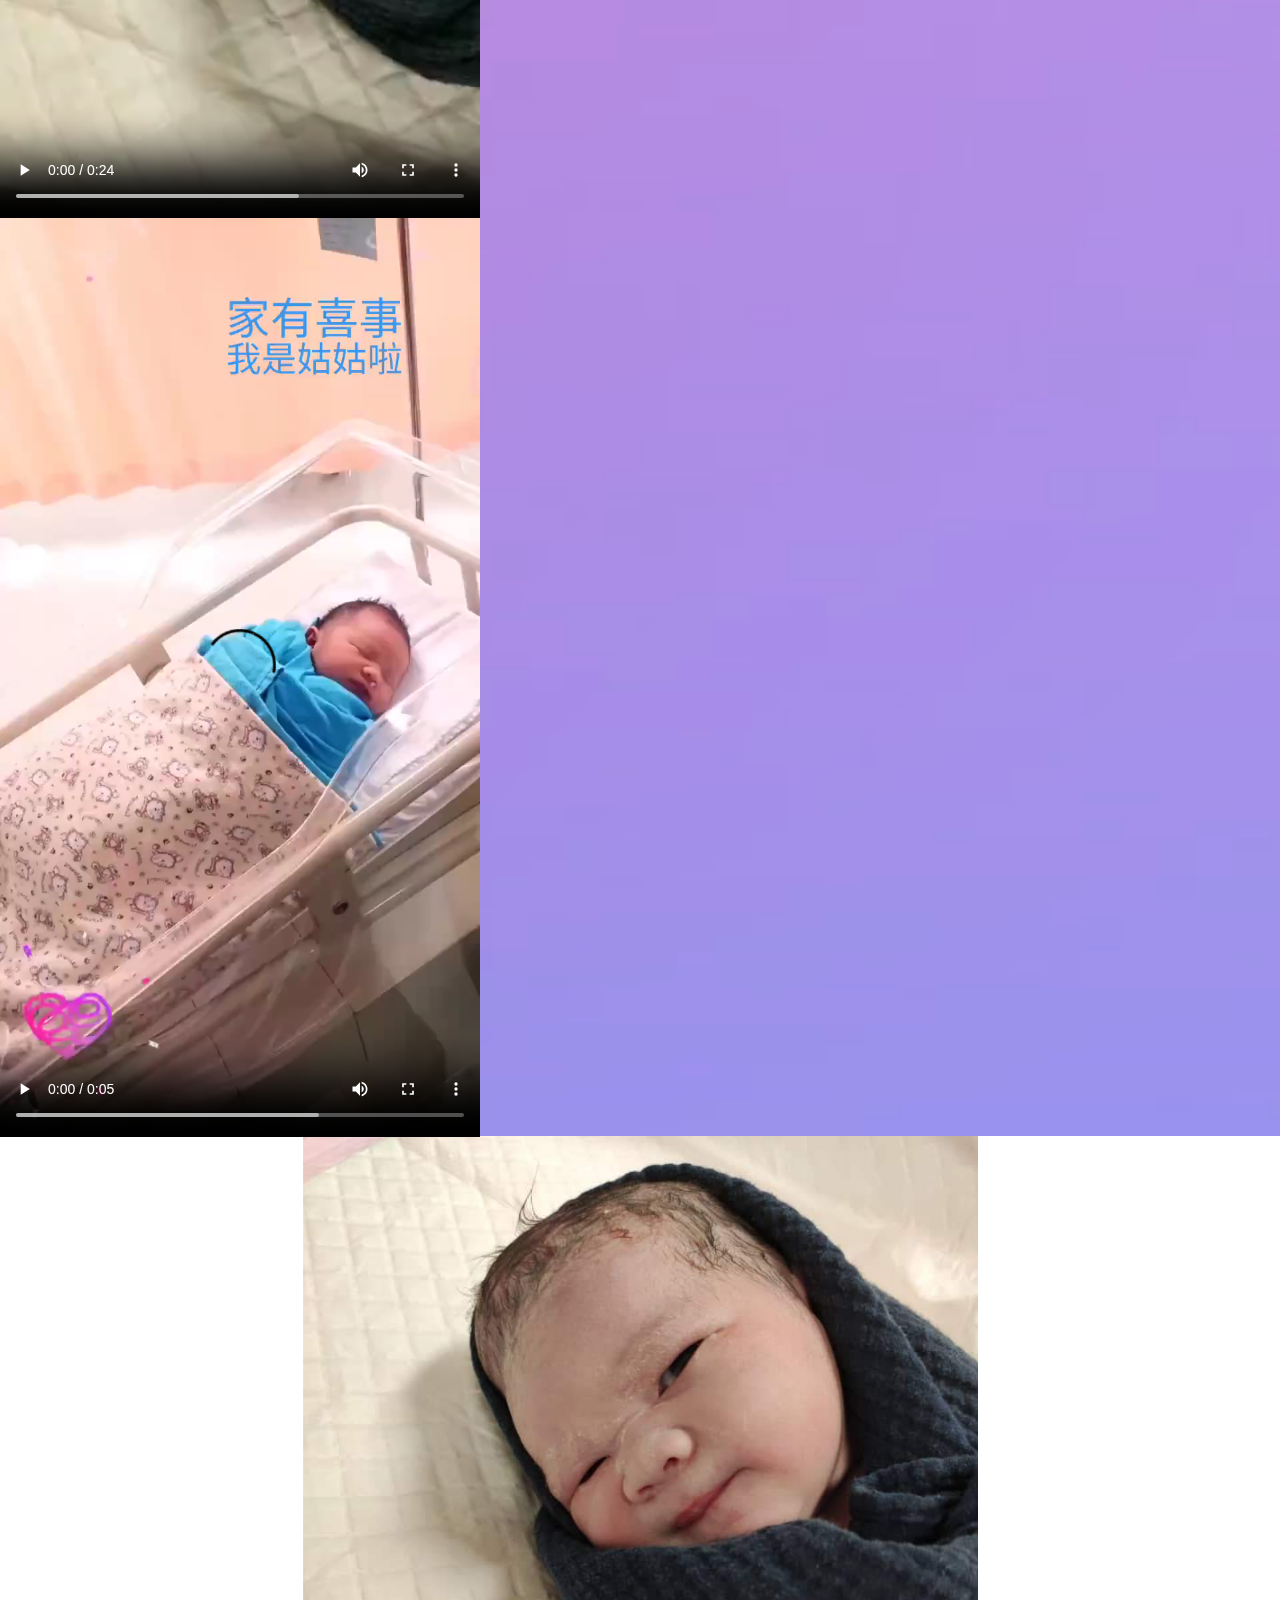
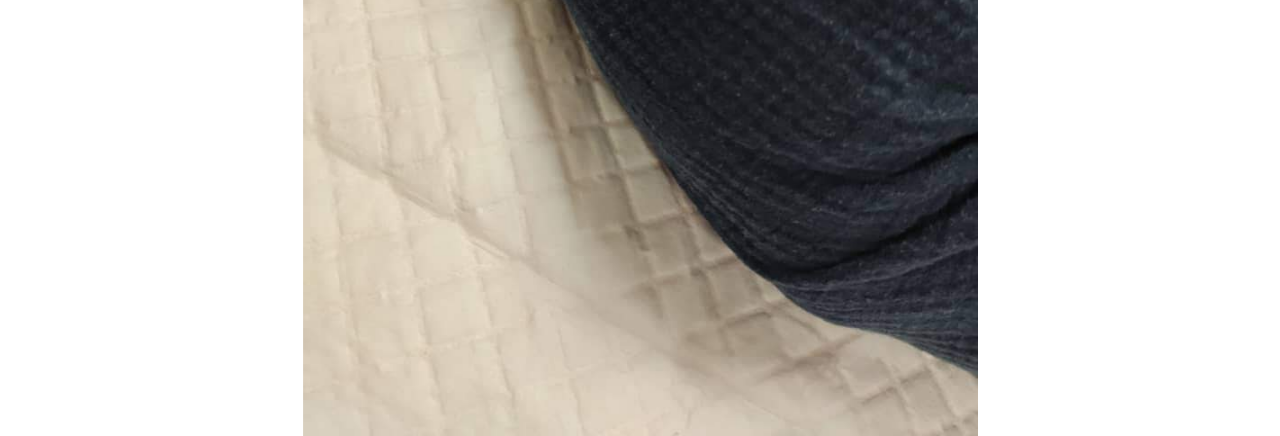
<file: birthday.html>
<!DOCTYPE html>
<html>
<head>
  <title>Aden's Birthday - 20-02-2020</title>
  <meta charset="utf-8">
  <meta name="viewport" content="width=device-width, initial-scale=1">
  <link rel="stylesheet" href="https://cdnjs.cloudflare.com/ajax/libs/font-awesome/4.7.0/css/font-awesome.min.css">
  <link href="https://stackpath.bootstrapcdn.com/bootstrap/4.5.0/css/bootstrap.min.css" rel="stylesheet" integrity="sha384-9aIt2nRpC12Uk9gS9baDl411NQApFmC26EwAOH8WgZl5MYYxFfc+NcPb1dKGj7Sk" crossorigin="anonymous">
  <link rel="stylesheet" href="css/main.css">
  <script src="https://ajax.googleapis.com/ajax/libs/jquery/3.5.1/jquery.min.js"></script>
  <script src="https://cdnjs.cloudflare.com/ajax/libs/popper.js/1.16.0/umd/popper.min.js"></script>
  <script src="https://stackpath.bootstrapcdn.com/bootstrap/4.5.0/js/bootstrap.min.js" integrity="sha384-OgVRvuATP1z7JjHLkuOU7Xw704+h835Lr+6QL9UvYjZE3Ipu6Tp75j7Bh/kR0JKI" crossorigin="anonymous"></script>
  <script src="js/main.js"></script>
</head>
<body>
  <section id="topMenuBar"></section>
  <div class="container-fluid bg-wisteria">
    <div class="text-center">
      <div id="swing-header">
        <h1>Aden's Birthday</h1>
        <h2>Thu, 20-02-2020</h2>
      </div>
    </div>
    <div class="row">
      <div class="col-sm-4">
        <img class="img-thumbnail img-link" src="images/200220/IMG-20200220-WA0000.jpg" alt="Aden Wong">
      </div>
      <div class="col-sm-4">
        <img class="img-thumbnail img-link" src="images/200220/IMG-20200220-WA0009.jpg" alt="Aden Wong">
      </div>
      <div class="col-sm-4">
        <img class="img-thumbnail img-link" src="images/200220/IMG-20200220-WA0010.jpg" alt="Aden Wong">
      </div>
    </div>

    <div class="row">
      <div class="col-sm-4">
        <img class="img-thumbnail img-link" src="images/200220/IMG-20200220-WA0011.jpg" alt="Aden Wong">
      </div>
      <div class="col-sm-4">
        <img class="img-thumbnail img-link" src="images/200220/IMG-20200220-WA0012.jpg" alt="Aden Wong">
      </div>
      <div class="col-sm-4">
        <img class="img-thumbnail img-link" src="images/200220/IMG-20200220-WA0013.jpg" alt="Aden Wong">
      </div>
    </div>

    <div class="row">
      <div class="col-sm-4">
        <img class="img-thumbnail img-link" src="images/200220/IMG-20200220-WA0014.jpg" alt="Aden Wong">
      </div>
      <div class="col-sm-4">
        <img class="img-thumbnail img-link" src="images/200220/IMG-20200220-WA0016.jpg" alt="Aden Wong">
      </div>
      <div class="col-sm-4">
        <img class="img-thumbnail img-link" src="images/200220/IMG-20200220-WA0017.jpg" alt="Aden Wong">
      </div>
    </div>

    <div class="row">
      <div class="col-sm-4">
        <img class="img-thumbnail img-link" src="images/200220/IMG-20200220-WA0018.jpg" alt="Aden Wong">
      </div>
      <div class="col-sm-4">
        <img class="img-thumbnail img-link" src="images/200220/IMG-20200220-WA0019.jpg" alt="Aden Wong">
      </div>
      <div class="col-sm-4">
        <img class="img-thumbnail img-link" src="images/200220/IMG-20200220-WA0020.jpg" alt="Aden Wong">
      </div>
    </div>

    <div class="row align-items-center justify-content-center">
      <div class="col-sm-6  ">
        <video class="mx-auto" style="width:480px;  display:block; max-width:100%;" controls>
          <source src="images/200220/VID-20200220-WA0004.mp4" type="video/mp4">
            Your browser does not support HTML video.
          </video>
        </div>
        <div class="col-sm-6">
          <video class="mx-auto" style="width:480px;  display:block; max-width:100%; " controls>
            <source src="images/200220/VID_48960511_053311_194.mp4" type="video/mp4">
              Your browser does not support HTML video.
            </video>
          </div>
        </div>
      </div>

      <div id="imgmodal" class="modal fade" role="dialog">
        <div class="modal-dialog" style="max-width: 1280px;">
          <div class="modal-content" style="border-style: none;"></div>
          <img id="show-img" class="img-fluid center" style="max-height: 100vh" src="images/200220/IMG-20200220-WA0000.jpg" alt="Aden Wong">
        </div>
      </div>

      <a href="#" class="to-top">
        <i class="fa fa-chevron-up"></i>
      </a>
    </body>
    </html>
</file>
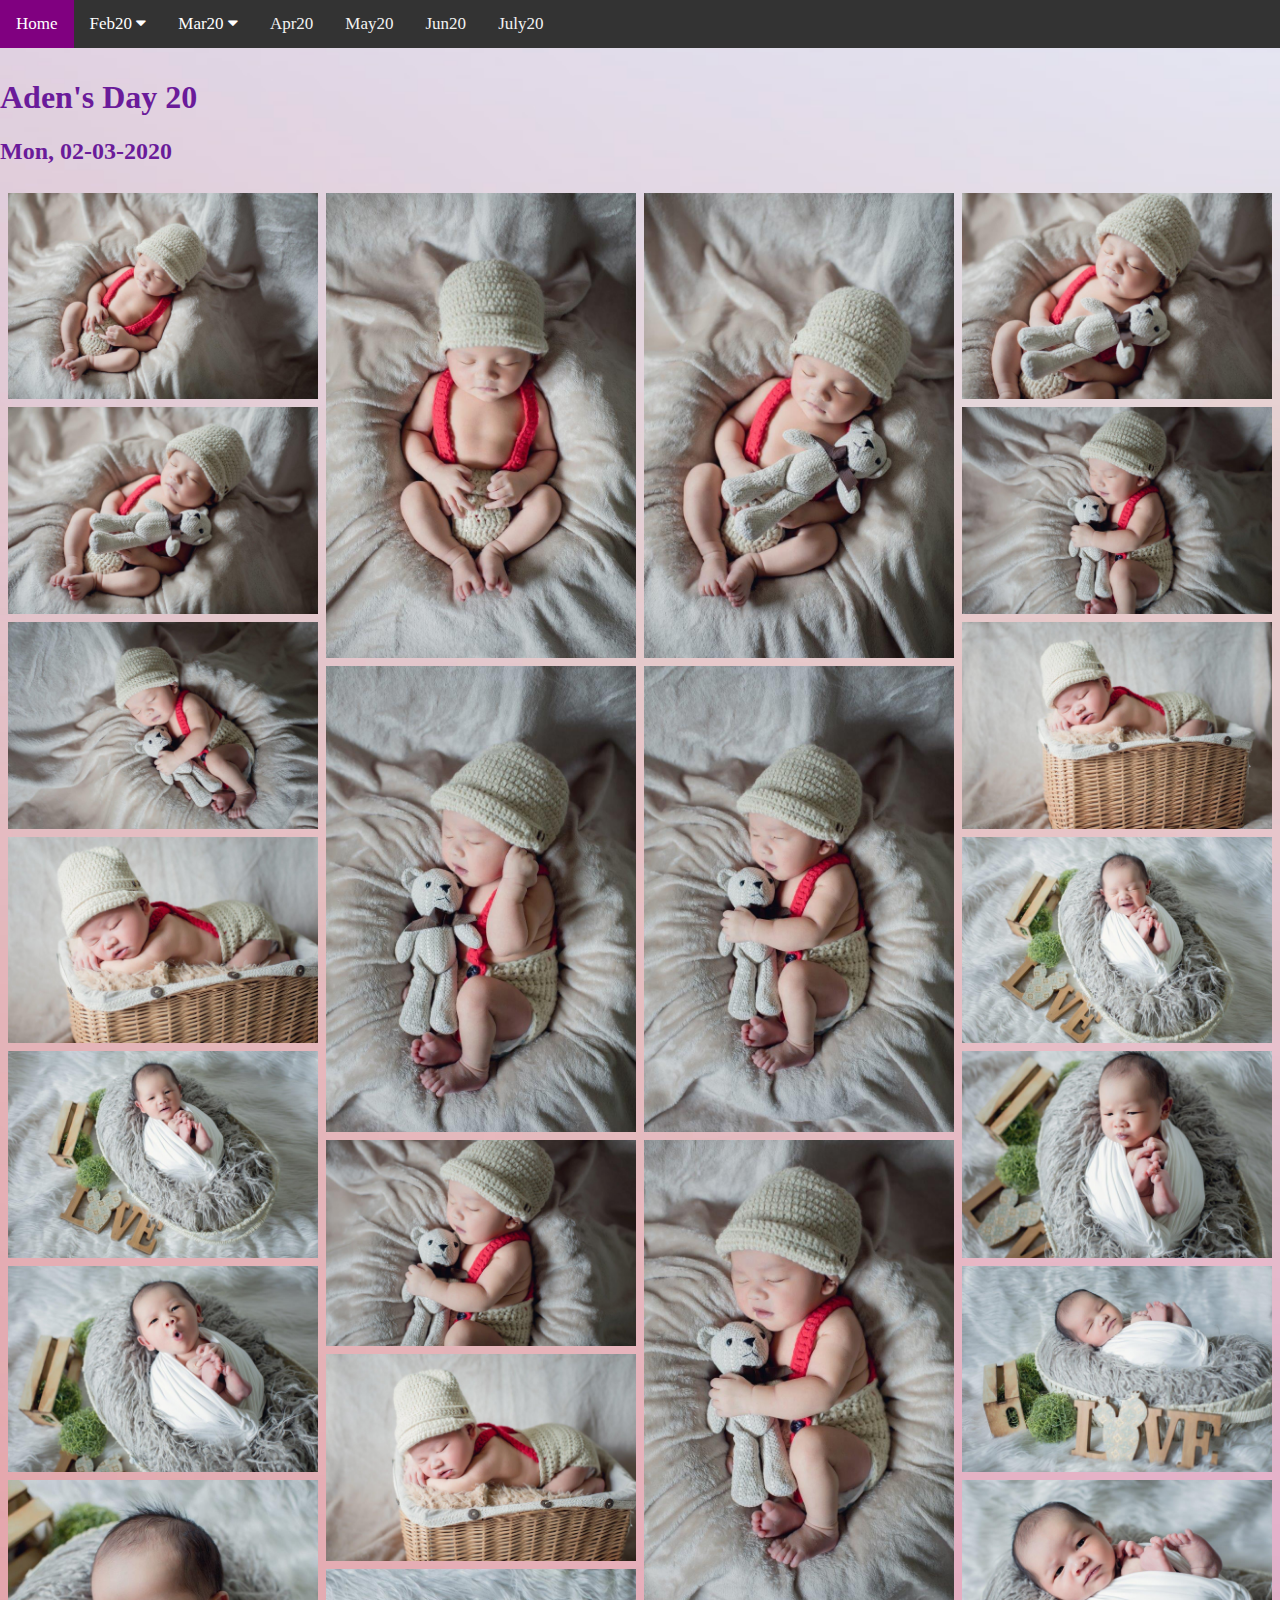
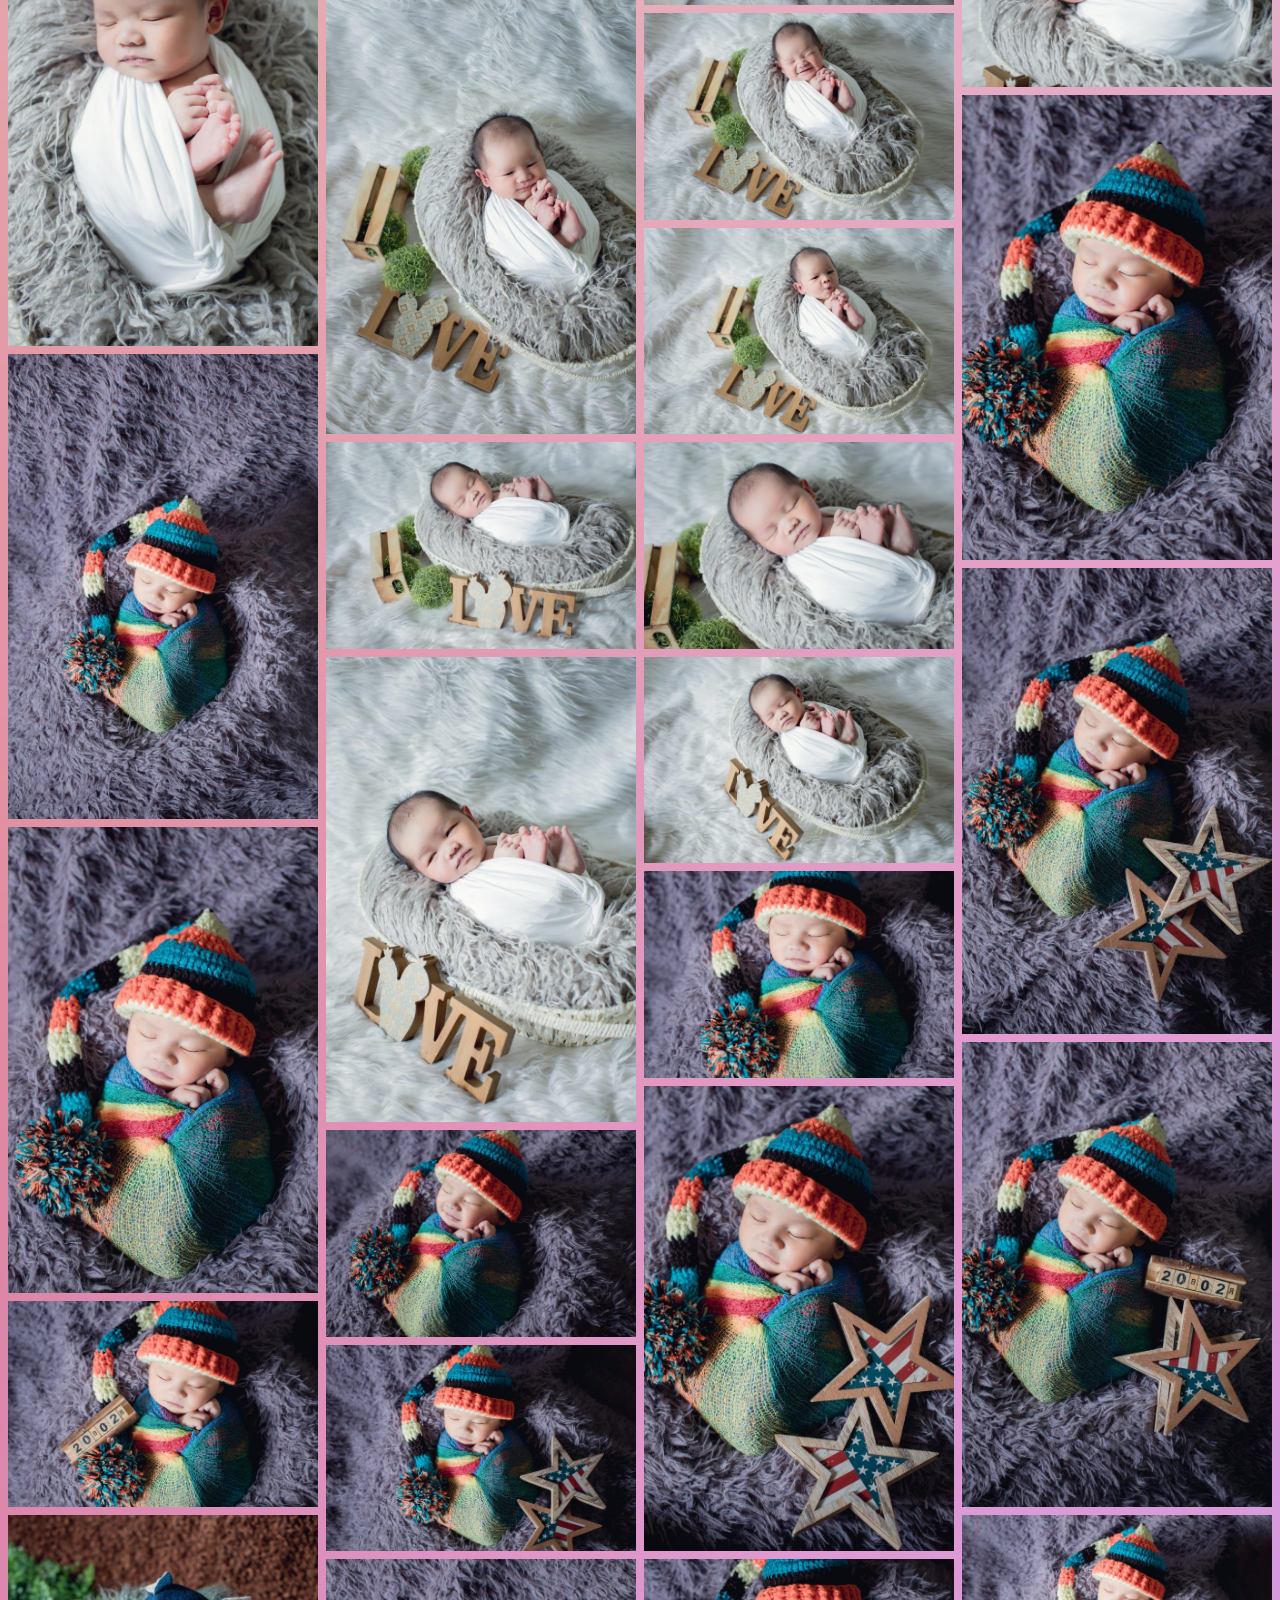
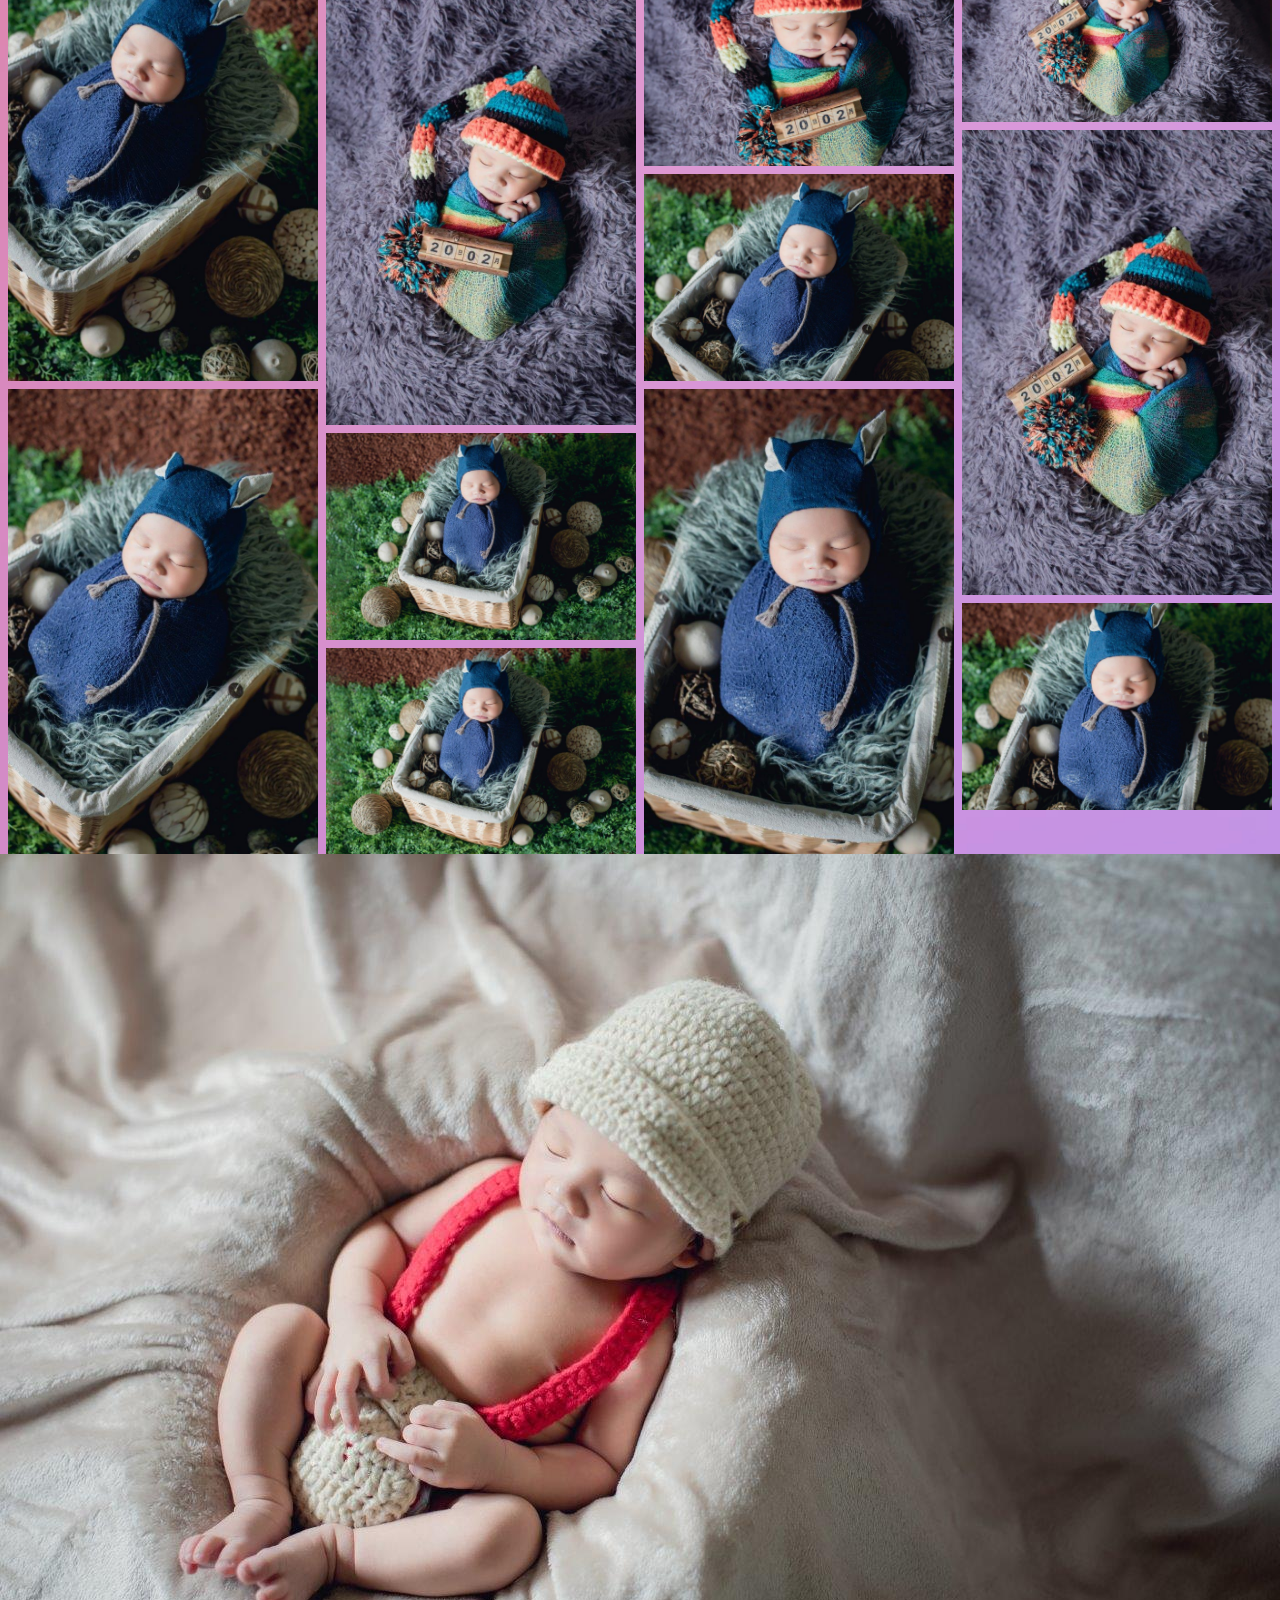
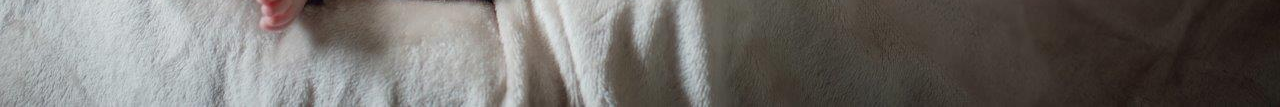
<file: day20.html>
<!DOCTYPE html>
<html>
<head>
  <title>Aden's Gallery - Day 20</title>
  <meta charset="utf-8">
  <meta name="viewport" content="width=device-width, initial-scale=1">
  <link rel="stylesheet" href="https://cdnjs.cloudflare.com/ajax/libs/font-awesome/4.7.0/css/font-awesome.min.css">
  <link href="https://stackpath.bootstrapcdn.com/bootstrap/4.5.0/css/bootstrap.min.css" rel="stylesheet" integrity="sha384-9aIt2nRpC12Uk9gS9baDl411NQApFmC26EwAOH8WgZl5MYYxFfc+NcPb1dKGj7Sk" crossorigin="anonymous">
  <link rel="stylesheet" href="css/main.css">
  <script src="https://ajax.googleapis.com/ajax/libs/jquery/3.5.1/jquery.min.js"></script>
  <script src="https://cdnjs.cloudflare.com/ajax/libs/popper.js/1.16.0/umd/popper.min.js"></script>
  <script src="https://stackpath.bootstrapcdn.com/bootstrap/4.5.0/js/bootstrap.min.js" integrity="sha384-OgVRvuATP1z7JjHLkuOU7Xw704+h835Lr+6QL9UvYjZE3Ipu6Tp75j7Bh/kR0JKI" crossorigin="anonymous"></script>
  <script src="js/main.js"></script>
  <style>
  * {
    box-sizing: border-box;
  }

  body {
    margin: 0;
  }

  .header {
    text-align: center;
    padding: 32px;
  }

  .row {
    display: -ms-flexbox; /* IE10 */
    display: flex;
    -ms-flex-wrap: wrap; /* IE10 */
    flex-wrap: wrap;
    padding: 0 4px;
  }

  /* Create four equal columns that sits next to each other */
  .column {
    -ms-flex: 25%; /* IE10 */
    flex: 25%;
    max-width: 25%;
    padding: 0 4px;
  }

  .column img {
    margin-top: 8px;
    vertical-align: middle;
    width: 100%;
  }

  /* Responsive layout - makes a two column-layout instead of four columns */
  @media screen and (max-width: 768px) {
    .column {
      -ms-flex: 50%;
      flex: 50%;
      max-width: 50%;
    }
  }

  /* Responsive layout - makes the two columns stack on top of each other instead of next to each other */
  @media screen and (max-width: 576px) {
    .column {
      -ms-flex: 100%;
      flex: 100%;
      max-width: 100%;
    }
  }
  </style>
</head>

<body class="bg-wisteria">
  <section id="topMenuBar"></section>
  <div class="text-center">
    <div id="swing-header">
      <h1>Aden's Day 20</h1>
      <h2>Mon, 02-03-2020</h2>
    </div>
  </div>

  <!-- Photo Grid -->
  <div class="row">
    <div class="column">
      <img class="img-link" src="images_1280x1024/IMG_8255.jpg" style="width:100%">
      <img class="img-link" src="images_1280x1024/IMG_8268.jpg" style="width:100%">
      <img class="img-link" src="images_1280x1024/IMG_8281.jpg" style="width:100%">
      <img class="img-link" src="images_1280x1024/IMG_8297.jpg" style="width:100%">
      <img class="img-link" src="images_1280x1024/IMG_8307.jpg" style="width:100%">
      <img class="img-link" src="images_1280x1024/IMG_8317.jpg" style="width:100%">
      <img class="img-link" src="images_1280x1024/IMG_8329.jpg" style="width:100%">
      <img class="img-link" src="images_1280x1024/IMG_8344.jpg" style="width:100%">
      <img class="img-link" src="images_1280x1024/IMG_8354.jpg" style="width:100%">
      <img class="img-link" src="images_1280x1024/IMG_8382.jpg" style="width:100%">
      <img class="img-link" src="images_1280x1024/IMG_8390.jpg" style="width:100%">
      <img class="img-link" src="images_1280x1024/IMG_8398.jpg" style="width:100%">
    </div>
    <div class="column">
      <img class="img-link" src="images_1280x1024/IMG_8259.jpg" style="width:100%">
      <img class="img-link" src="images_1280x1024/IMG_8275.jpg" style="width:100%">
      <img class="img-link" src="images_1280x1024/IMG_8287.jpg" style="width:100%">
      <img class="img-link" src="images_1280x1024/IMG_8300.jpg" style="width:100%">
      <img class="img-link" src="images_1280x1024/IMG_8312.jpg" style="width:100%">
      <img class="img-link" src="images_1280x1024/IMG_8319.jpg" style="width:100%">
      <img class="img-link" src="images_1280x1024/IMG_8331.jpg" style="width:100%">
      <img class="img-link" src="images_1280x1024/IMG_8346.jpg" style="width:100%">
      <img class="img-link" src="images_1280x1024/IMG_8358.jpg" style="width:100%">
      <img class="img-link" src="images_1280x1024/IMG_8385.jpg" style="width:100%">
      <img class="img-link" src="images_1280x1024/IMG_8394.jpg" style="width:100%">
      <img class="img-link" src="images_1280x1024/IMG_8402.jpg" style="width:100%">
    </div>
    <div class="column">
      <img class="img-link" src="images_1280x1024/IMG_8264.jpg" style="width:100%">
      <img class="img-link" src="images_1280x1024/IMG_8278.jpg" style="width:100%">
      <img class="img-link" src="images_1280x1024/IMG_8290.jpg" style="width:100%">
      <img class="img-link" src="images_1280x1024/IMG_8302.jpg" style="width:100%">
      <img class="img-link" src="images_1280x1024/IMG_8314.jpg" style="width:100%">
      <img class="img-link" src="images_1280x1024/IMG_8323.jpg" style="width:100%">
      <img class="img-link" src="images_1280x1024/IMG_8333.jpg" style="width:100%">
      <img class="img-link" src="images_1280x1024/IMG_8351.jpg" style="width:100%">
      <img class="img-link" src="images_1280x1024/IMG_8370.jpg" style="width:100%">
      <img class="img-link" src="images_1280x1024/IMG_8387.jpg" style="width:100%">
      <img class="img-link" src="images_1280x1024/IMG_8396.jpg" style="width:100%">
      <img class="img-link" src="images_1280x1024/IMG_8404.jpg" style="width:100%">
    </div>
    <div class="column">
      <img class="img-link" src="images_1280x1024/IMG_8266.jpg" style="width:100%">
      <img class="img-link" src="images_1280x1024/IMG_8279.jpg" style="width:100%">
      <img class="img-link" src="images_1280x1024/IMG_8295.jpg" style="width:100%">
      <img class="img-link" src="images_1280x1024/IMG_8303.jpg" style="width:100%">
      <img class="img-link" src="images_1280x1024/IMG_8316.jpg" style="width:100%">
      <img class="img-link" src="images_1280x1024/IMG_8326.jpg" style="width:100%">
      <img class="img-link" src="images_1280x1024/IMG_8338.jpg" style="width:100%">
      <img class="img-link" src="images_1280x1024/IMG_8348.jpg" style="width:100%">
      <img class="img-link" src="images_1280x1024/IMG_8355.jpg" style="width:100%">
      <img class="img-link" src="images_1280x1024/IMG_8374.jpg" style="width:100%">
      <img class="img-link" src="images_1280x1024/IMG_8379.jpg" style="width:100%">
      <img class="img-link" src="images_1280x1024/IMG_8380.jpg" style="width:100%">
      <img class="img-link" src="images_1280x1024/IMG_8403.jpg" style="width:100%">
    </div>
  </div>

  <div id="imgmodal" class="modal fade" role="dialog">
    <div class="modal-dialog" style="max-width: 1280px;">
      <div class="modal-content" style="border-style: none;"></div>
      <img id="show-img" class="img-fluid center" style="max-height: 100vh" src="images_1280x1024/IMG_8255.jpg" alt="Aden Wong">
    </div>
  </div>

  <a href="#" class="to-top">
    <i class="fa fa-chevron-up"></i>
  </a>

</body>
</html>
</file>
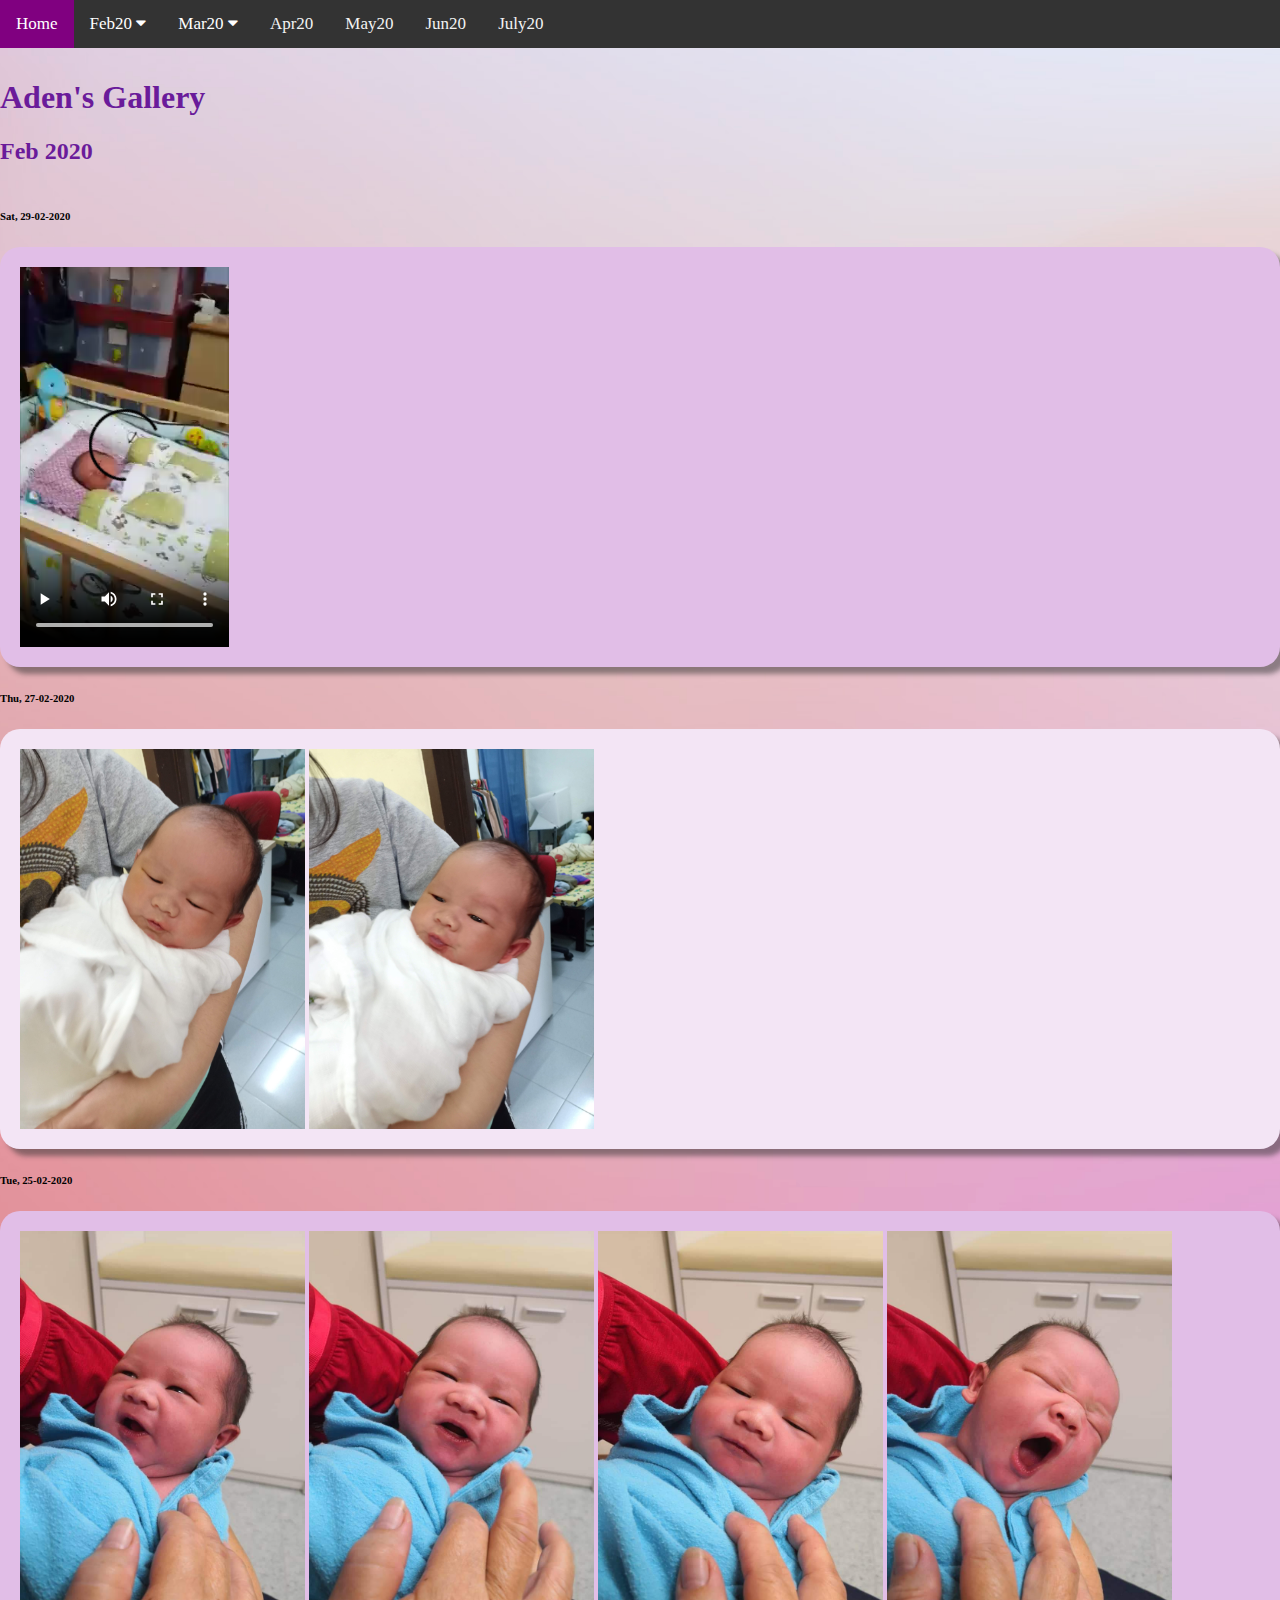
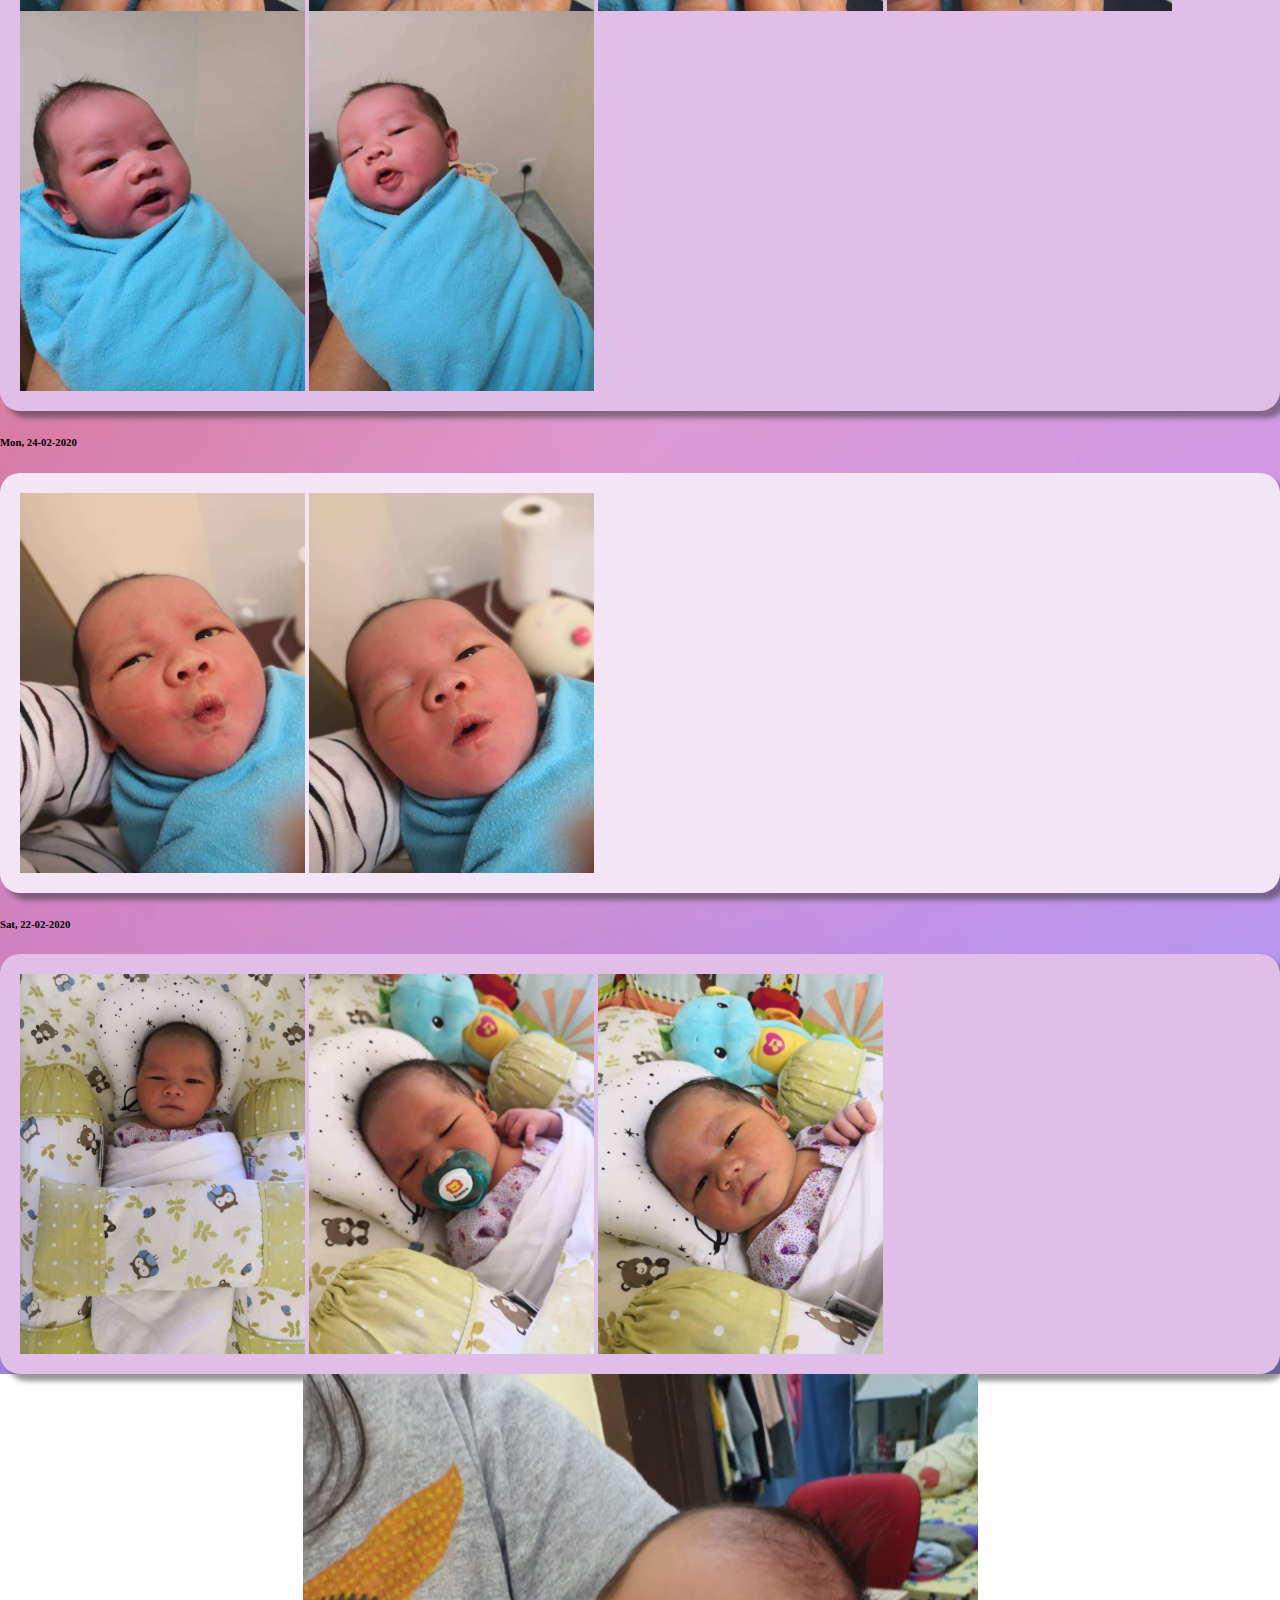
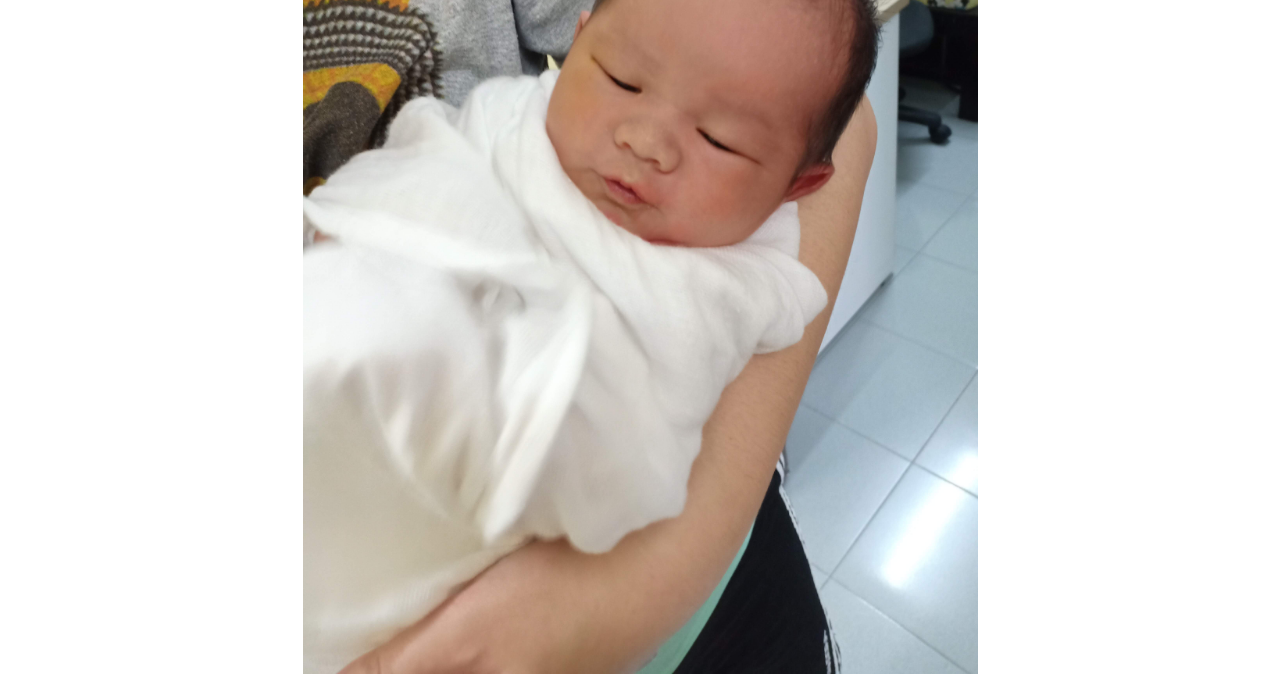
<file: feb20.html>
<!DOCTYPE html>
<html>
<head>
  <title>Aden's Gallery - Feb20</title>
  <meta charset="utf-8">
  <meta name="viewport" content="width=device-width, initial-scale=1">
  <link rel="stylesheet" href="https://cdnjs.cloudflare.com/ajax/libs/font-awesome/4.7.0/css/font-awesome.min.css">
  <link href="https://stackpath.bootstrapcdn.com/bootstrap/4.5.0/css/bootstrap.min.css" rel="stylesheet" integrity="sha384-9aIt2nRpC12Uk9gS9baDl411NQApFmC26EwAOH8WgZl5MYYxFfc+NcPb1dKGj7Sk" crossorigin="anonymous">
  <link rel="stylesheet" href="css/main.css">
  <script src="https://ajax.googleapis.com/ajax/libs/jquery/3.5.1/jquery.min.js"></script>
  <script src="https://cdnjs.cloudflare.com/ajax/libs/popper.js/1.16.0/umd/popper.min.js"></script>
  <script src="https://stackpath.bootstrapcdn.com/bootstrap/4.5.0/js/bootstrap.min.js" integrity="sha384-OgVRvuATP1z7JjHLkuOU7Xw704+h835Lr+6QL9UvYjZE3Ipu6Tp75j7Bh/kR0JKI" crossorigin="anonymous"></script>
  <script src="js/main.js"></script>
</head>
<body>
  <section id="topMenuBar"></section>
  <div class="container-fluid bg-wisteria">
    <div class="text-center">
      <div id="swing-header">
        <h1>Aden's Gallery</h1>
        <h2>Feb 2020</h2>
      </div>
    </div>
    <div>
      <h6>Sat, 29-02-2020</h6>
      <div class="container-even">
        <video class="img-thumbnail img-thumb" controls>
          <source src="images/feb20/VID-20200229-WA0005-trim.mp4" type="video/mp4">
            Your browser does not support HTML video.
          </video>
        </div>
      </div>
      <div>
        <h6>Thu, 27-02-2020</h6>
        <div class="container-odd">
          <img class="img-thumbnail img-thumb img-link" src="images/feb20/IMG20200227184100.jpg" alt="Aden Wong">
          <img class="img-thumbnail img-thumb  img-link" src="images/feb20/IMG20200227184104.jpg" alt="Aden Wong">
        </div>
      </div>

      <div>
        <h6>Tue, 25-02-2020</h6>
        <div class="container-even">
          <img class="img-thumbnail img-thumb img-link" src="images/feb20/IMG-20200225-WA0002.jpg" alt="Aden Wong">
          <img class="img-thumbnail img-thumb img-link" src="images/feb20/IMG-20200225-WA0003.jpg" alt="Aden Wong">
          <img class="img-thumbnail img-thumb img-link" src="images/feb20/IMG-20200225-WA0004.jpg" alt="Aden Wong">
          <img class="img-thumbnail img-thumb img-link" src="images/feb20/IMG-20200225-WA0005.jpg" alt="Aden Wong">
          <img class="img-thumbnail img-thumb img-link" src="images/feb20/IMG-20200225-WA0010.jpg" alt="Aden Wong">
          <img class="img-thumbnail img-thumb img-link" src="images/feb20/IMG-20200225-WA0011.jpg" alt="Aden Wong">
        </div>
      </div>

      <div>
        <h6>Mon, 24-02-2020</h6>
        <div class="container-odd">
          <img class="img-thumbnail img-thumb img-link" src="images/feb20/IMG-20200224-WA0000.jpg" alt="Aden Wong">
          <img class="img-thumbnail img-thumb  img-link" src="images/feb20/IMG-20200224-WA0001.jpg" alt="Aden Wong">
        </div>
      </div>

      <div>
        <h6>Sat, 22-02-2020</h6>
        <div class="container-even">
          <img class="img-thumbnail img-thumb img-link" src="images/feb20/IMG-20200222-WA0000.jpg" alt="Aden Wong">
          <img class="img-thumbnail img-thumb img-link" src="images/feb20/IMG-20200222-WA0001.jpg" alt="Aden Wong">
          <img class="img-thumbnail img-thumb img-link" src="images/feb20/IMG-20200222-WA0002.jpg" alt="Aden Wong">
        </div>
      </div>
    </div>

    <div id="imgmodal" class="modal fade" role="dialog">
      <div class="modal-dialog" style="max-width: 1280px;">
        <div class="modal-content" style="border-style: none;"></div>
        <img id="show-img" class="img-fluid center" style="max-height: 100vh" src="images/feb20/IMG20200227184100.jpg" alt="Aden Wong">
      </div>
    </div>

    <a href="#" class="to-top">
      <i class="fa fa-chevron-up"></i>
    </a>
  </body>
  </html>
</file>
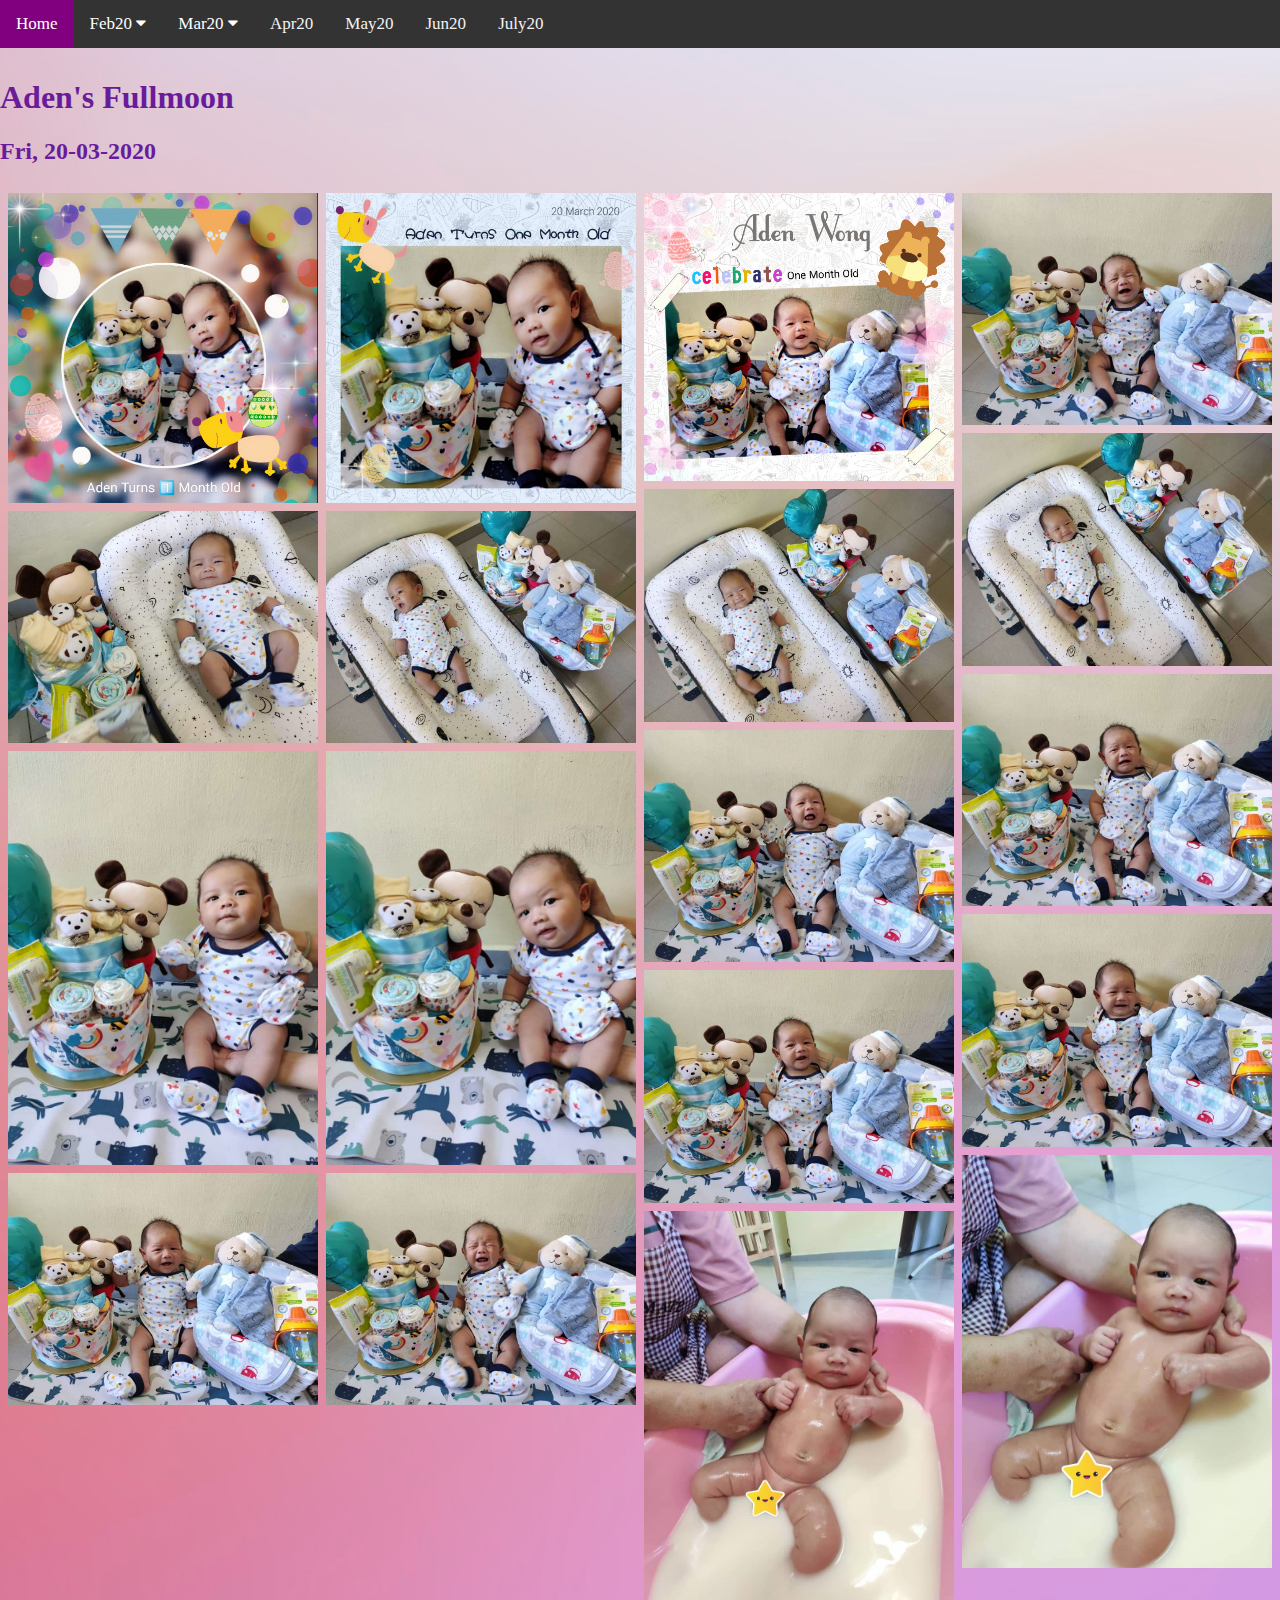
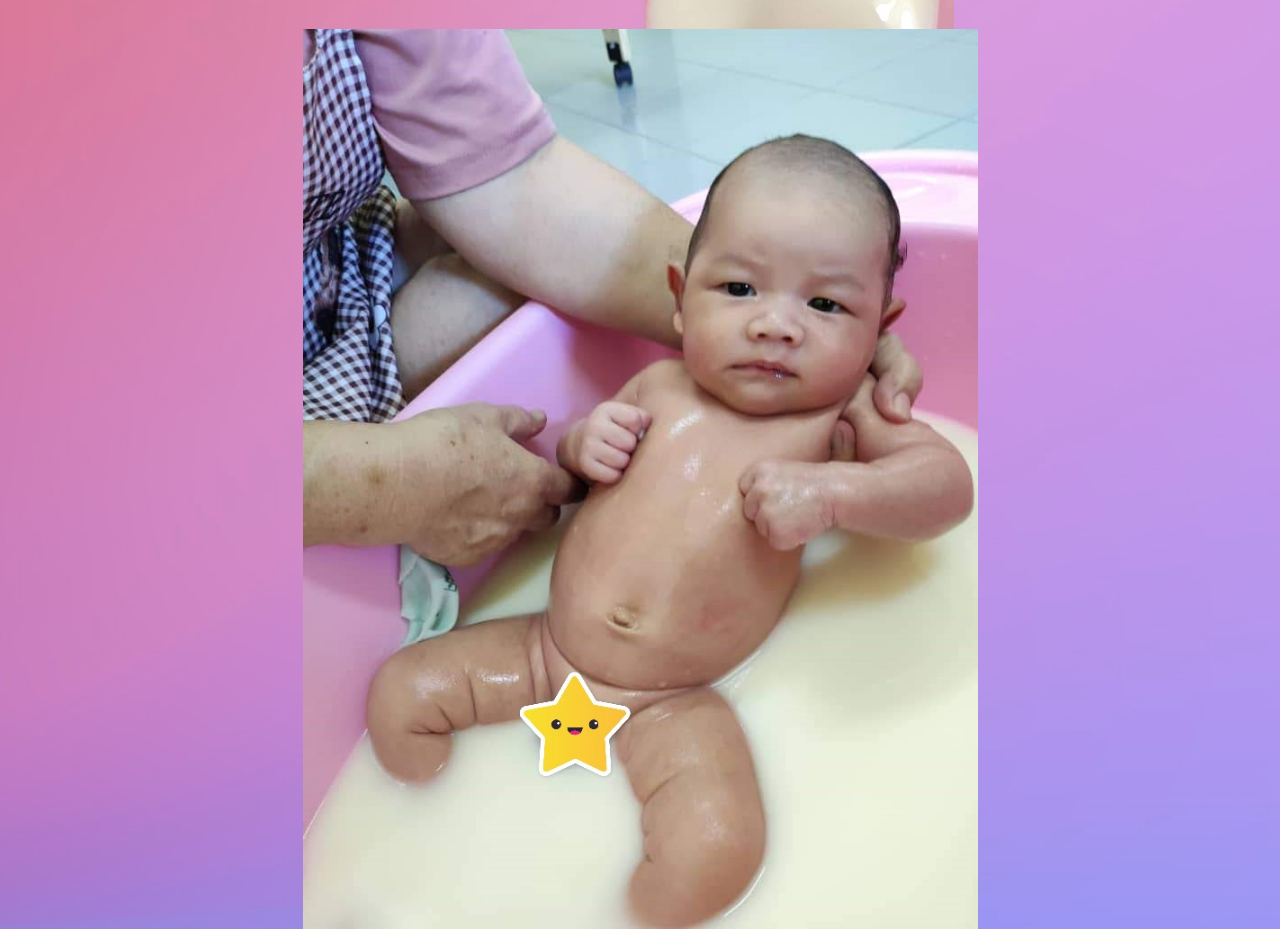
<file: fullmoon.html>
<!DOCTYPE html>
<html>
<head>
  <title>Aden's Gallery - Fullmoon</title>
  <meta charset="utf-8">
  <meta name="viewport" content="width=device-width, initial-scale=1">
  <link rel="stylesheet" href="https://cdnjs.cloudflare.com/ajax/libs/font-awesome/4.7.0/css/font-awesome.min.css">
  <link href="https://stackpath.bootstrapcdn.com/bootstrap/4.5.0/css/bootstrap.min.css" rel="stylesheet" integrity="sha384-9aIt2nRpC12Uk9gS9baDl411NQApFmC26EwAOH8WgZl5MYYxFfc+NcPb1dKGj7Sk" crossorigin="anonymous">
  <link rel="stylesheet" href="css/main.css">
  <script src="https://ajax.googleapis.com/ajax/libs/jquery/3.5.1/jquery.min.js"></script>
  <script src="https://cdnjs.cloudflare.com/ajax/libs/popper.js/1.16.0/umd/popper.min.js"></script>
  <script src="https://stackpath.bootstrapcdn.com/bootstrap/4.5.0/js/bootstrap.min.js" integrity="sha384-OgVRvuATP1z7JjHLkuOU7Xw704+h835Lr+6QL9UvYjZE3Ipu6Tp75j7Bh/kR0JKI" crossorigin="anonymous"></script>
  <script src="js/main.js"></script>
  <style>
  * {
    box-sizing: border-box;
  }

  body {
    margin: 0;
  }

  .header {
    text-align: center;
    padding: 32px;
  }

  .row {
    display: -ms-flexbox; /* IE10 */
    display: flex;
    -ms-flex-wrap: wrap; /* IE10 */
    flex-wrap: wrap;
    padding: 0 4px;
  }

  /* Create four equal columns that sits next to each other */
  .column {
    -ms-flex: 25%; /* IE10 */
    flex: 25%;
    max-width: 25%;
    padding: 0 4px;
  }

  .column img {
    margin-top: 8px;
    vertical-align: middle;
    width: 100%;
  }

  /* Responsive layout - makes a two column-layout instead of four columns */
  @media screen and (max-width: 768px) {
    .column {
      -ms-flex: 50%;
      flex: 50%;
      max-width: 50%;
    }
  }

  /* Responsive layout - makes the two columns stack on top of each other instead of next to each other */
  @media screen and (max-width: 576px) {
    .column {
      -ms-flex: 100%;
      flex: 100%;
      max-width: 100%;
    }
  }
  </style>
</head>

<body class="bg-wisteria">
  <section id="topMenuBar"></section>
  <div class="text-center">
    <div id="swing-header">
      <h1>Aden's Fullmoon</h1>
      <h2>Fri, 20-03-2020</h2>
    </div>
  </div>

  <!-- Photo Grid -->
  <div class="row">
    <div class="column">
      <img class="img-link" src="images/200320/IMG-20200320-WA0000.jpg" style="width:100%" alt="Aden Wong">
      <img class="img-link" src="images/200320/IMG-20200320-WA0049.jpg" style="width:100%" alt="Aden Wong">
      <img class="img-link" src="images/200320/IMG-20200320-WA0059.jpg" style="width:100%" alt="Aden Wong">
      <img class="img-link" src="images/200320/IMG-20200320-WA0073.jpg" style="width:100%" alt="Aden Wong">
    </div>
    <div class="column">
      <img class="img-link" src="images/200320/IMG-20200320-WA0005.jpg" style="width:100%" alt="Aden Wong">
      <img class="img-link" src="images/200320/IMG-20200320-WA0051.jpg" style="width:100%" alt="Aden Wong">
      <img class="img-link" src="images/200320/IMG-20200320-WA0060.jpg" style="width:100%" alt="Aden Wong">
      <img class="img-link" src="images/200320/IMG-20200320-WA0074.jpg" style="width:100%" alt="Aden Wong">
    </div>
    <div class="column">
      <img class="img-link" src="images/200320/IMG-20200320-WA0113.jpg" style="width:100%" alt="Aden Wong">
      <img class="img-link" src="images/200320/IMG-20200320-WA0052.jpg" style="width:100%" alt="Aden Wong">
      <img class="img-link" src="images/200320/IMG-20200320-WA0071.jpg" style="width:100%" alt="Aden Wong">
      <img class="img-link" src="images/200320/IMG-20200320-WA0075.jpg" style="width:100%" alt="Aden Wong">
      <img class="img-link" src="images/200320/IMG-20200320-WA0036.jpg" style="width:100%" alt="Aden Wong">
    </div>
    <div class="column">
      <img class="img-link" src="images/200320/IMG-20200320-WA0070.jpg" style="width:100%" alt="Aden Wong">
      <img class="img-link" src="images/200320/IMG-20200320-WA0053.jpg" style="width:100%" alt="Aden Wong">
      <img class="img-link" src="images/200320/IMG-20200320-WA0072.jpg" style="width:100%" alt="Aden Wong">
      <img class="img-link" src="images/200320/IMG-20200320-WA0076.jpg" style="width:100%" alt="Aden Wong">
      <img class="img-link" src="images/200320/IMG-20200320-WA0045.jpg" style="width:100%" alt="Aden Wong">
    </div>
  </div>

  <div id="imgmodal" class="modal fade" role="dialog">
    <div class="modal-dialog" style="max-width: 1280px;">
      <div class="modal-content" style="border-style: none;"></div>
      <img id="show-img" class="img-fluid center" style="max-height: 100vh" src="images/200320/IMG-20200320-WA0045.jpg" alt="Aden Wong">
    </div>
  </div>

  <a href="#" class="to-top">
    <i class="fa fa-chevron-up"></i>
  </a>

</body>
</html>
</file>
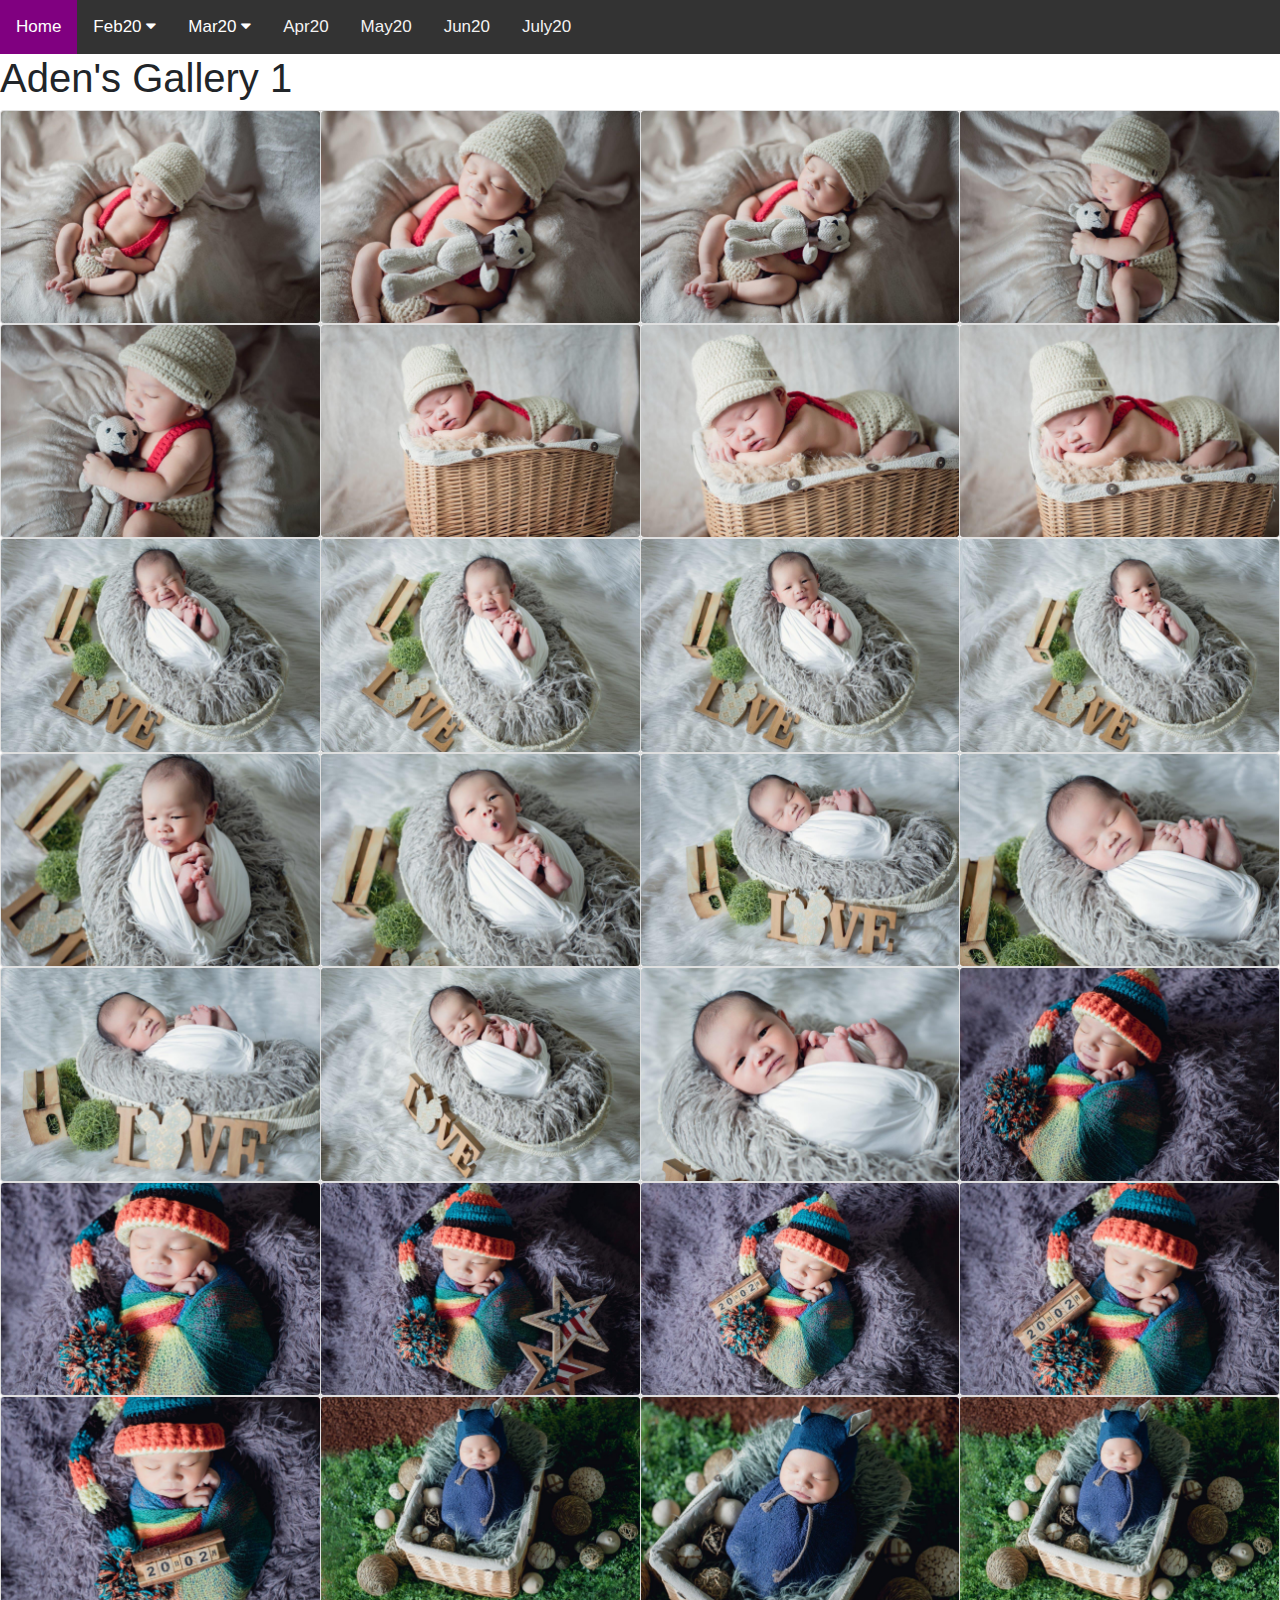
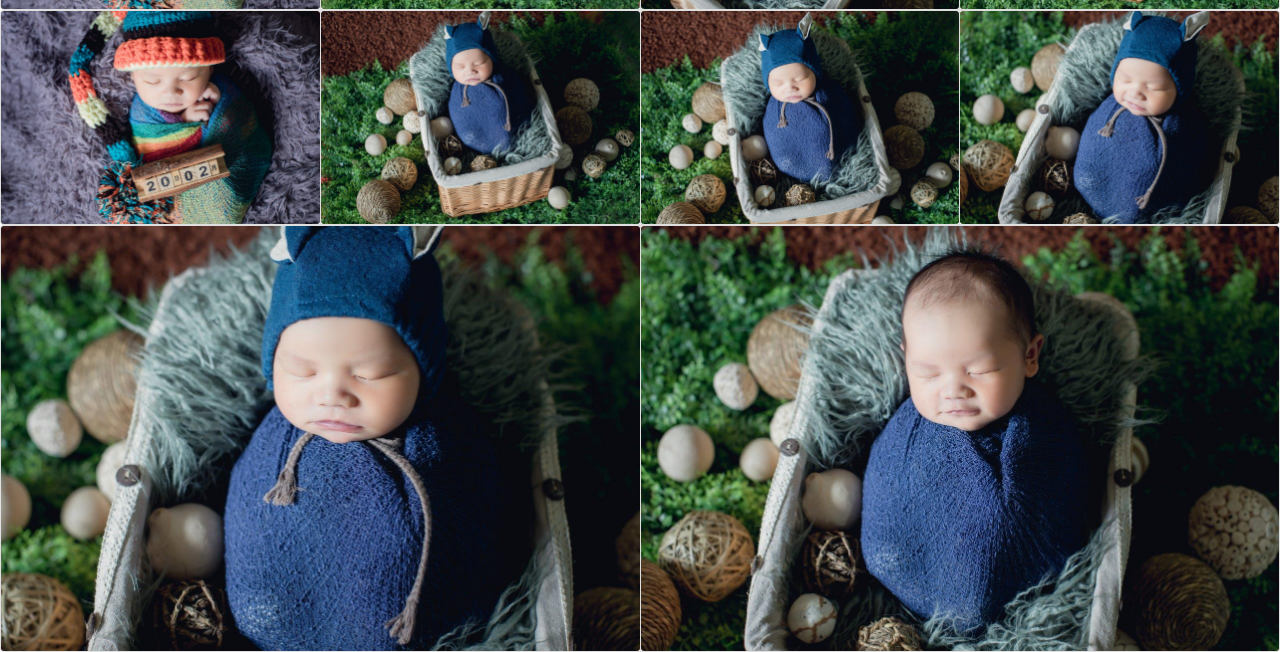
<file: gallery1.html>
<!DOCTYPE html>
<html>
<head>
    <title>Aden's Gallery 1</title>
    <meta charset="utf-8">
    <meta name="viewport" content="width=device-width, initial-scale=1">
    <link rel="stylesheet" href="https://cdnjs.cloudflare.com/ajax/libs/font-awesome/4.7.0/css/font-awesome.min.css">
    <link rel="stylesheet" href="https://maxcdn.bootstrapcdn.com/bootstrap/4.4.1/css/bootstrap.min.css">
    <link rel="stylesheet" href="css/main.css">
    <script src="https://ajax.googleapis.com/ajax/libs/jquery/3.4.1/jquery.min.js"></script>
    <script src="https://cdnjs.cloudflare.com/ajax/libs/popper.js/1.16.0/umd/popper.min.js"></script>
    <script src="https://maxcdn.bootstrapcdn.com/bootstrap/4.4.1/js/bootstrap.min.js"></script>
    <script src="js/main.js"></script>
</head>
<body>
    <section id="topMenuBar"></section>
    <h1>Aden's Gallery 1</h1>
    <div class="card-group">
        <div class="card">
            <a href="#">
                <img class="card-img img-link" src="images_1280x1024/IMG_8255.jpg" alt="Aden Wong">
            </a>    
        </div>
        <div class="card">
            <a href="#">
                <img class="card-img img-link" src="images_1280x1024/IMG_8266.jpg" alt="Aden Wong">
            </a>    
        </div>
        <div class="card">
            <a href="#">
                <img class="card-img img-link" src="images_1280x1024/IMG_8268.jpg" alt="Aden Wong">
            </a>    
        </div>
        <div class="card">
            <a href="#">
                <img class="card-img img-link" src="images_1280x1024/IMG_8279.jpg" alt="Aden Wong">
            </a>    
        </div>        
    </div>
    <div class="card-group">
        <div class="card">
            <a href="#">
                <img class="card-img img-link" src="images_1280x1024/IMG_8287.jpg" alt="Aden Wong">
            </a>    
        </div>    
        <div class="card">
            <a href="#">
                <img class="card-img img-link" src="images_1280x1024/IMG_8295.jpg" alt="Aden Wong">
            </a>    
        </div>
        <div class="card">
            <a href="#">
                <img class="card-img img-link" src="images_1280x1024/IMG_8297.jpg" alt="Aden Wong">
            </a>    
        </div>
        <div class="card">
            <a href="#">
                <img class="card-img img-link" src="images_1280x1024/IMG_8300.jpg" alt="Aden Wong">
            </a>    
        </div>    
    </div>
    <div class="card-group">
        <div class="card">
            <a href="#">
                <img class="card-img img-link" src="images_1280x1024/IMG_8302.jpg" alt="Aden Wong">
            </a>    
        </div>    
        <div class="card">
            <a href="#">
                <img class="card-img img-link" src="images_1280x1024/IMG_8303.jpg" alt="Aden Wong">
            </a>    
        </div>
        <div class="card">
            <a href="#">
                <img class="card-img img-link" src="images_1280x1024/IMG_8307.jpg" alt="Aden Wong">
            </a>    
        </div>
        <div class="card">
            <a href="#">
                <img class="card-img img-link" src="images_1280x1024/IMG_8314.jpg" alt="Aden Wong">
            </a>    
        </div>    
    </div>
    <div class="card-group">
        <div class="card">
            <a href="#">
                <img class="card-img img-link" src="images_1280x1024/IMG_8316.jpg" alt="Aden Wong">
            </a>    
        </div>    
        <div class="card">
            <a href="#">
                <img class="card-img img-link" src="images_1280x1024/IMG_8317.jpg" alt="Aden Wong">
            </a>    
        </div>
        <div class="card">
            <a href="#">
                <img class="card-img img-link" src="images_1280x1024/IMG_8319.jpg" alt="Aden Wong">
            </a>    
        </div>
        <div class="card">
            <a href="#">
                <img class="card-img img-link" src="images_1280x1024/IMG_8323.jpg" alt="Aden Wong">
            </a>    
        </div>    
    </div>
    <div class="card-group">
        <div class="card">
            <a href="#">
                <img class="card-img img-link" src="images_1280x1024/IMG_8326.jpg" alt="Aden Wong">
            </a>    
        </div>    
        <div class="card">
            <a href="#">
                <img class="card-img img-link" src="images_1280x1024/IMG_8333.jpg" alt="Aden Wong">
            </a>    
        </div>
        <div class="card">
            <a href="#">
                <img class="card-img img-link" src="images_1280x1024/IMG_8338.jpg" alt="Aden Wong">
            </a>    
        </div>
        <div class="card">
            <a href="#">
                <img class="card-img img-link" src="images_1280x1024/IMG_8346.jpg" alt="Aden Wong">
            </a>    
        </div>    
    </div>
    <div class="card-group">
        <div class="card">
            <a href="#">
                <img class="card-img img-link" src="images_1280x1024/IMG_8351.jpg" alt="Aden Wong">
            </a>    
        </div>    
        <div class="card">
            <a href="#">
                <img class="card-img img-link" src="images_1280x1024/IMG_8358.jpg" alt="Aden Wong">
            </a>    
        </div>
        <div class="card">
            <a href="#">
                <img class="card-img img-link" src="images_1280x1024/IMG_8379.jpg" alt="Aden Wong">
            </a>    
        </div>
        <div class="card">
            <a href="#">
                <img class="card-img img-link" src="images_1280x1024/IMG_8382.jpg" alt="Aden Wong">
            </a>    
        </div>    
    </div>
    <div class="card-group">
        <div class="card">
            <a href="#">
                <img class="card-img img-link" src="images_1280x1024/IMG_8387.jpg" alt="Aden Wong">
            </a>    
        </div>    
        <div class="card">
            <a href="#">
                <img class="card-img img-link" src="images_1280x1024/IMG_8394.jpg" alt="Aden Wong">
            </a>    
        </div>
        <div class="card">
            <a href="#">
                <img class="card-img img-link" src="images_1280x1024/IMG_8396.jpg" alt="Aden Wong">
            </a>    
        </div>
        <div class="card">
            <a href="#">
                <img class="card-img img-link" src="images_1280x1024/IMG_8402.jpg" alt="Aden Wong">
            </a>    
        </div>    
    </div>
    <div class="card-group">
        <div class="card">
            <a href="#">
                <img class="card-img img-link" src="images_1280x1024/IMG_8387.jpg" alt="Aden Wong">
            </a>    
        </div>    
        <div class="card">
            <a href="#">
                <img class="card-img img-link" src="images_1280x1024/IMG_8412.jpg" alt="Aden Wong">
            </a>    
        </div>
        <div class="card">
            <a href="#">
                <img class="card-img img-link" src="images_1280x1024/IMG_8418.jpg" alt="Aden Wong">
            </a>    
        </div>
        <div class="card">
            <a href="#">
                <img class="card-img img-link" src="images_1280x1024/IMG_8419.jpg" alt="Aden Wong">
            </a>    
        </div>    
    </div>
    <div class="card-group">
        <div class="card">
            <a href="#">
                <img class="card-img img-link" src="images_1280x1024/IMG_8427.jpg" alt="Aden Wong">
            </a>    
        </div>    
        <div class="card">
            <a href="#">
                <img class="card-img img-link" src="images_1280x1024/IMG_8435.jpg" alt="Aden Wong">
            </a>    
        </div>
    </div>

    <div class="modal fade" role="dialog" id="imgmodal">
        <div class="modal-dialog" style="max-width: 1280px">
            <div class="modal-content"></div>
            <img class="img-fluid" src="images_1280x1024/IMG_8255.jpg" id="show-img">         
        </div>
    </div>        
</body>
</html>
</file>
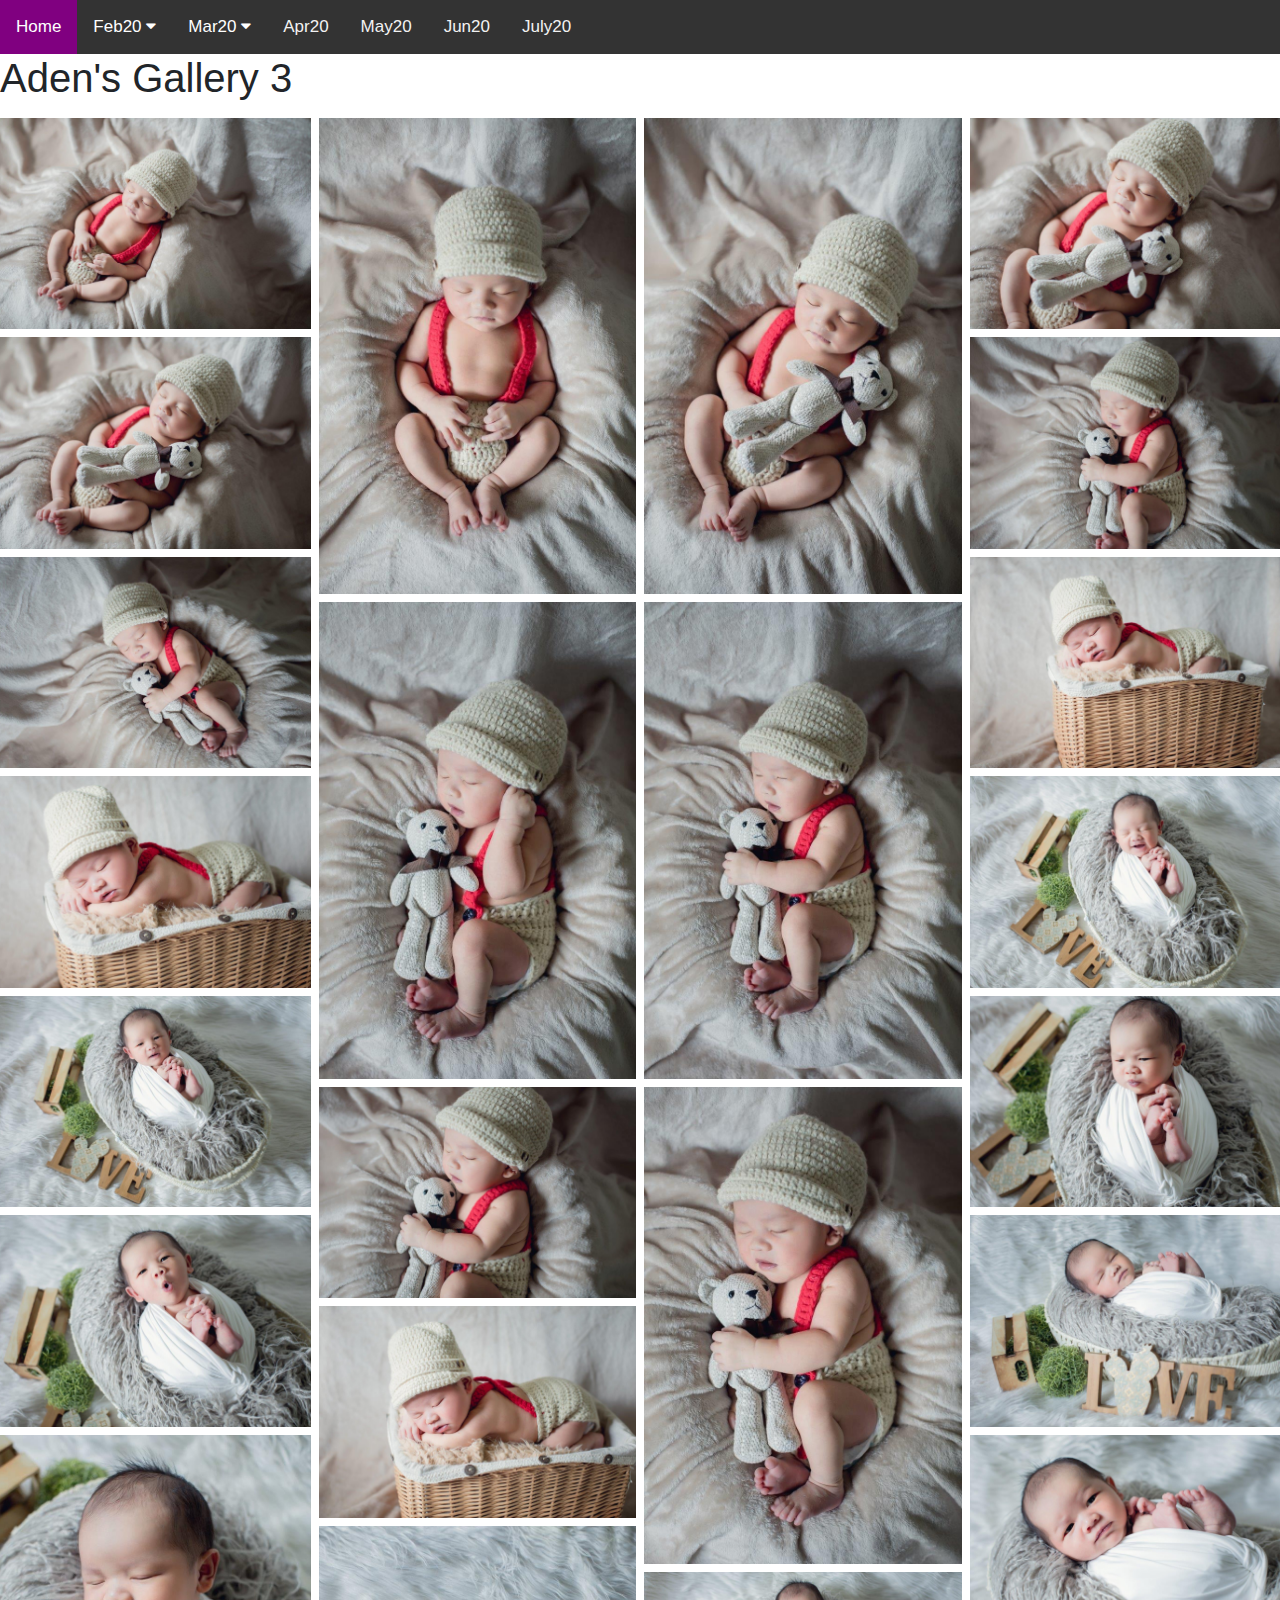
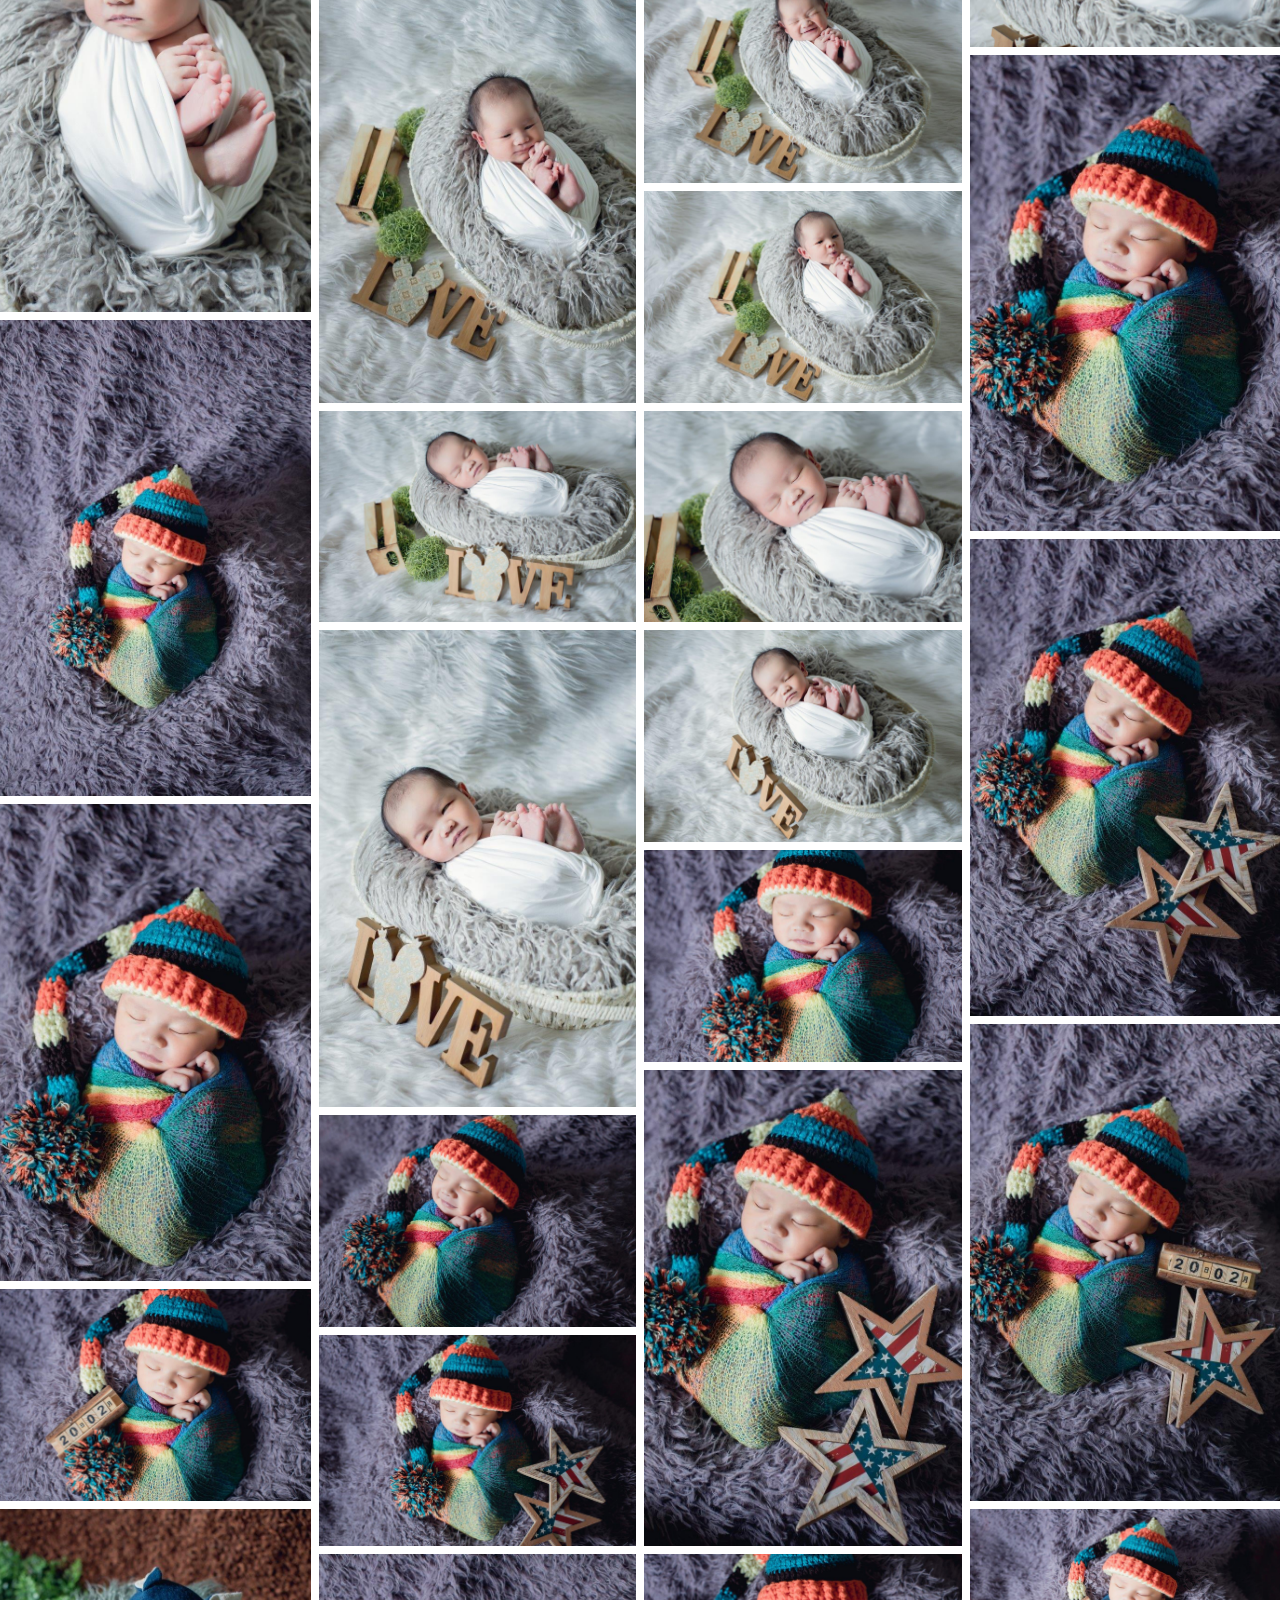
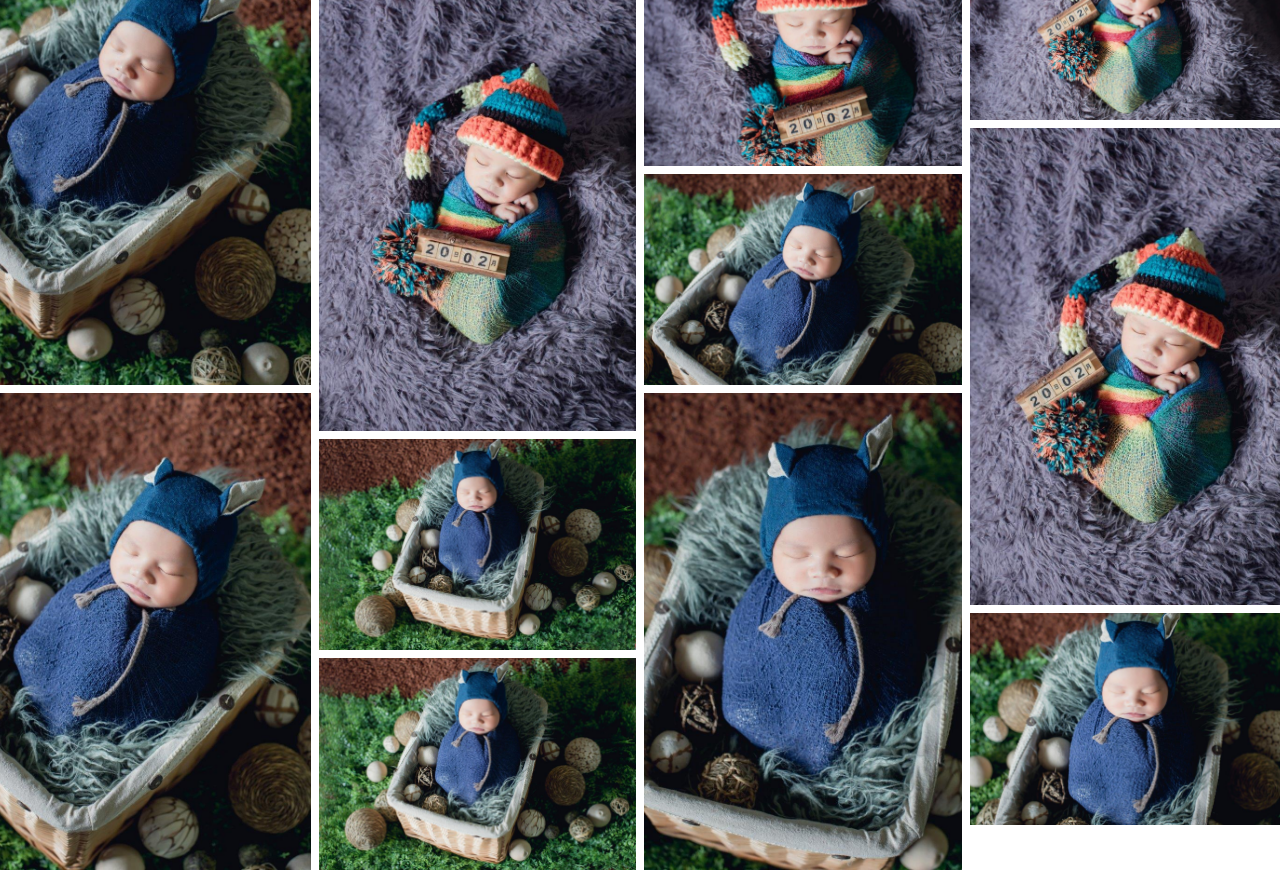
<file: gallery3.html>
<!DOCTYPE html>
<html>
<head>
    <title>Aden's Gallery 3</title>
    <meta charset="utf-8">
    <meta name="viewport" content="width=device-width, initial-scale=1">
    <link rel="stylesheet" href="https://cdnjs.cloudflare.com/ajax/libs/font-awesome/4.7.0/css/font-awesome.min.css">
    <link rel="stylesheet" href="https://maxcdn.bootstrapcdn.com/bootstrap/4.4.1/css/bootstrap.min.css">
    <link rel="stylesheet" href="css/main.css">
    <script src="https://ajax.googleapis.com/ajax/libs/jquery/3.4.1/jquery.min.js"></script>
    <script src="https://cdnjs.cloudflare.com/ajax/libs/popper.js/1.16.0/umd/popper.min.js"></script>
    <script src="https://maxcdn.bootstrapcdn.com/bootstrap/4.4.1/js/bootstrap.min.js"></script>
    <script src="js/main.js"></script>
    <style>
        * {
          box-sizing: border-box;
        }

        body {
          margin: 0;
        }

        .header {
          text-align: center;
          padding: 32px;
        }

        .row {
          display: -ms-flexbox; /* IE10 */
          display: flex;
          -ms-flex-wrap: wrap; /* IE10 */
          flex-wrap: wrap;
          padding: 0 4px;
        }

        /* Create four equal columns that sits next to each other */
        .column {
          -ms-flex: 25%; /* IE10 */
          flex: 25%;
          max-width: 25%;
          padding: 0 4px;
        }

        .column img {
          margin-top: 8px;
          vertical-align: middle;
          width: 100%;
        }

        /* Responsive layout - makes a two column-layout instead of four columns */
        @media screen and (max-width: 800px) {
          .column {
            -ms-flex: 50%;
            flex: 50%;
            max-width: 50%;
          }
        }

        /* Responsive layout - makes the two columns stack on top of each other instead of next to each other */
        @media screen and (max-width: 600px) {
          .column {
            -ms-flex: 100%;
            flex: 100%;
            max-width: 100%;
          }
        }
    </style>
</head>

<body>
    <section id="topMenuBar"></section>
    <h1>Aden's Gallery 3</h1>

    <!-- Photo Grid -->
    <div class="row"> 
      <div class="column">
        <a href="#">
            <img class="img-link" src="images_1280x1024/IMG_8255.jpg" style="width:100%">
        </a>
        <a href="#">
            <img class="img-link" src="images_1280x1024/IMG_8268.jpg" style="width:100%">
        </a>
        <a href="#">
            <img class="img-link" src="images_1280x1024/IMG_8281.jpg" style="width:100%">
        </a>
        <a href="#">
            <img class="img-link" src="images_1280x1024/IMG_8297.jpg" style="width:100%">
        </a>
        <a href="#">
            <img class="img-link" src="images_1280x1024/IMG_8307.jpg" style="width:100%">
        </a>
        <a href="#">
            <img class="img-link" src="images_1280x1024/IMG_8317.jpg" style="width:100%">
        </a>
        <a href="#">
            <img class="img-link" src="images_1280x1024/IMG_8329.jpg" style="width:100%">
        </a>
        <a href="#">
            <img class="img-link" src="images_1280x1024/IMG_8344.jpg" style="width:100%">
        </a>
        <a href="#">
            <img class="img-link" src="images_1280x1024/IMG_8354.jpg" style="width:100%">
        </a>
        <a href="#">
            <img class="img-link" src="images_1280x1024/IMG_8382.jpg" style="width:100%">
        </a>
        <a href="#">
            <img class="img-link" src="images_1280x1024/IMG_8390.jpg" style="width:100%">
        </a>
        <a href="#">        
            <img class="img-link" src="images_1280x1024/IMG_8398.jpg" style="width:100%">
        </a>
      </div>
      <div class="column">
        <a href="#">
            <img class="img-link" src="images_1280x1024/IMG_8259.jpg" style="width:100%">
        </a>
        <a href="#">
            <img class="img-link" src="images_1280x1024/IMG_8275.jpg" style="width:100%">
        </a>
        <a href="#">
            <img class="img-link" src="images_1280x1024/IMG_8287.jpg" style="width:100%">
        </a>
        <a href="#">
            <img class="img-link" src="images_1280x1024/IMG_8300.jpg" style="width:100%">
        </a>
        <a href="#">
            <img class="img-link" src="images_1280x1024/IMG_8312.jpg" style="width:100%">
        </a>
        <a href="#">
            <img class="img-link" src="images_1280x1024/IMG_8319.jpg" style="width:100%">
        </a>
        <a href="#">
            <img class="img-link" src="images_1280x1024/IMG_8331.jpg" style="width:100%">
        </a>
        <a href="#">
            <img class="img-link" src="images_1280x1024/IMG_8346.jpg" style="width:100%">
        </a>
        <a href="#">
            <img class="img-link" src="images_1280x1024/IMG_8358.jpg" style="width:100%">
        </a>
        <a href="#">
            <img class="img-link" src="images_1280x1024/IMG_8385.jpg" style="width:100%">
        </a>
        <a href="#">
            <img class="img-link" src="images_1280x1024/IMG_8394.jpg" style="width:100%">
        </a>
        <a href="#">
            <img class="img-link" src="images_1280x1024/IMG_8402.jpg" style="width:100%">
        </a>
      </div>  
      <div class="column">
        <a href="#">
            <img class="img-link" src="images_1280x1024/IMG_8264.jpg" style="width:100%">
        </a>
        <a href="#">
            <img class="img-link" src="images_1280x1024/IMG_8278.jpg" style="width:100%">
        </a>
        <a href="#">
            <img class="img-link" src="images_1280x1024/IMG_8290.jpg" style="width:100%">
        </a>
        <a href="#">
            <img class="img-link" src="images_1280x1024/IMG_8302.jpg" style="width:100%">
        </a>
        <a href="#">
            <img class="img-link" src="images_1280x1024/IMG_8314.jpg" style="width:100%">
        </a>
        <a href="#">
            <img class="img-link" src="images_1280x1024/IMG_8323.jpg" style="width:100%">
        </a>
        <a href="#">
            <img class="img-link" src="images_1280x1024/IMG_8333.jpg" style="width:100%">
        </a>
        <a href="#">
            <img class="img-link" src="images_1280x1024/IMG_8351.jpg" style="width:100%">
        </a>
        <a href="#">
            <img class="img-link" src="images_1280x1024/IMG_8370.jpg" style="width:100%">
        </a>
        <a href="#">
            <img class="img-link" src="images_1280x1024/IMG_8387.jpg" style="width:100%">
        </a>
        <a href="#">
            <img class="img-link" src="images_1280x1024/IMG_8396.jpg" style="width:100%">
        </a>
        <a href="#">
            <img class="img-link" src="images_1280x1024/IMG_8404.jpg" style="width:100%">
        </a>
      </div>
      <div class="column">
        <a href="#">
            <img class="img-link" src="images_1280x1024/IMG_8266.jpg" style="width:100%">
        </a>
        <a href="#">
            <img class="img-link" src="images_1280x1024/IMG_8279.jpg" style="width:100%">
        </a>
        <a href="#">
            <img class="img-link" src="images_1280x1024/IMG_8295.jpg" style="width:100%">
        </a>
        <a href="#">
            <img class="img-link" src="images_1280x1024/IMG_8303.jpg" style="width:100%">
        </a>
        <a href="#">
            <img class="img-link" src="images_1280x1024/IMG_8316.jpg" style="width:100%">
        </a>
        <a href="#">
            <img class="img-link" src="images_1280x1024/IMG_8326.jpg" style="width:100%">
        </a>
        <a href="#">
            <img class="img-link" src="images_1280x1024/IMG_8338.jpg" style="width:100%">
        </a>
        <a href="#">
            <img class="img-link" src="images_1280x1024/IMG_8348.jpg" style="width:100%">
        </a>
        <a href="#">
            <img class="img-link" src="images_1280x1024/IMG_8355.jpg" style="width:100%">
        </a>
        <a href="#">
            <img class="img-link" src="images_1280x1024/IMG_8374.jpg" style="width:100%">
        </a>
        <a href="#">
            <img class="img-link" src="images_1280x1024/IMG_8379.jpg" style="width:100%">
        </a>
        <a href="#">        
            <img class="img-link" src="images_1280x1024/IMG_8380.jpg" style="width:100%">
        </a>
        <a href="#">
            <img class="img-link" src="images_1280x1024/IMG_8403.jpg" style="width:100%">
        </a>
      </div>
    </div>
    <div class="modal fade" role="dialog" id="imgmodal">
        <div class="modal-dialog" style="max-width: 1280px">
            <div class="modal-content"></div>
            <img class="img-fluid" src="images_1280x1024/IMG_8255.jpg" id="show-img">         
        </div>
    </div>
</body>
</html>
</file>
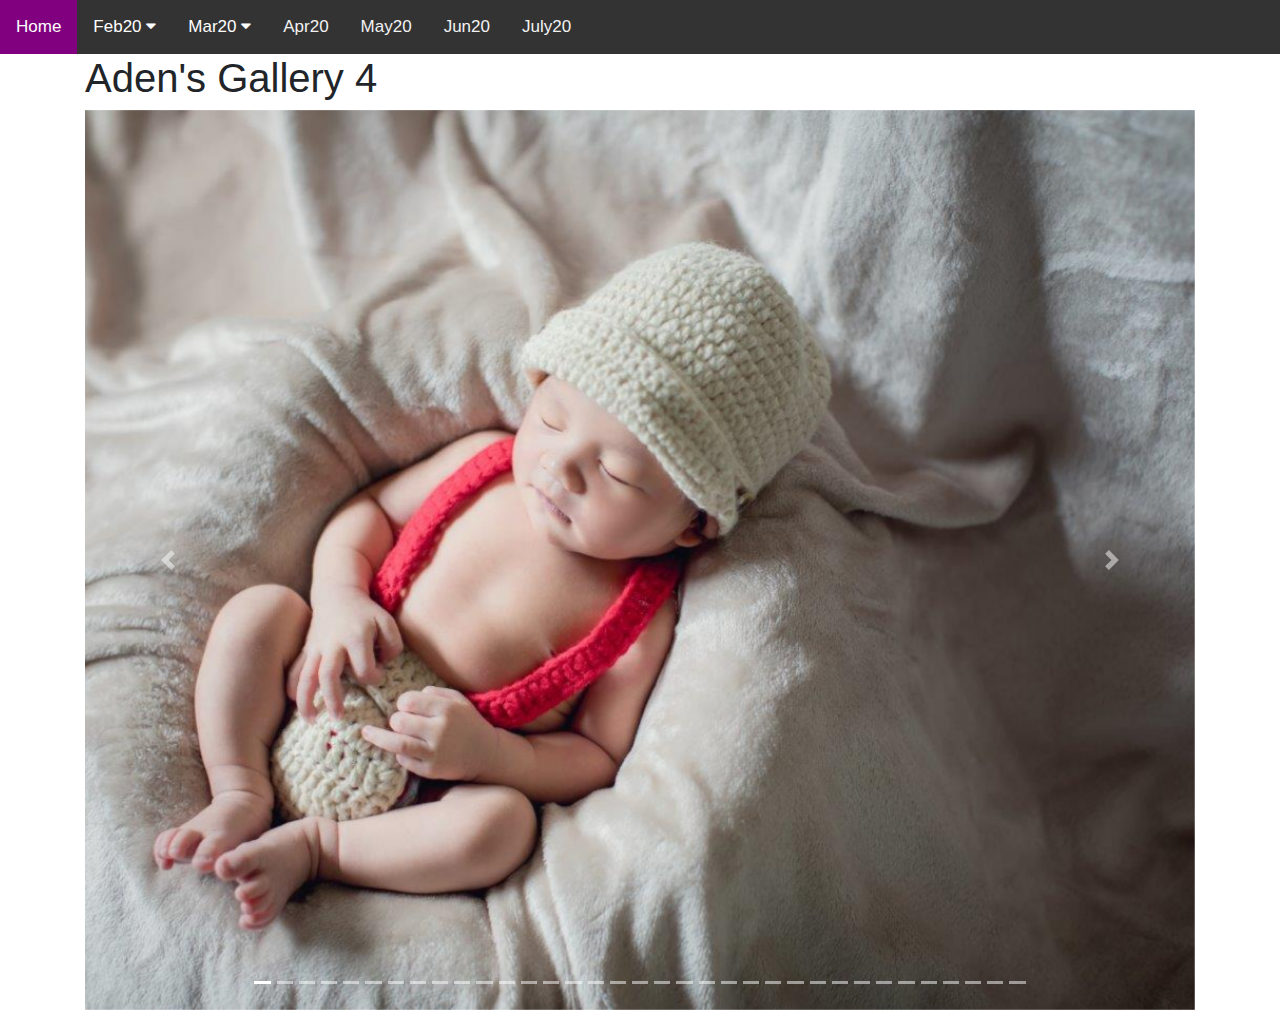
<file: gallery4.html>
<!DOCTYPE html>
<html>
<head>
    <title>Aden's Gallery 4</title>
    <meta charset="utf-8">
    <meta name="viewport" content="width=device-width, initial-scale=1">
    <link rel="stylesheet" href="https://cdnjs.cloudflare.com/ajax/libs/font-awesome/4.7.0/css/font-awesome.min.css">
    <link rel="stylesheet" href="https://maxcdn.bootstrapcdn.com/bootstrap/4.4.1/css/bootstrap.min.css">
    <link rel="stylesheet" href="css/main.css">
    <script src="https://ajax.googleapis.com/ajax/libs/jquery/3.4.1/jquery.min.js"></script>
    <script src="https://cdnjs.cloudflare.com/ajax/libs/popper.js/1.16.0/umd/popper.min.js"></script>
    <script src="https://maxcdn.bootstrapcdn.com/bootstrap/4.4.1/js/bootstrap.min.js"></script>
    <script src="js/main.js"></script>
</head>

<body>
    <section id="topMenuBar"></section>
    <div class="container">
        <h1>Aden's Gallery 4</h1>
        <div id="myCarousel" class="carousel slide" data-ride="carousel">

          <!-- Indicators -->
          <ul class="carousel-indicators">
            <li data-target="#myCarousel" data-slide-to="0" class="active"></li>
            <li data-target="#myCarousel" data-slide-to="1"></li>
            <li data-target="#myCarousel" data-slide-to="2"></li>
            <li data-target="#myCarousel" data-slide-to="3"></li>
            <li data-target="#myCarousel" data-slide-to="4"></li>
            <li data-target="#myCarousel" data-slide-to="5"></li>
            <li data-target="#myCarousel" data-slide-to="6"></li>
            <li data-target="#myCarousel" data-slide-to="7"></li>
            <li data-target="#myCarousel" data-slide-to="8"></li>
            <li data-target="#myCarousel" data-slide-to="9"></li>
            <li data-target="#myCarousel" data-slide-to="10"></li>
            <li data-target="#myCarousel" data-slide-to="11"></li>
            <li data-target="#myCarousel" data-slide-to="12"></li>
            <li data-target="#myCarousel" data-slide-to="13"></li>
            <li data-target="#myCarousel" data-slide-to="14"></li>
            <li data-target="#myCarousel" data-slide-to="15"></li>
            <li data-target="#myCarousel" data-slide-to="16"></li>
            <li data-target="#myCarousel" data-slide-to="17"></li>
            <li data-target="#myCarousel" data-slide-to="18"></li>
            <li data-target="#myCarousel" data-slide-to="19"></li>
            <li data-target="#myCarousel" data-slide-to="20"></li>
            <li data-target="#myCarousel" data-slide-to="21"></li>
            <li data-target="#myCarousel" data-slide-to="22"></li>
            <li data-target="#myCarousel" data-slide-to="23"></li>
            <li data-target="#myCarousel" data-slide-to="24"></li>
            <li data-target="#myCarousel" data-slide-to="25"></li>
            <li data-target="#myCarousel" data-slide-to="26"></li>
            <li data-target="#myCarousel" data-slide-to="27"></li>
            <li data-target="#myCarousel" data-slide-to="28"></li>
            <li data-target="#myCarousel" data-slide-to="29"></li>
            <li data-target="#myCarousel" data-slide-to="30"></li>
            <li data-target="#myCarousel" data-slide-to="31"></li>
            <li data-target="#myCarousel" data-slide-to="32"></li>
            <li data-target="#myCarousel" data-slide-to="33"></li>
            <li data-target="#myCarousel" data-slide-to="34"></li>        
          </ul>

          <!-- The slideshow -->
          <div class="carousel-inner">
            <div class="carousel-item active">
              <img class="d-block w-100" src="images_1280x1024/IMG_8255.jpg" alt="Aden Wong">
            </div>
            <div class="carousel-item">
              <img class="d-block w-100" src="images_1280x1024/IMG_8266.jpg" alt="Aden Wong">
            </div>
            <div class="carousel-item">
              <img class="d-block w-100" src="images_1280x1024/IMG_8268.jpg" alt="Aden Wong">
            </div>
            <div class="carousel-item">
              <img class="d-block w-100" src="images_1280x1024/IMG_8279.jpg" alt="Aden Wong">
            </div>
            <div class="carousel-item">
              <img class="d-block w-100" src="images_1280x1024/IMG_8281.jpg" alt="Aden Wong">
            </div>
            <div class="carousel-item">
              <img class="d-block w-100" src="images_1280x1024/IMG_8287.jpg" alt="Aden Wong">
            </div>
            <div class="carousel-item">
              <img class="d-block w-100" src="images_1280x1024/IMG_8295.jpg" alt="Aden Wong">
            </div>
            <div class="carousel-item">
              <img class="d-block w-100" src="images_1280x1024/IMG_8297.jpg" alt="Aden Wong">
            </div>
            <div class="carousel-item">
              <img class="d-block w-100" src="images_1280x1024/IMG_8300.jpg" alt="Aden Wong">
            </div>
            <div class="carousel-item">
              <img class="d-block w-100" src="images_1280x1024/IMG_8302.jpg" alt="Aden Wong">
            </div>
            <div class="carousel-item">
              <img class="d-block w-100" src="images_1280x1024/IMG_8303.jpg" alt="Aden Wong">
            </div>
            <div class="carousel-item">
              <img class="d-block w-100" src="images_1280x1024/IMG_8307.jpg" alt="Aden Wong">
            </div>
            <div class="carousel-item">
              <img class="d-block w-100" src="images_1280x1024/IMG_8314.jpg" alt="Aden Wong">
            </div>
            <div class="carousel-item">
              <img class="d-block w-100" src="images_1280x1024/IMG_8316.jpg" alt="Aden Wong">
            </div>
            <div class="carousel-item">
              <img class="d-block w-100" src="images_1280x1024/IMG_8317.jpg" alt="Aden Wong">
            </div>
            <div class="carousel-item">
              <img class="d-block w-100" src="images_1280x1024/IMG_8319.jpg" alt="Aden Wong">
            </div>
            <div class="carousel-item">
              <img class="d-block w-100" src="images_1280x1024/IMG_8323.jpg" alt="Aden Wong">
            </div>
            <div class="carousel-item">
              <img class="d-block w-100" src="images_1280x1024/IMG_8326.jpg" alt="Aden Wong">
            </div>
            <div class="carousel-item">
              <img class="d-block w-100" src="images_1280x1024/IMG_8333.jpg" alt="Aden Wong">
            </div>
            <div class="carousel-item">
              <img class="d-block w-100" src="images_1280x1024/IMG_8338.jpg" alt="Aden Wong">
            </div>
            <div class="carousel-item">
              <img class="d-block w-100" src="images_1280x1024/IMG_8346.jpg" alt="Aden Wong">
            </div>
            <div class="carousel-item">
              <img class="d-block w-100" src="images_1280x1024/IMG_8351.jpg" alt="Aden Wong">
            </div>
            <div class="carousel-item">
              <img class="d-block w-100" src="images_1280x1024/IMG_8358.jpg" alt="Aden Wong">
            </div>
            <div class="carousel-item">
              <img class="d-block w-100" src="images_1280x1024/IMG_8379.jpg" alt="Aden Wong">
            </div>
            <div class="carousel-item">
              <img class="d-block w-100" src="images_1280x1024/IMG_8382.jpg" alt="Aden Wong">
            </div>
            <div class="carousel-item">
              <img class="d-block w-100" src="images_1280x1024/IMG_8387.jpg" alt="Aden Wong">
            </div>
            <div class="carousel-item">
              <img class="d-block w-100" src="images_1280x1024/IMG_8394.jpg" alt="Aden Wong">
            </div>
            <div class="carousel-item">
              <img class="d-block w-100" src="images_1280x1024/IMG_8396.jpg" alt="Aden Wong">
            </div>
            <div class="carousel-item">
              <img class="d-block w-100" src="images_1280x1024/IMG_8402.jpg" alt="Aden Wong">
            </div>
            <div class="carousel-item">
              <img class="d-block w-100" src="images_1280x1024/IMG_8403.jpg" alt="Aden Wong">
            </div>
            <div class="carousel-item">
              <img class="d-block w-100" src="images_1280x1024/IMG_8412.jpg" alt="Aden Wong">
            </div>
            <div class="carousel-item">
              <img class="d-block w-100" src="images_1280x1024/IMG_8418.jpg" alt="Aden Wong">
            </div>
            <div class="carousel-item">
              <img class="d-block w-100" src="images_1280x1024/IMG_8419.jpg" alt="Aden Wong">
            </div>
            <div class="carousel-item">
              <img class="d-block w-100" src="images_1280x1024/IMG_8427.jpg" alt="Aden Wong">
            </div>
            <div class="carousel-item">
              <img class="d-block w-100" src="images_1280x1024/IMG_8435.jpg" alt="Aden Wong">
            </div>            
          </div>

          <!-- Left and right controls -->
          <a class="carousel-control-prev" href="#myCarousel" data-slide="prev">
            <span class="carousel-control-prev-icon"></span>
          </a>
          <a class="carousel-control-next" href="#myCarousel" data-slide="next">
            <span class="carousel-control-next-icon"></span>
          </a>
        </div>
    </div>
</body>
</html>
</file>
<file: css/main.css>
/*
===============
Variables
===============
*/

:root {
  /* dark shades of primary color*/
  --clr-primary-1: hsl(205, 86%, 17%);
  --clr-primary-2: hsl(205, 77%, 27%);
  --clr-primary-3: hsl(205, 72%, 37%);
  --clr-primary-4: hsl(205, 63%, 48%);
  /* primary/main color */
  --clr-primary-5: #49a6e9;
  /* lighter shades of primary color */
  --clr-primary-6: hsl(205, 89%, 70%);
  --clr-primary-7: hsl(205, 90%, 76%);
  --clr-primary-8: hsl(205, 86%, 81%);
  --clr-primary-9: hsl(205, 90%, 88%);
  --clr-primary-10: hsl(205, 100%, 96%);
  /* darkest grey - used for headings */
  --clr-grey-1: hsl(209, 61%, 16%);
  --clr-grey-2: hsl(211, 39%, 23%);
  --clr-grey-3: hsl(209, 34%, 30%);
  --clr-grey-4: hsl(209, 28%, 39%);
  /* grey used for paragraphs */
  --clr-grey-5: hsl(210, 22%, 49%);
  --clr-grey-6: hsl(209, 23%, 60%);
  --clr-grey-7: hsl(211, 27%, 70%);
  --clr-grey-8: hsl(210, 31%, 80%);
  --clr-grey-9: hsl(212, 33%, 89%);
  --clr-grey-10: hsl(210, 36%, 96%);
  --clr-white: #fff;
  --clr-red-dark: hsl(360, 67%, 44%);
  --clr-red-light: hsl(360, 71%, 66%);
  --clr-green-dark: hsl(125, 67%, 44%);
  --clr-green-light: hsl(125, 71%, 66%);
  --clr-gold: #c59d5f;
  --clr-purple: #6A1B9A;
  --clr-black: #222;
  --ff-primary: "Roboto", sans-serif;
  --ff-secondary: "Open Sans", sans-serif;
  --transition: all 0.3s linear;
  --spacing: 0.25rem;
  --radius: 0.5rem;
  --light-shadow: 0 5px 15px rgba(0, 0, 0, 0.1);
  --dark-shadow: 0 5px 15px rgba(0, 0, 0, 0.2);
  --max-width: 1170px;
  --fixed-width: 620px;
}

body {
  margin: 0;
}

.center-text {
  background-color: white;
  color: black;
  font-size: 10vw;
  font-weight: bold;
  padding: 10px;
  width: 100%;
  text-align: center;
  position: absolute;
  bottom: 0;
  mix-blend-mode: screen;
  opacity: 0.7;
  z-index: 1;
}

/* make images fill height and width or clip */
.carousel-item > img {
  object-fit: cover;
  height: calc(100vh - 0px);
  width: 100%;
}

.img-link:hover {
  opacity: 0.5;
}

.img-thumb {
  height: 380px;
  vertical-align: top;
}

@media screen and (max-width: 576px) {
  .img-thumb {
    width: 100%;
    height: 100%;
  }
}

img.center {
  display:block;
  margin-left:auto;
  margin-right:auto;
}

.container-odd {
  background-color:#F3E5F5; /* Purple 50 */
  padding:20px;
  -webkit-border-radius: 20px;
  -moz-border-radius: 20px;
  border-radius: 20px;
  -webkit-box-shadow: 7px 7px 5px 0px rgba(50, 50, 50, 0.5);
  -moz-box-shadow:    7px 7px 5px 0px rgba(50, 50, 50, 0.5);
  box-shadow:         7px 7px 5px 0px rgba(50, 50, 50, 0.5);
}

.container-even {
  background-color:#E1BEE7; /* Purple 100 */
  padding:20px;
  -webkit-border-radius: 20px;
  -moz-border-radius: 20px;
  border-radius: 20px;
  -webkit-box-shadow: 7px 7px 5px 0px rgba(50, 50, 50, 0.5);
  -moz-box-shadow:    7px 7px 5px 0px rgba(50, 50, 50, 0.5);
  box-shadow:         7px 7px 5px 0px rgba(50, 50, 50, 0.5);
}

.container-mycard {
  width: 100%;
  height: 450px;
  overflow-x: scroll;
  white-space: nowrap;
  margin-top: 80px;
}

@media screen and (max-width: 576px) {
  .container-mycard {
    height: 100%;
    margin-top: 0;
  }
}
.mycard {
  background-color: #fff;
  border: 1px solid lightgrey;
  border-radius: 0.25rem;
  display: inline-block;
  margin: 1px;
  vertical-align: middle;
}

.noselect {
  -webkit-touch-callout: none; /* iOS Safari */
  -webkit-user-select: none; /* Safari */
  -khtml-user-select: none; /* Konqueror HTML */
  -moz-user-select: none; /* Firefox */
  -ms-user-select: none; /* Internet Explorer/Edge */
  user-select: none; /* Non-prefixed version, currently
  supported by Chrome and Opera */
}
#swing-header {
  color: #6A1B9A;
  display: inline-block;
  margin-top: 10px;
  -webkit-animation: swing;
  animation: swing;
  -webkit-animation-duration: 5s;
  animation-duration: 5s;
  -webkit-animation-iteration-count: infinite;
  animation-iteration-count: infinite;
}

@keyframes swing {
  0% {
    transform:translateX(-40px)
    rotateX(15deg)
    rotate(2deg)
  }
  50% {
    transform:translateX(40px)
    rotateX(-15deg)
    rotate(-2deg)
  }
  100% {
    transform:translateX(-40px)
    rotateX(15deg)
    rotate(2deg)
  }
}

.bg-wisteria {
  background-image: url("../images/bg/Wisteria.jpg");
  background-color: #cccccc;
  background-position: center; /* Center the image */
  background-repeat: no-repeat; /* Do not repeat the image */
  background-size: cover; /* Resize the background image to cover the entire container */
}
.topnav {
  background-color: #333;
  display: flex;
  position: relative;
}

.topnav a {
  float: left;
  display: block;
  color: #f2f2f2;
  text-align: center;
  padding: 14px 16px;
  text-decoration: none;
  font-size: 17px;
}

.topnav a:hover {
  background-color: #ddd;
  color: black;
}

.topnav a.active {
  background-color: #7e57c2;
  color: white;
}

.topnav .icon {
  display: none;
}

/* Style the mydropdown button to fit inside the topnav */
.mydropdown .dropbtn {
  font-size: 17px;
  border: none;
  outline: none;
  color: white;
  padding: 14px 16px;
  background-color: inherit;
  font-family: inherit;
  margin: 0;
}

/* Style the mydropdown content (hidden by default) */
.mydropdown-content {
  display: none;
  position: absolute;
  background-color: #f9f9f9;
  min-width: 160px;
  box-shadow: 0px 8px 16px 0px rgba(0,0,0,0.2);
  z-index: 9;
}

/* Style the links inside the mydropdown */
.mydropdown-content a {
  float: none;
  color: black;
  padding: 12px 16px;
  text-decoration: none;
  display: block;
  text-align: left;
}

/* Add a dark background on topnav links and the mydropdown button on hover */
.topnav a:hover, .mydropdown:hover .dropbtn {
  background-color: purple;
  color: white;
}

/* Add a grey background to mydropdown links on hover */
.mydropdown-content a:hover {
  background-color: #CE93D8;
  color: black;
}

/* Show the mydropdown menu when the user moves the mouse over the mydropdown button */
.mydropdown:hover .mydropdown-content {
  display: block;
}

@media screen and (max-width: 576px) {
  .topnav {display: block;}
  .topnav a:not(:first-child), .mydropdown .dropbtn {display: none;}
  .topnav > a:first-child {
    background-color: #333;
    width: 100%;
    text-align: left;
  }
  .topnav > a:first-child:hover {
    background-color: purple;
    color: white;
  }
  .topnav a.icon {
    background: #7e57c2;
    display: block;
    z-index: 2;
    position: absolute;
    right: 0;
    top: 0;
  }
}

@media screen and (max-width: 576px) {
  .topnav.responsive {
    /* position: relative; */
    position: absolute;
    z-index: 99;
    right:0;
    width: 100%;
  }
  .topnav.responsive .icon {
    position: absolute;
    right: 0;
    top: 0;
  }
  .topnav.responsive a {
    float: none;
    display: block;
    text-align: left;
  }

  .topnav.responsive .mydropdown {float: none;}
  .topnav.responsive .mydropdown-content {position: relative;}
  .topnav.responsive .mydropdown .dropbtn {
    display: block;
    width: 100%;
    text-align: left;
  }
}

/* jun20 styles */
.filter-btn {
  background: transparent;
  border-color: var(--clr-purple);
  font-size: 1rem;
  text-transform: capitalize;
  margin: 0.5rem;
  letter-spacing: 1px;
  border-radius: var(--radius);
  padding: 0.375rem 0.75rem;
  color: var(--clr-purple);
  cursor: pointer;
  transition: var(--transition);
}
.filter-btn:hover {
  background: var(--clr-purple);
  color: var(--clr-white);
}
/* end jun20 styles */

/* to top icon styles */
.to-top {
  background: white;
  position: fixed;
  bottom: 16px;
  right:32px;
  width:50px;
  height:50px;
  border-radius: 50%;
  display: flex;
  align-items: center;
  justify-content: center;
  font-size:32px;
  color:#1f1f1f;
  text-decoration: none;
  opacity:0;
  pointer-events: none;
  transition: all .4s;
  box-shadow: 0 4px 8px 0 rgba(0, 0, 0, 0.2), 0 6px 20px 0 rgba(0, 0, 0, 0.19);
}

.to-top:hover {
  text-decoration: none;
}

.to-top.active {
  bottom:32px;
  pointer-events: auto;
  opacity:1;
}
</file>
